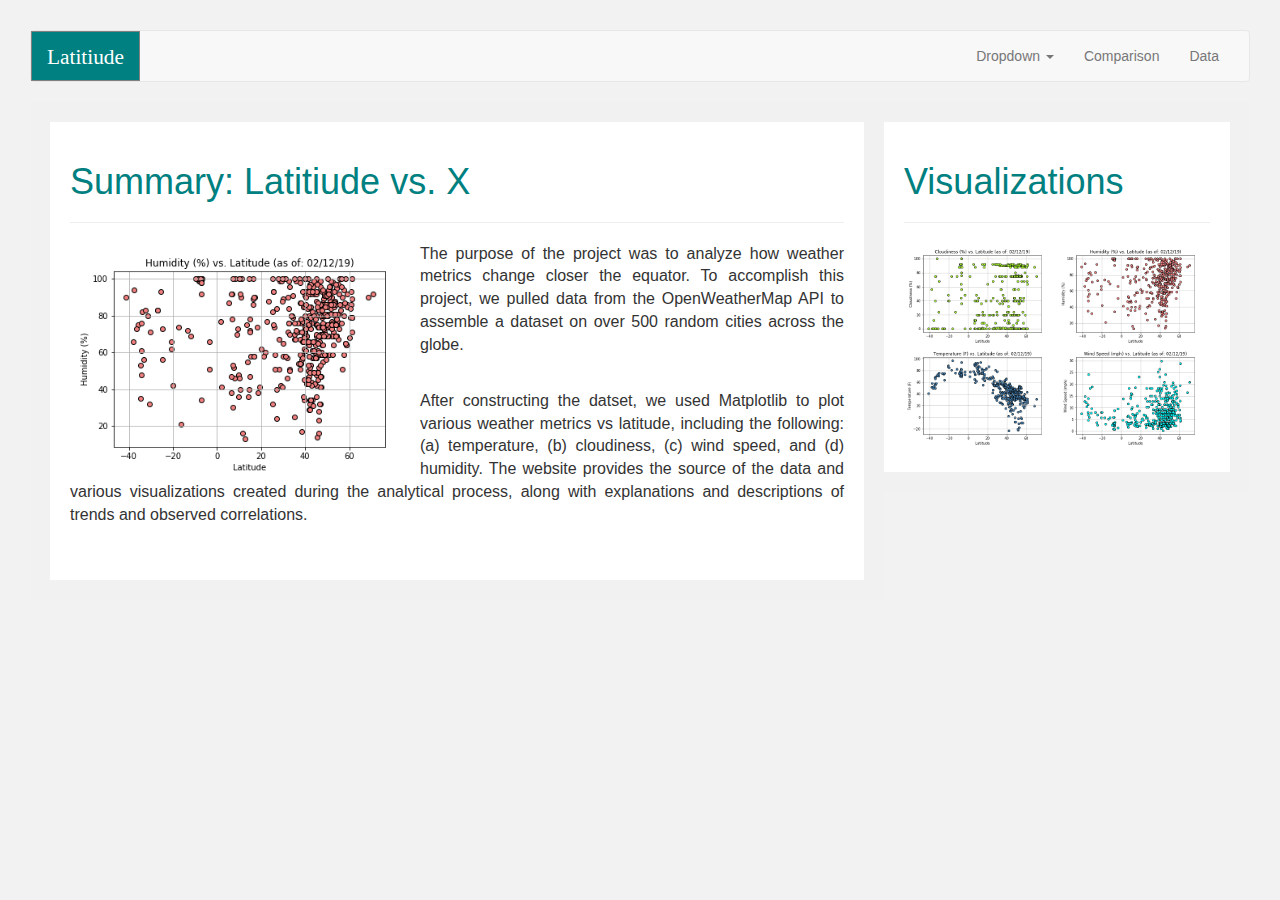
<file: index.html>
<!DOCTYPE html>
<html lang="en">
<head>
    <meta charset="UTF-8">
    <meta name="viewport" content="width=device-width, initial-scale=1.0">
    <meta http-equiv="X-UA-Compatible" content="ie=edge">
    <title>Landing</title>
    <!-- Bootstrap link -->
    <link rel="stylesheet" href="https://maxcdn.bootstrapcdn.com/bootstrap/3.3.7/css/bootstrap.min.css" integrity="sha384-BVYiiSIFeK1dGmJRAkycuHAHRg32OmUcww7on3RYdg4Va+PmSTsz/K68vbdEjh4u" crossorigin="anonymous">
    <!-- custom style sheet -->
    <link rel="stylesheet" type="text/css" href="style.css">
    <script src="https://ajax.googleapis.com/ajax/libs/jquery/3.3.1/jquery.min.js"></script>
    <!-- Latest compiled and minified JavaScript -->
    <script src="https://maxcdn.bootstrapcdn.com/bootstrap/3.3.7/js/bootstrap.min.js" integrity="sha384-Tc5IQib027qvyjSMfHjOMaLkfuWVxZxUPnCJA7l2mCWNIpG9mGCD8wGNIcPD7Txa" crossorigin="anonymous"></script>
</head>
<body>
            <nav class="navbar navbar-default">
                <div class="container-fluid">
                  <!-- Brand and toggle get grouped for better mobile display -->
                  <div class="navbar-header">
                    <button type="button" class="navbar-toggle collapsed" data-toggle="collapse" data-target="#bs-example-navbar-collapse-1" aria-expanded="false">
                      <span class="sr-only">Toggle navigation</span>
                      <span class="icon-bar"></span>
                      <span class="icon-bar"></span>
                      <span class="icon-bar"></span>
                    </button>
                    <a class="navbar-brand" id="Latitiude" href="index.html">Latitiude</a>
                  </div>
                  <!-- Collect the nav links, forms, and other content for toggling -->
                    <div class="collapse navbar-collapse" id="bs-example-navbar-collapse-1">
                        <ul class="nav navbar-nav navbar-right">
                            <li class="dropdown">
                              <a href="#" class="dropdown-toggle" data-toggle="dropdown" role="button"  aria-haspopup="true" aria-expanded="false">Dropdown <span class="caret"></span></a>
                              <ul class="dropdown-menu">
                                <li><a href="Viz1.html">Temperature vs. Latitiude</a></li>
                                <li><a href="Viz2.html">Wind vs. Latitiude</a></li>
                                <li><a href="Viz3.html">Cloudiness vs. Latitiude</a></li>
                                <li><a href="Viz4.html">Humidity vs. Latitiude</a></li>
                              </ul>
                            </li>
                            <li><a href="Comps.html">Comparison</a></li>
                            <li><a href="Data.html">Data</a></li>
                        </ul>
                    </div><!-- /.navbar-collapse -->
                </div><!-- /.container-fluid -->
            </nav>

    <!-- Header -->
    <div class="row">
        <div class="container-fluid">
            <div class="leftcolumn">
                <div class="card">    
                    <h1>Summary: Latitiude vs. X</h1>
                    <hr>
                    <!-- Project description -->
                    <div class="content"> 
                        <img src="HumVsLat.png" width="350" alt="HumVsLat"></img> 
                        <p>The purpose of the project was to analyze how weather metrics change closer the equator. To accomplish this project, we pulled data from the OpenWeatherMap API to assemble a dataset on over 500 random cities across the globe.</p>
                        <br>
                        <p>After constructing the datset, we used Matplotlib to plot various weather metrics vs latitude, including the following: (a) temperature, (b) cloudiness, (c) wind speed, and (d) humidity. The website provides the source of the data and various visualizations created  during the analytical process, along with explanations and descriptions of trends and observed correlations. </p>
                        <br>
                    </div>  
                </div>    
            </div>
            <div class="rightcolumn">
                <div class="card">    
                    <h1>Visualizations</h1>
                    <hr>
                    <div class="content">
                        <a href="Viz3.html">
                           <img class="topcolumn" width="150" src="CloudVsLat.png" alt="Cloudiness vs latitude viz"></img>
                        </a> 
                        <a href="Viz4.html">
                            <img class="topcolumn" width="150" src="HumVsLat.png" alt="Humidity vs latitude viz"></img>
                        </a>
                        <a href="Viz1.html">
                            <img class="bottomcolumn" width="150" src="TempVsLat.png" alt="Temperature vs latitude viz"></img>
                        </a>
                        <a href="Viz2.html">
                            <img class="bottomcolumn" width="150" src="WindVsLat.png" alt="Wind vs latitude viz"></img></p>
                        </a>
                    </div>    
                </div>
            </div>        
        </div>  
    </div>      
</body>
</html>
</file>
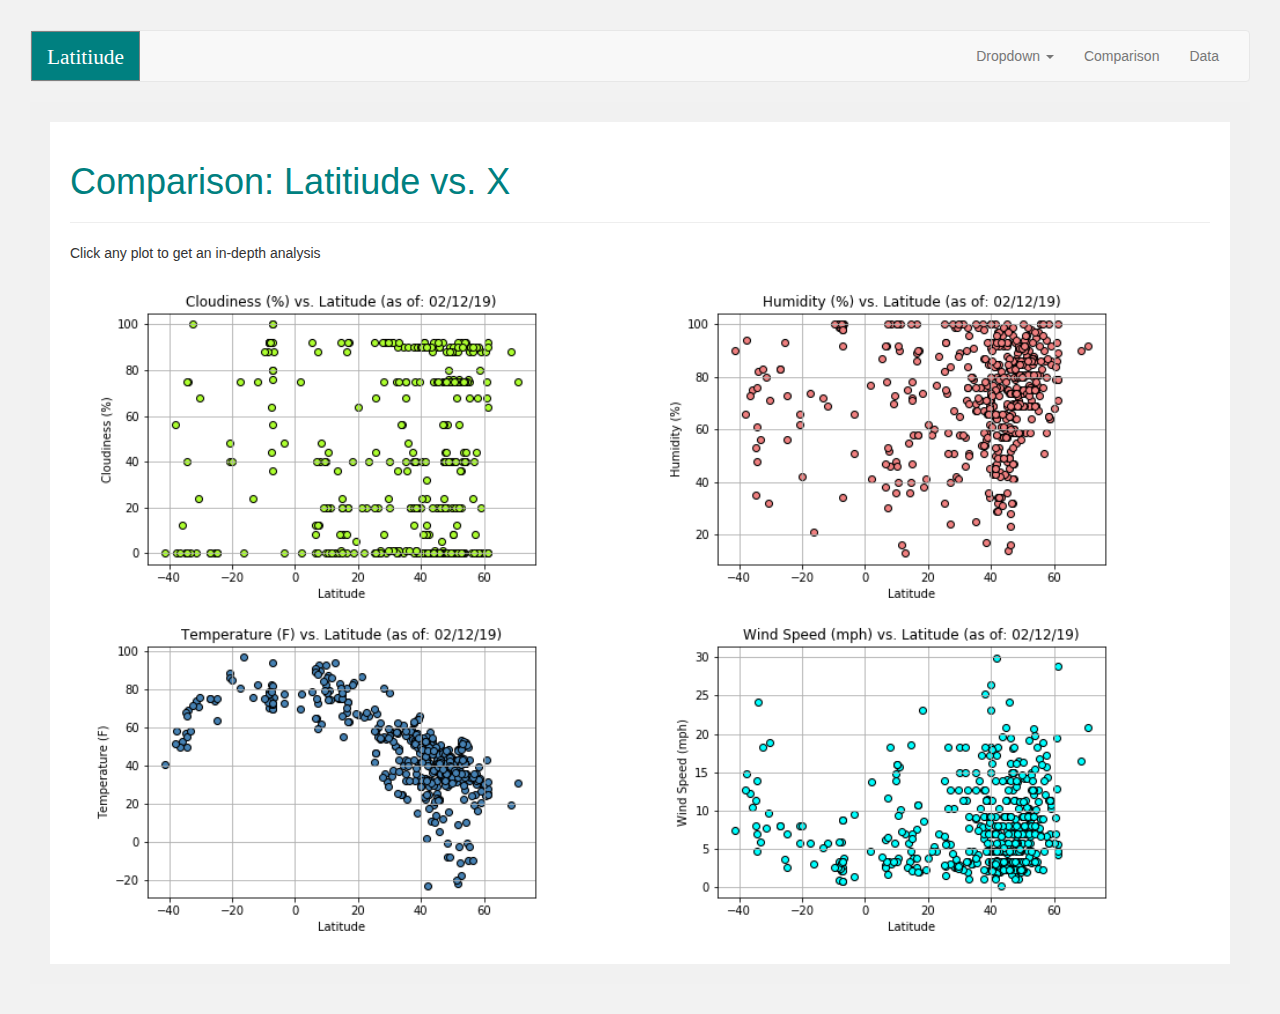
<file: Comps.html>
<!DOCTYPE html>
<html lang="en">
<head>
    <meta charset="UTF-8">
    <meta name="viewport" content="width=device-width, initial-scale=1.0">
    <meta http-equiv="X-UA-Compatible" content="ie=edge">
    <title>Humidity Vs. Latitiude</title>
    <!-- Bootstrap link -->
    <link rel="stylesheet" href="https://maxcdn.bootstrapcdn.com/bootstrap/3.3.7/css/bootstrap.min.css" integrity="sha384-BVYiiSIFeK1dGmJRAkycuHAHRg32OmUcww7on3RYdg4Va+PmSTsz/K68vbdEjh4u" crossorigin="anonymous">
    <!-- custom style sheet -->
    <link rel="stylesheet" type="text/css" href="style.css">
    <script src="https://ajax.googleapis.com/ajax/libs/jquery/3.3.1/jquery.min.js"></script>
    <!-- Latest compiled and minified JavaScript -->
    <script src="https://maxcdn.bootstrapcdn.com/bootstrap/3.3.7/js/bootstrap.min.js" integrity="sha384-Tc5IQib027qvyjSMfHjOMaLkfuWVxZxUPnCJA7l2mCWNIpG9mGCD8wGNIcPD7Txa" crossorigin="anonymous"></script>
</head>
<body>
    <nav class="navbar navbar-default">
                <div class="container-fluid">
                <!-- Brand and toggle get grouped for better mobile display -->
                    <div class="navbar-header">
                    <button type="button" class="navbar-toggle collapsed" data-toggle="collapse" data-target="#bs-example-navbar-collapse-1" aria-expanded="false">
                      <span class="sr-only">Toggle navigation</span>
                      <span class="icon-bar"></span>
                      <span class="icon-bar"></span>
                      <span class="icon-bar"></span>
                    </button>
                    <a class="navbar-brand" id="Latitiude" href="index.html">Latitiude</a>
                </div>
                <!-- Collect the nav links, forms, and other content for toggling -->
                    <div class="collapse navbar-collapse" id="bs-example-navbar-collapse-1">
                        <ul class="nav navbar-nav navbar-right">
                            <li class="dropdown">
                              <a href="#" class="dropdown-toggle" data-toggle="dropdown" role="button" aria-haspopup="true" aria-expanded="false">Dropdown <span class="caret"></span></a>
                              <ul class="dropdown-menu">
                                <li><a href="Viz1.html">Temperature vs. Latitiude</a></li>
                                <li><a href="Viz2.html">Wind vs. Latitiude</a></li>
                                <li><a href="Viz3.html">Cloudiness vs. Latitiude</a></li>
                                <li><a href="Viz4.html">Humidity vs. Latitiude</a></li>
                              </ul>
                            </li>
                            <li><a href="Comps.html">Comparison</a></li>
                            <li><a href="Data.html">Data</a></li>
                        </ul>
                    </div><!-- /.navbar-collapse -->
                </div><!-- /.container-fluid -->
    </nav>
    <!-- Header -->
    <div class="row">
        <div class="container-fluid">
            <div class="fullcolumn">
                <div class="card">    
                    <h1>Comparison: Latitiude vs. X</h1>
                    <hr>
                    <p>Click any plot to get an in-depth analysis</p>
                    <div class="content">
                        <a class="col-md-6 col-sm-12" class="topcolumn" href="Viz3.html">
                            <img width="500"src="CloudVsLat.png" alt="Cloudiness vs latitude viz"></img>
                        </a> 
                        <a class="col-md-6 col-sm-12" class="topcolumn" href="Viz4.html">
                            <img width="500"src="HumVsLat.png" alt="Humidity vs latitude viz"></img>
                        </a>
                        <a class="col-md-6 col-sm-12" class="bottomcolumn"
                        href="Viz1.html">
                            <img width="500" src="TempVsLat.png" alt="Temperature vs latitude viz"></img>
                        </a>
                        <a class="col-md-6 col-sm-12" class="bottomcolumn" href="Viz2.html">                   
                            <img width="500" src="WindVsLat.png" alt="Wind vs latitude viz"></img>
                        </a>
                    </div>    
                </div>
            </div>
        </div>  
    </div>      
</body>
</html>
</file>
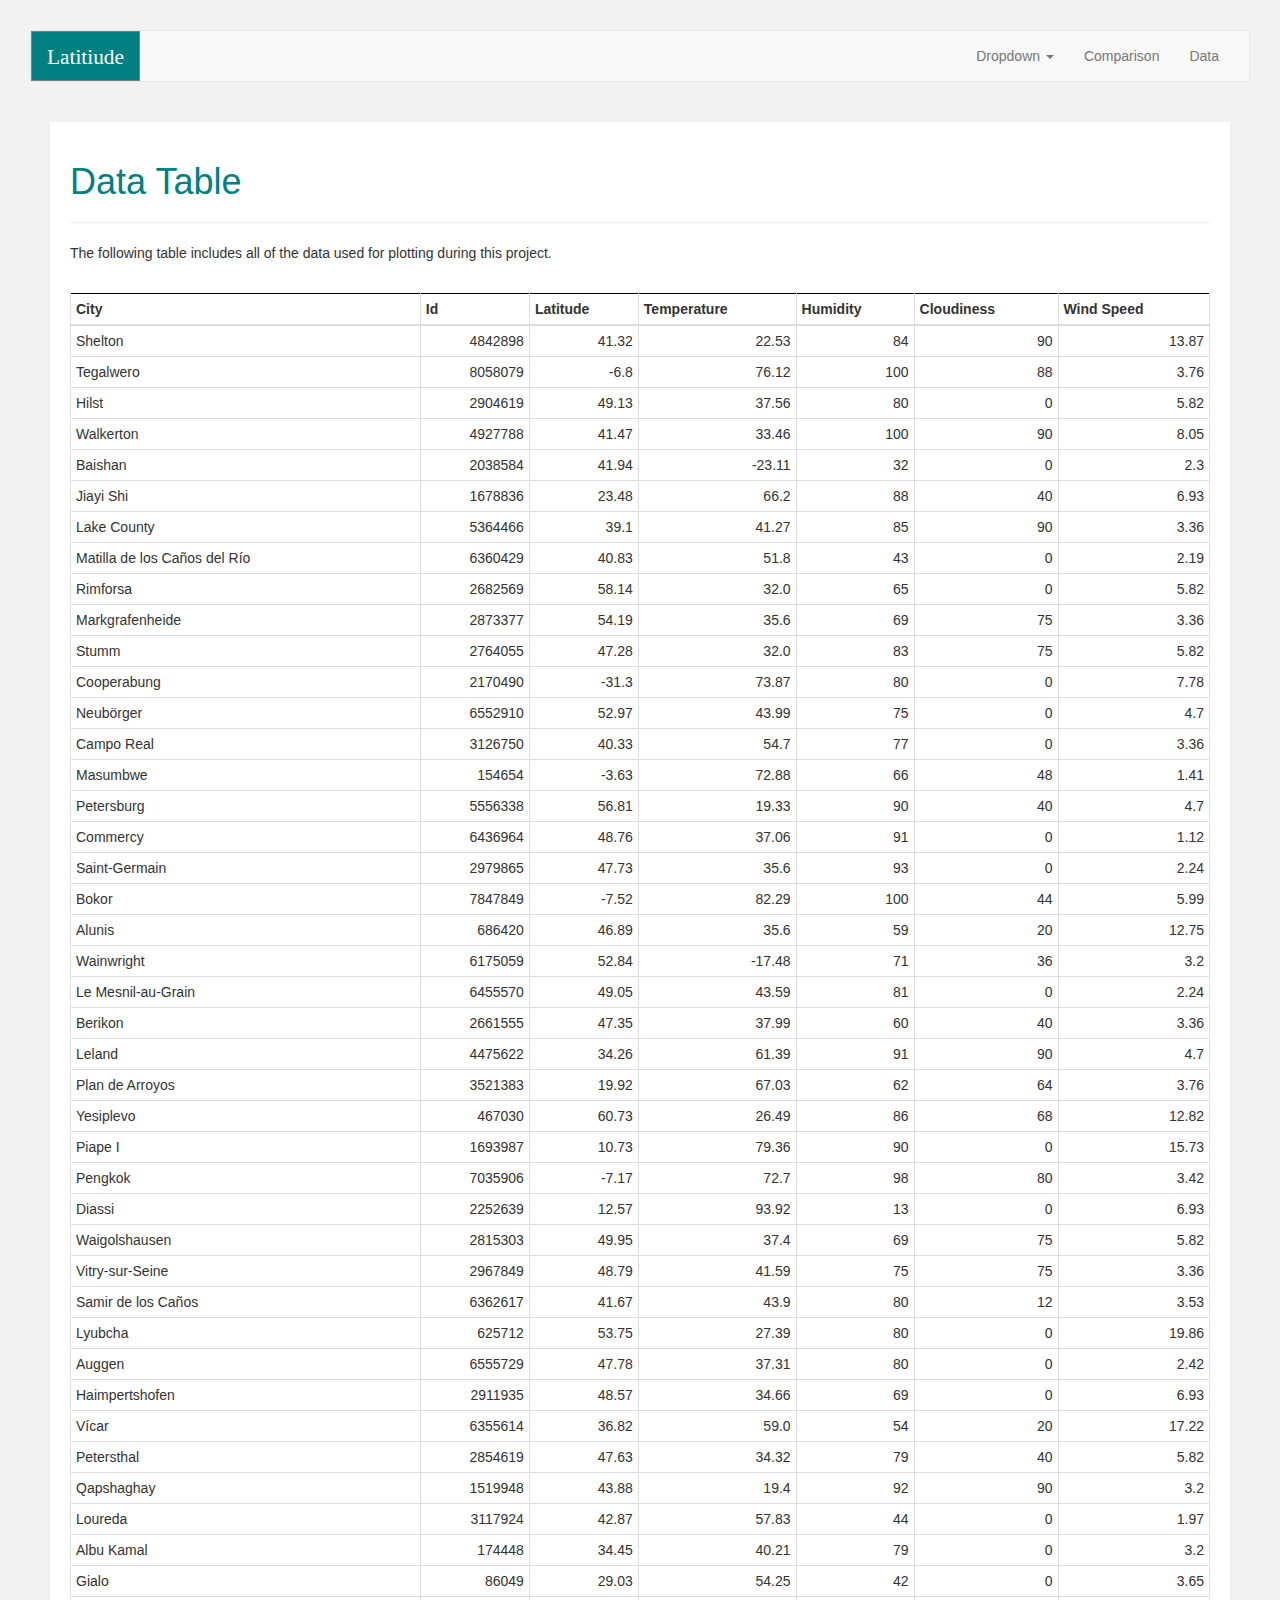
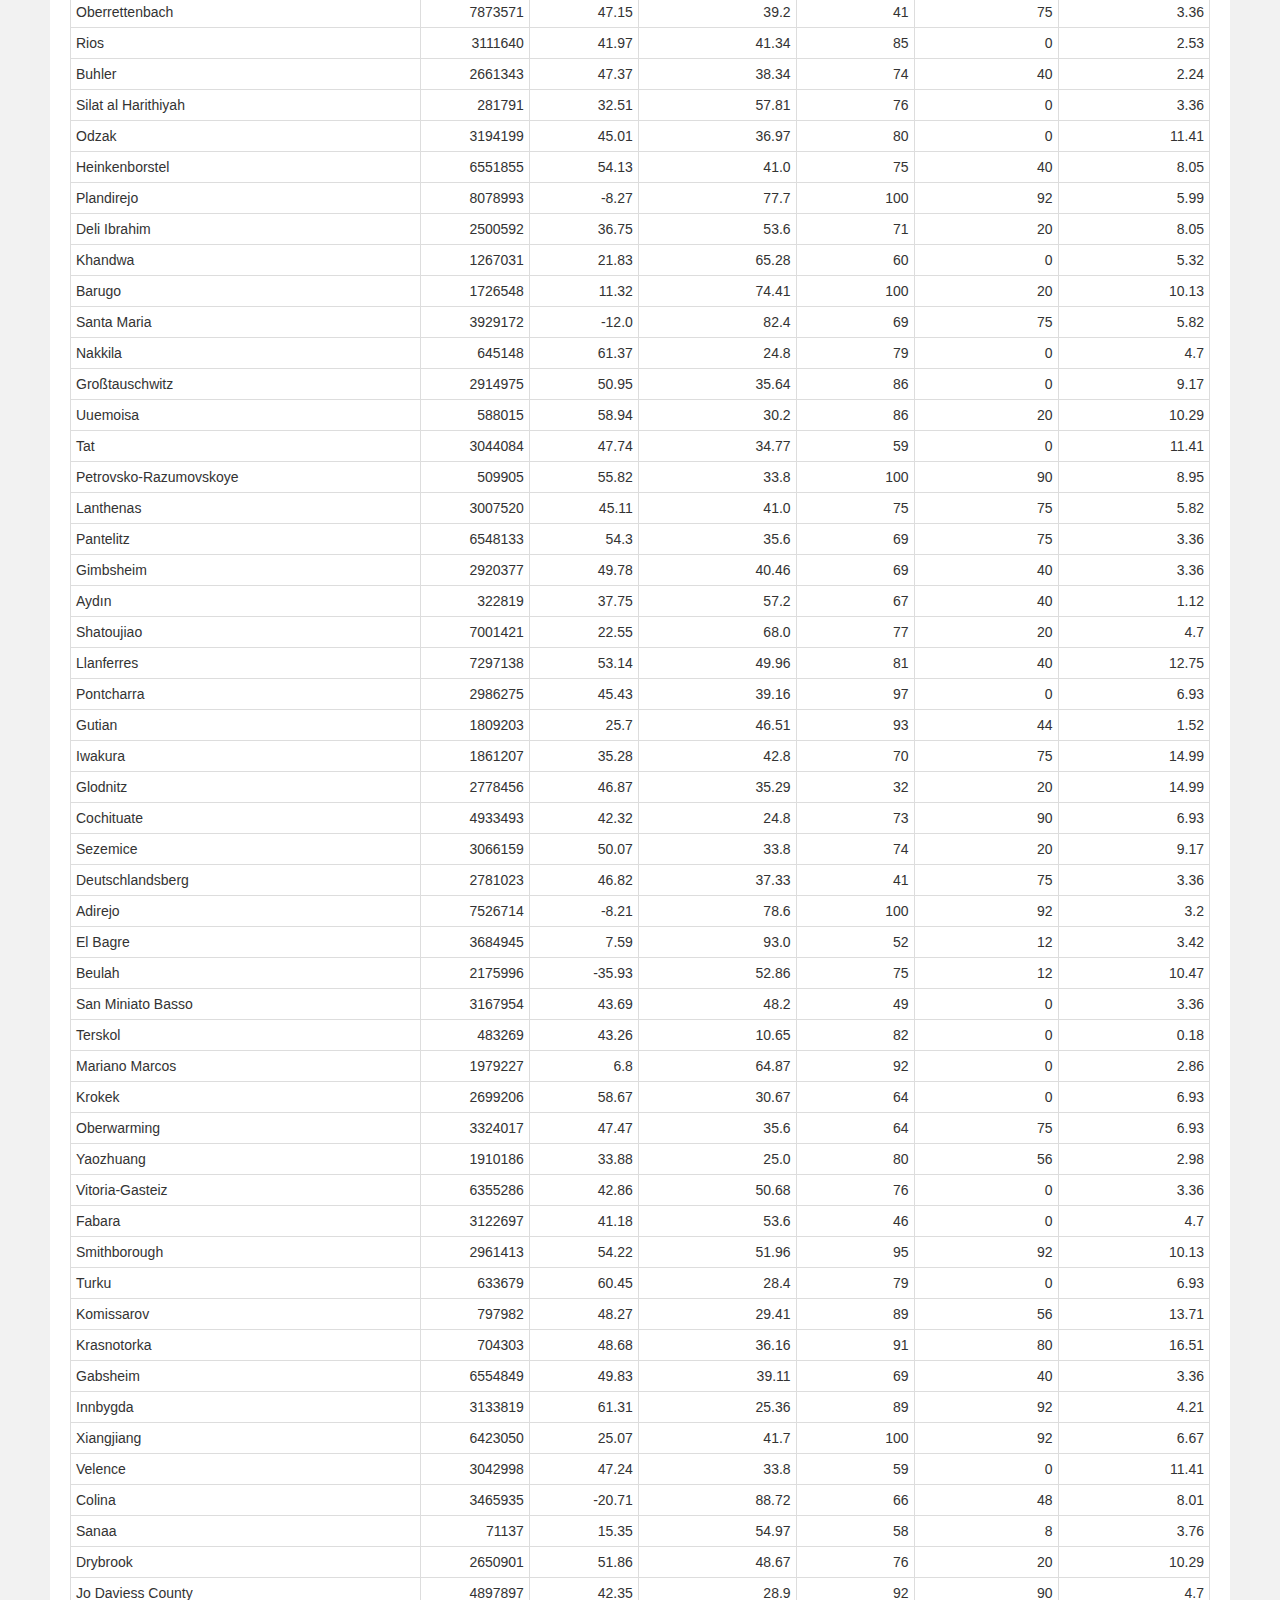
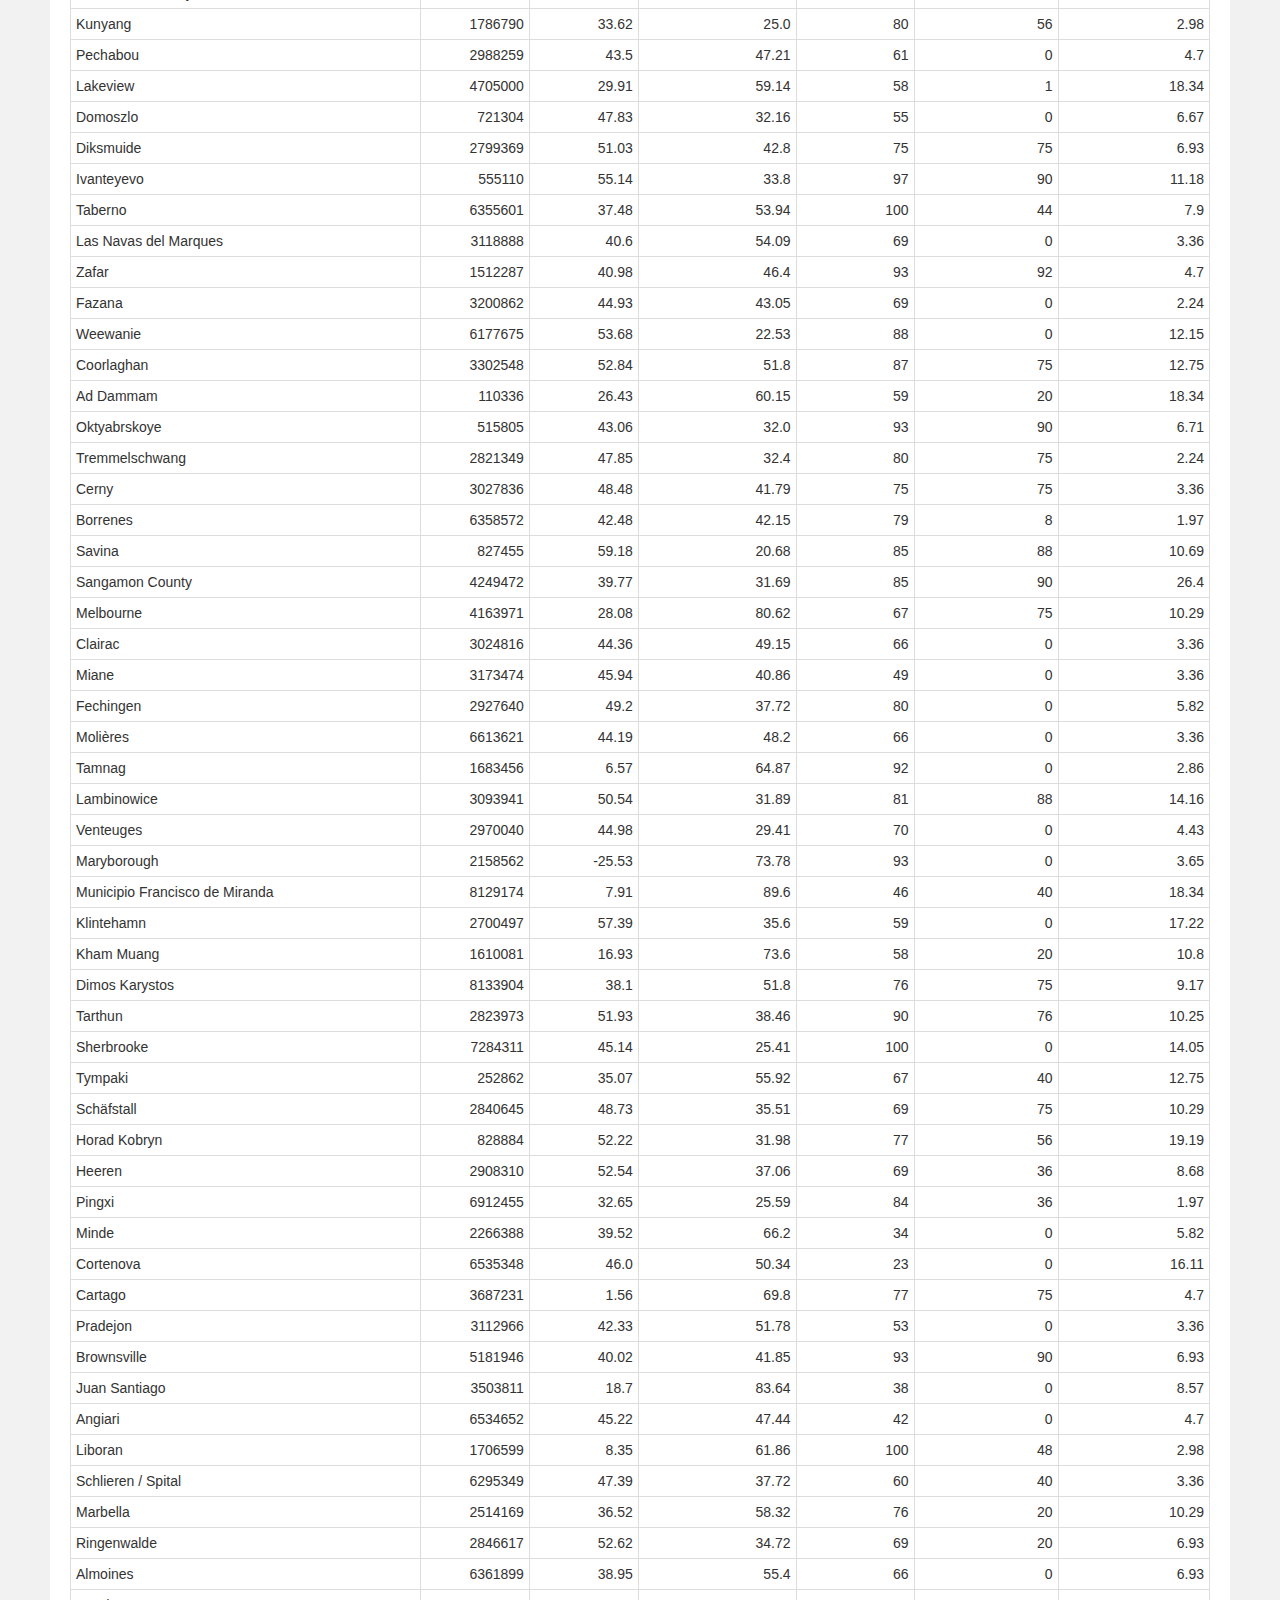
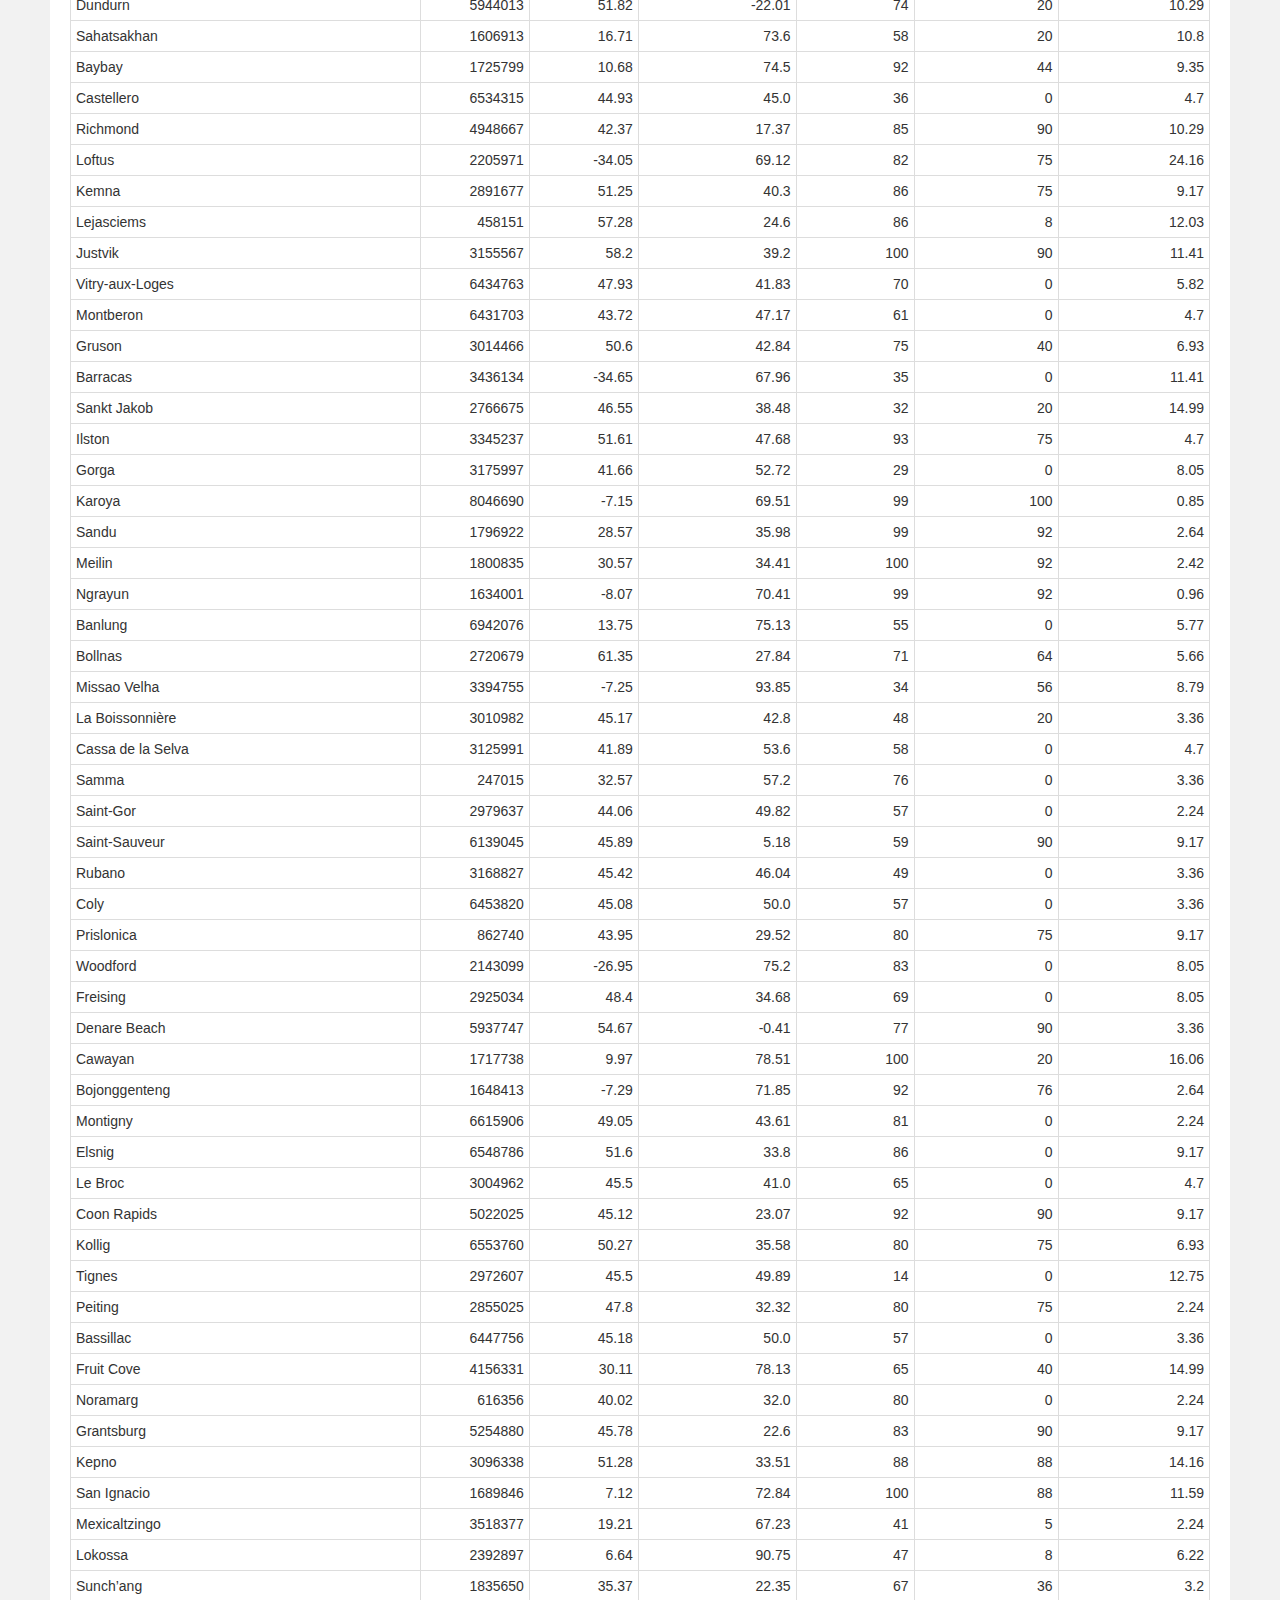
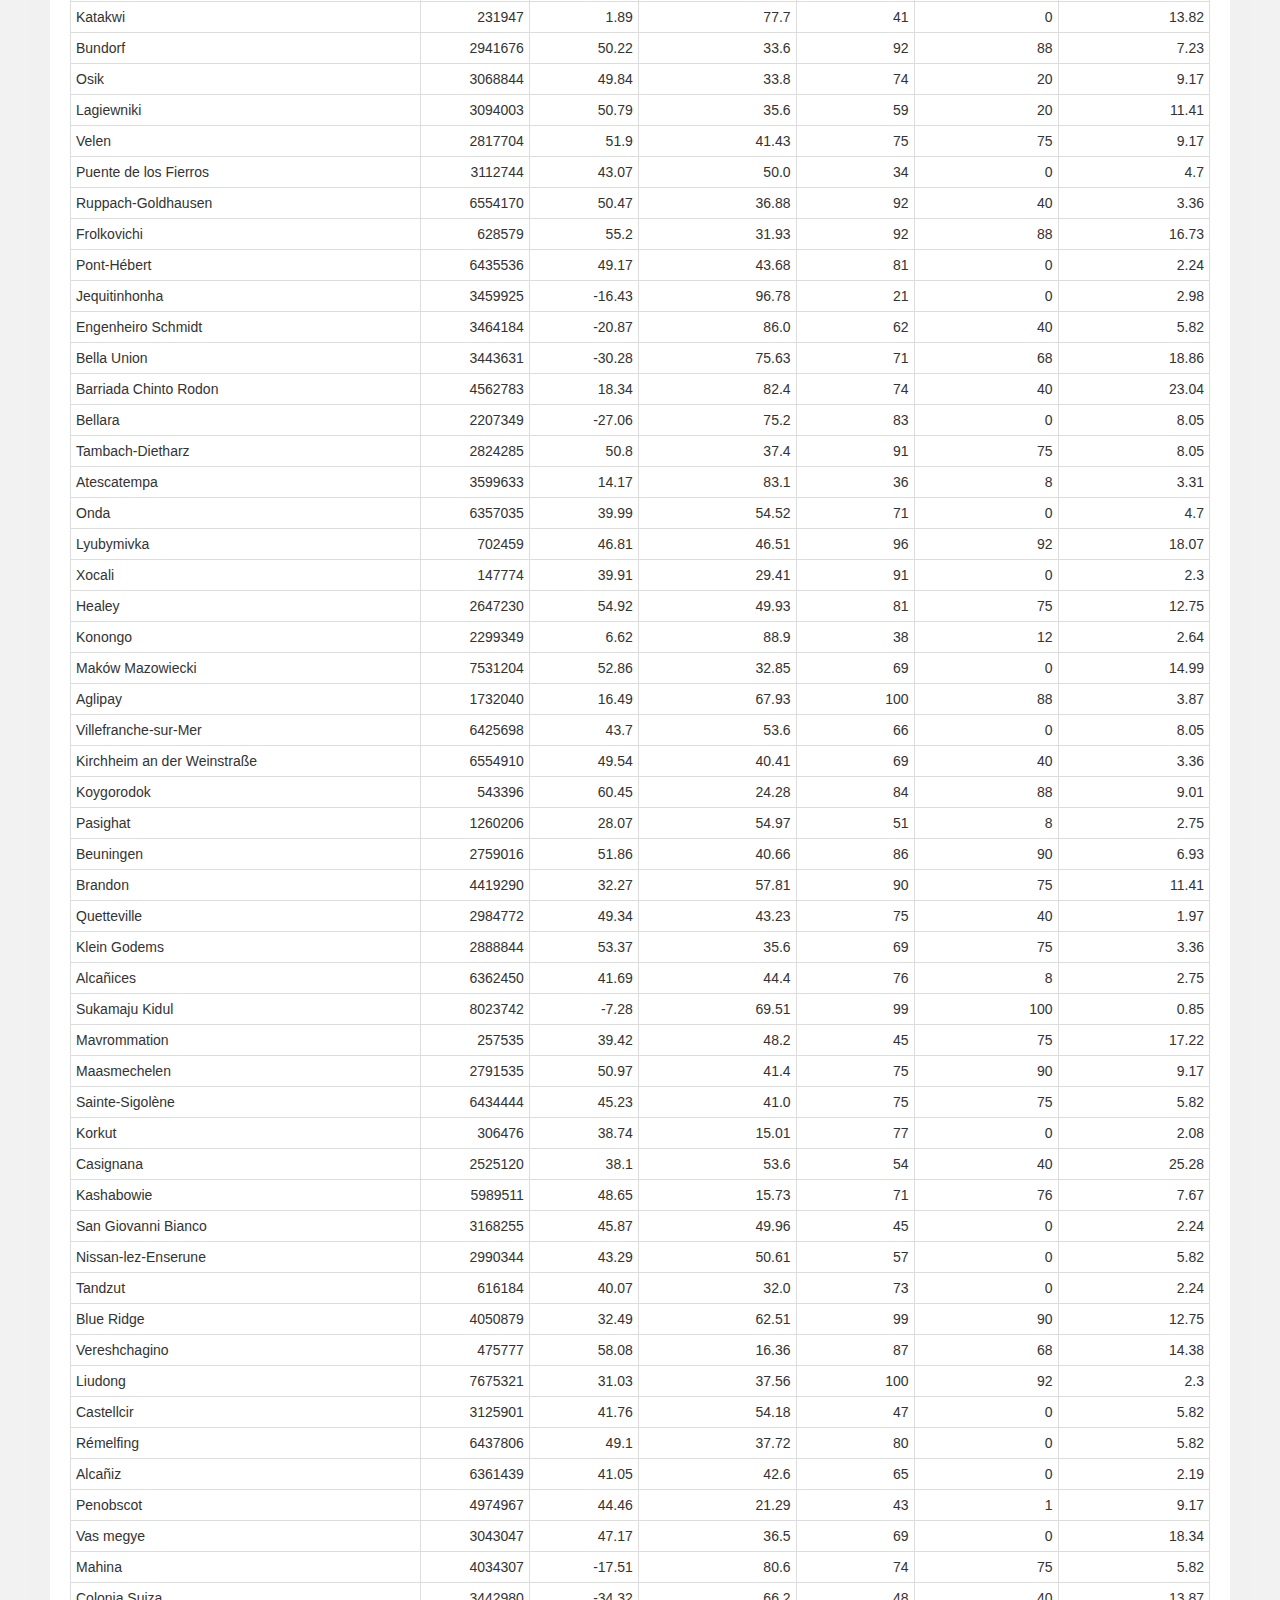
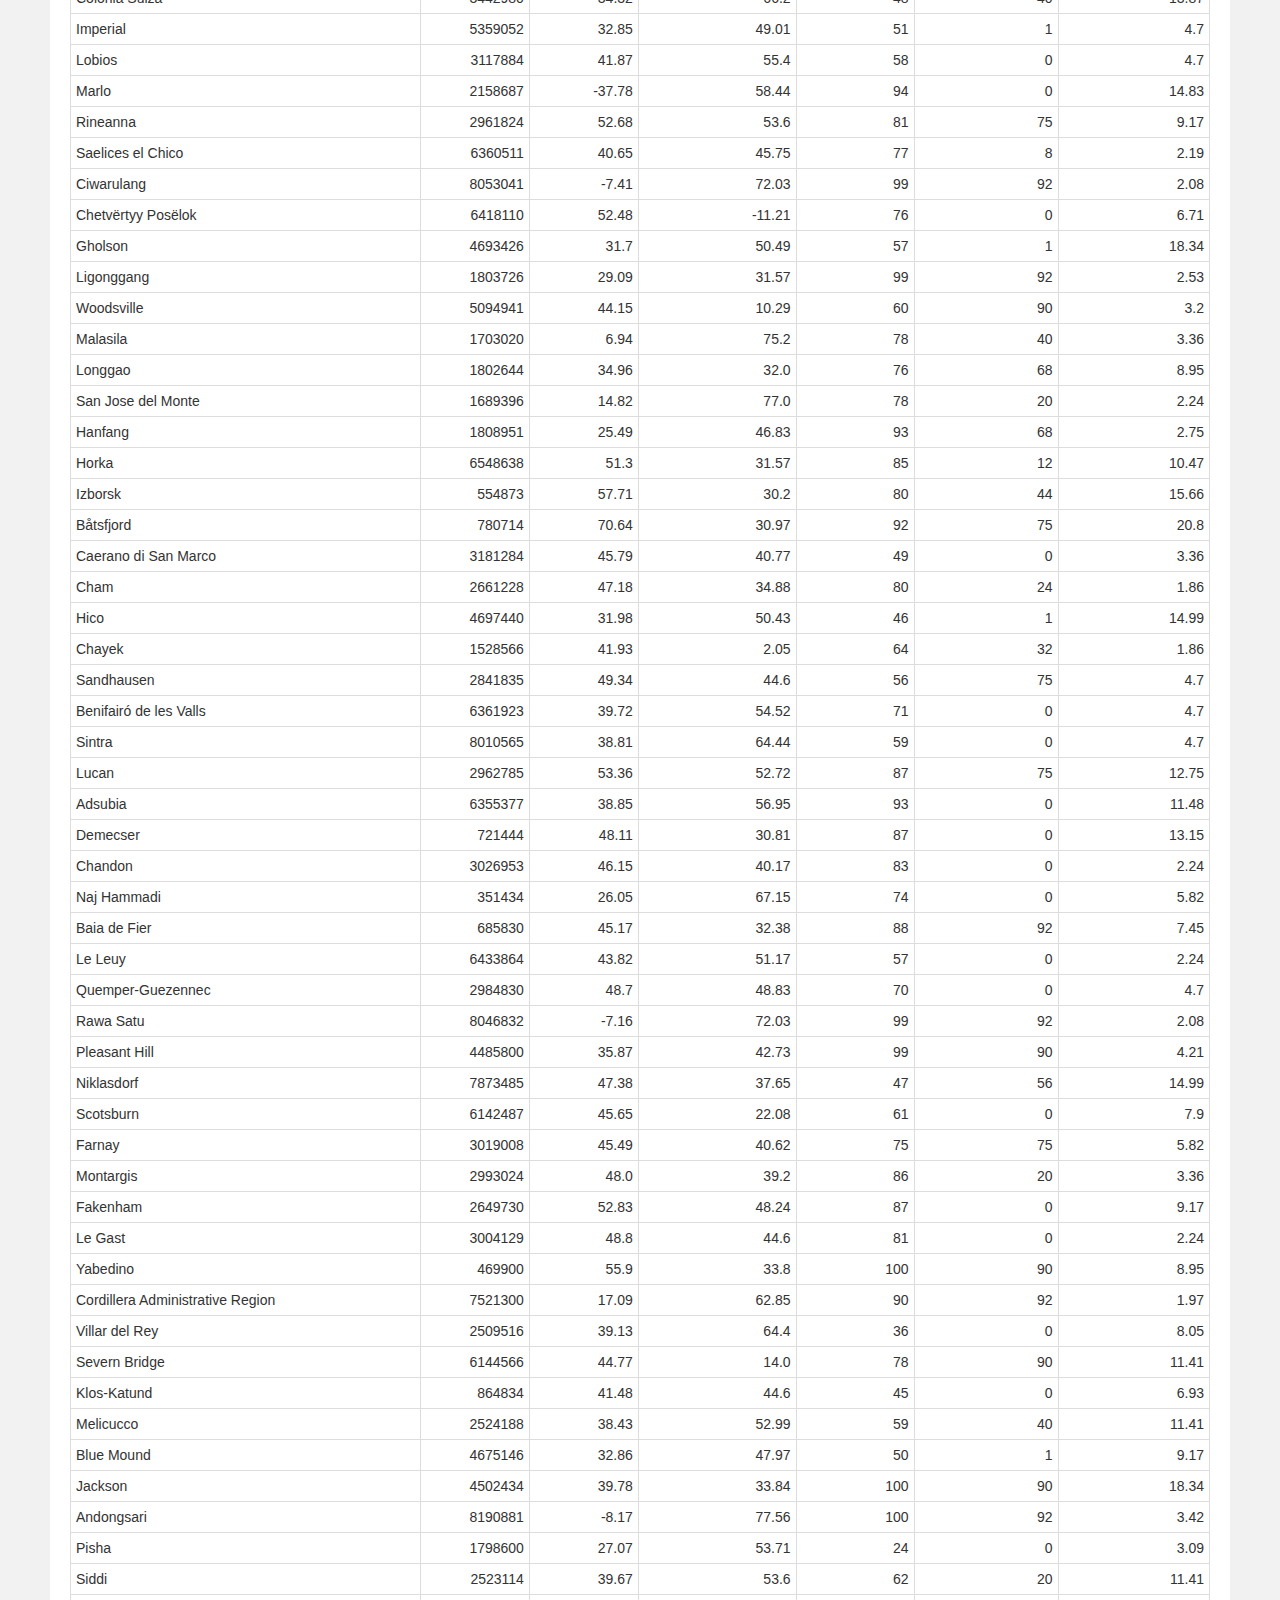
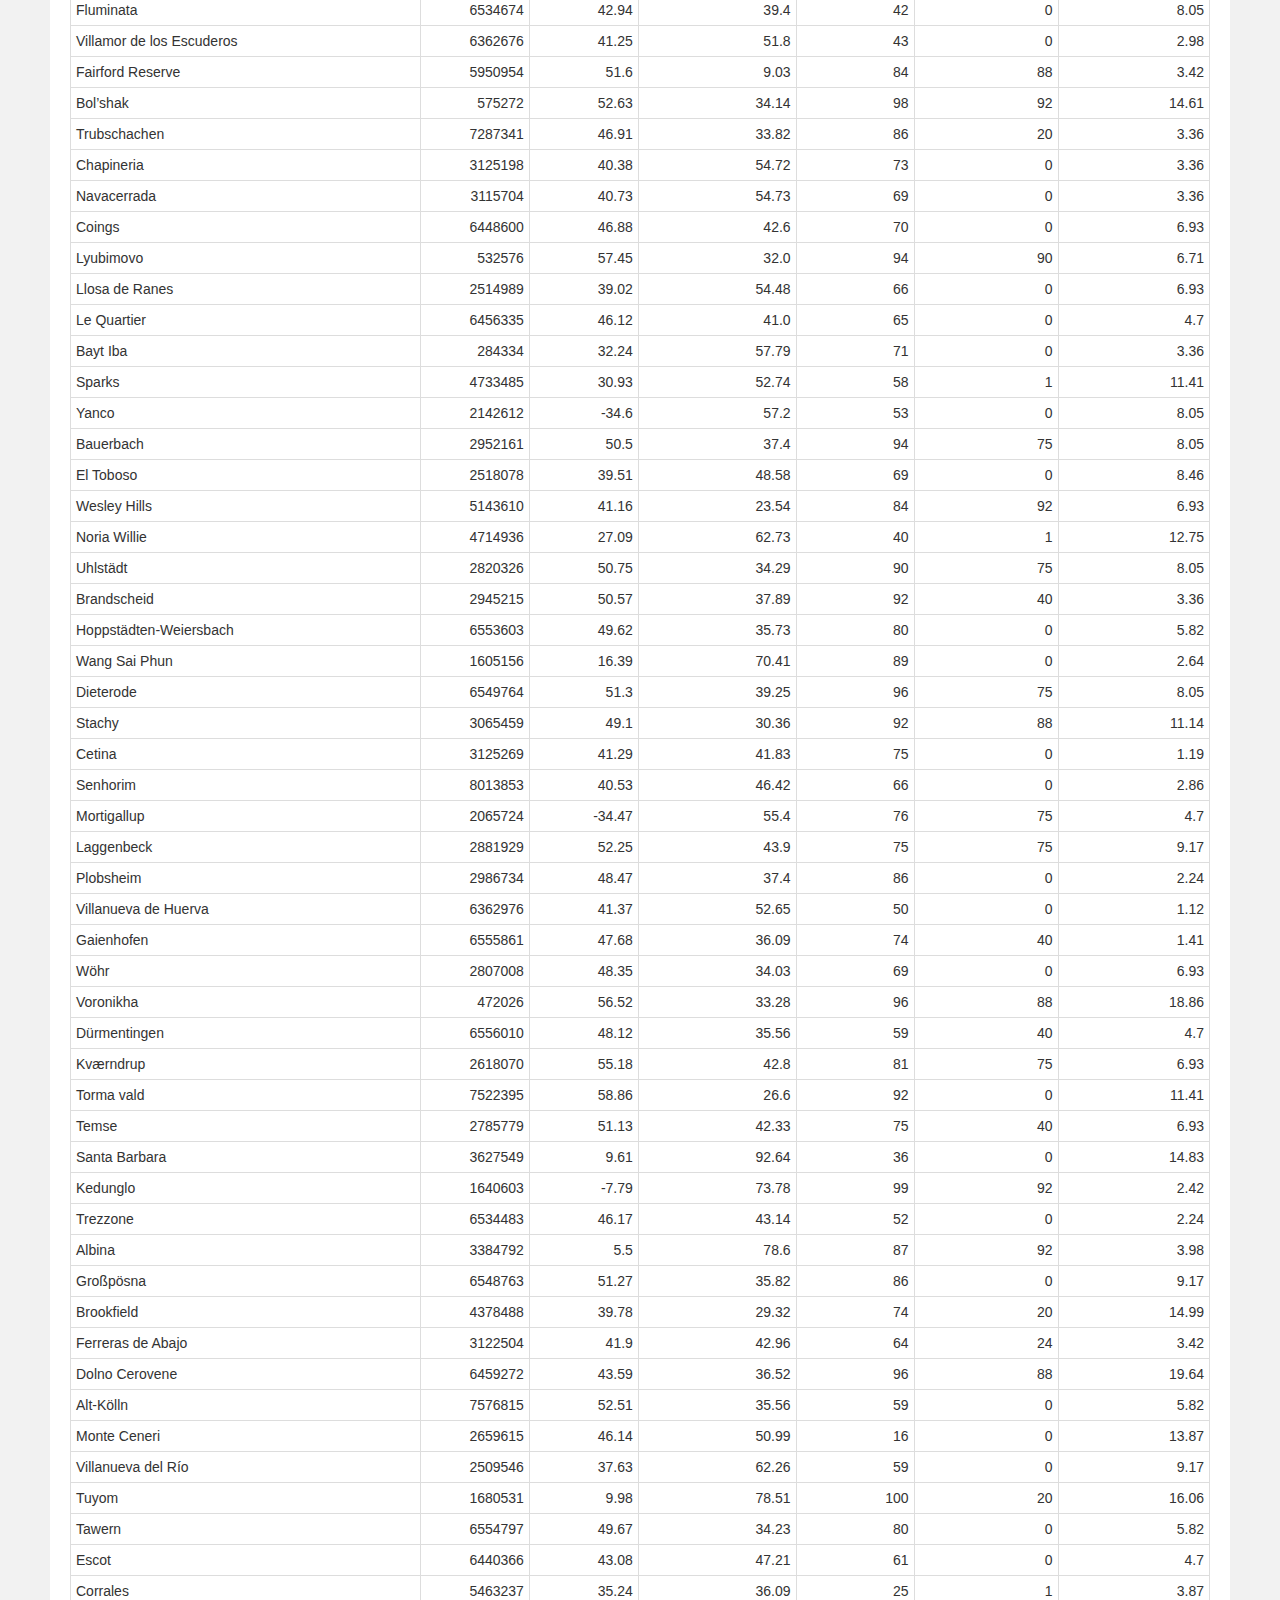
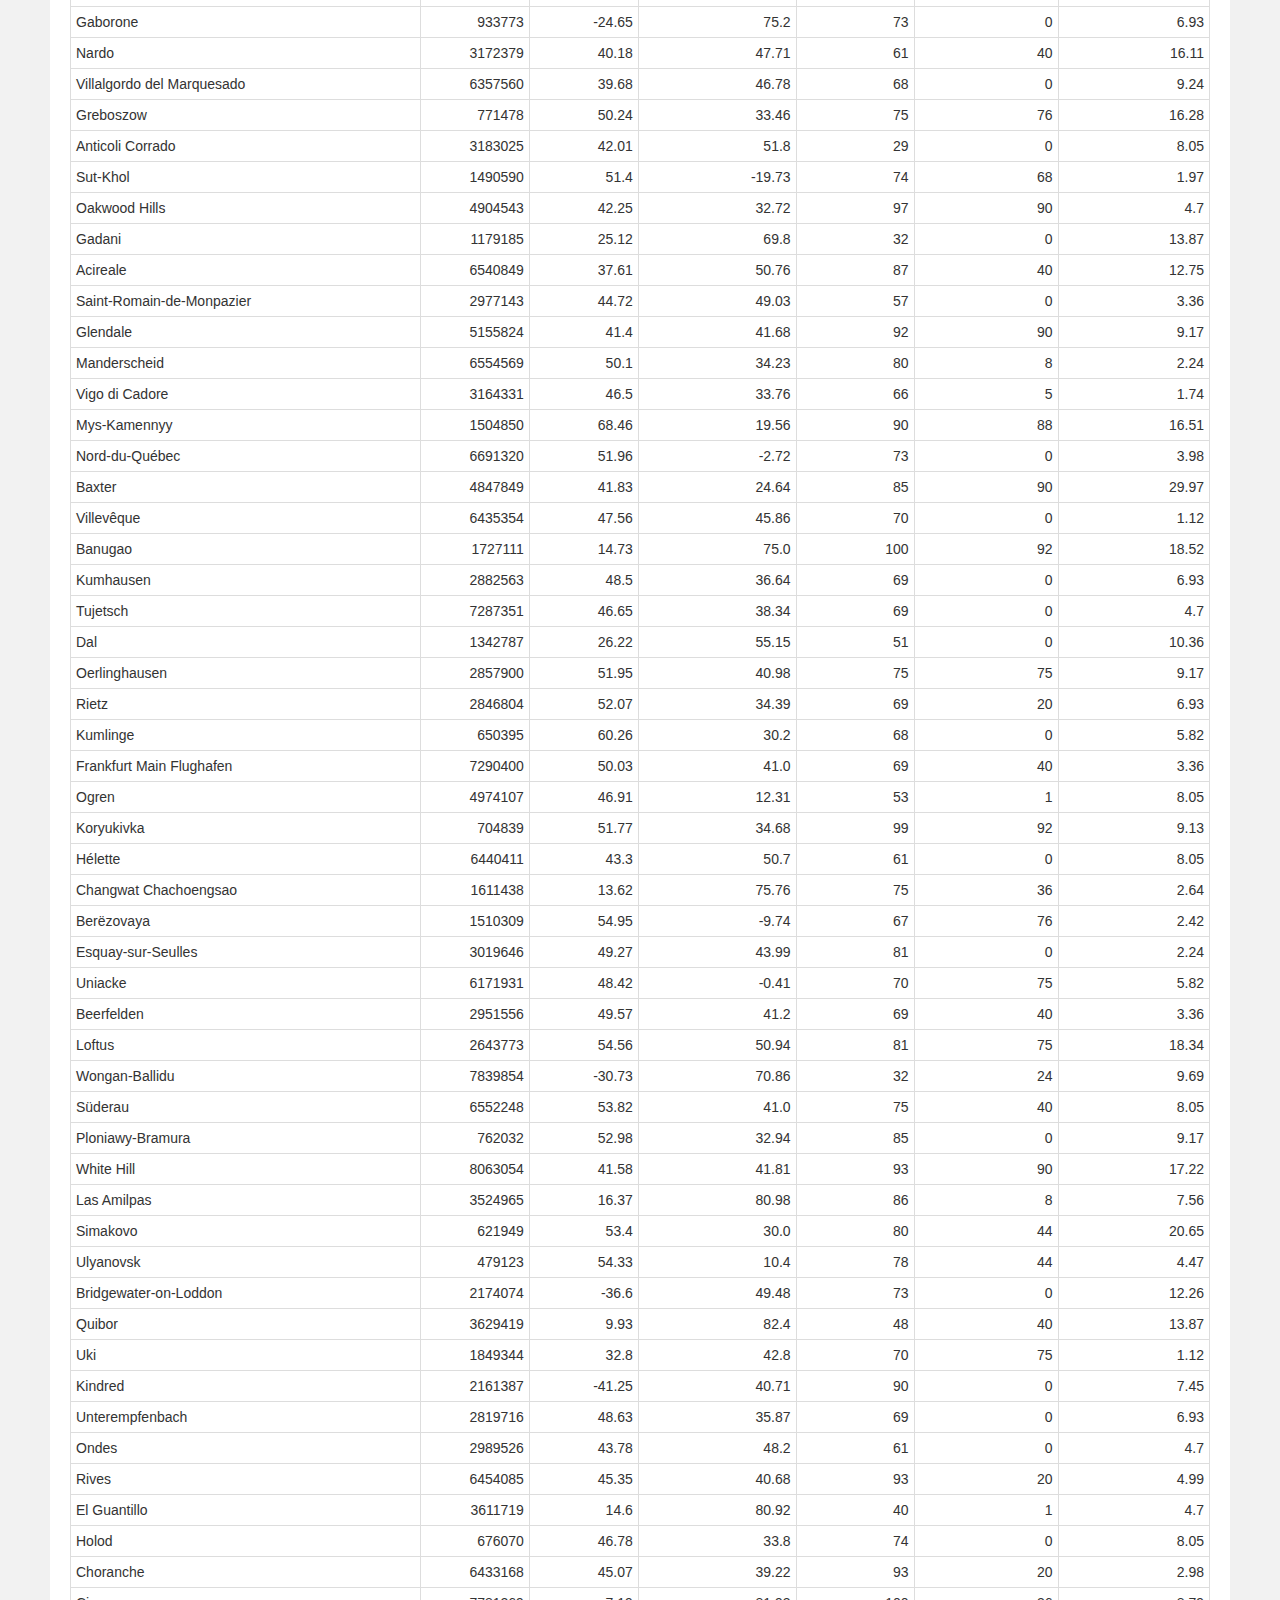
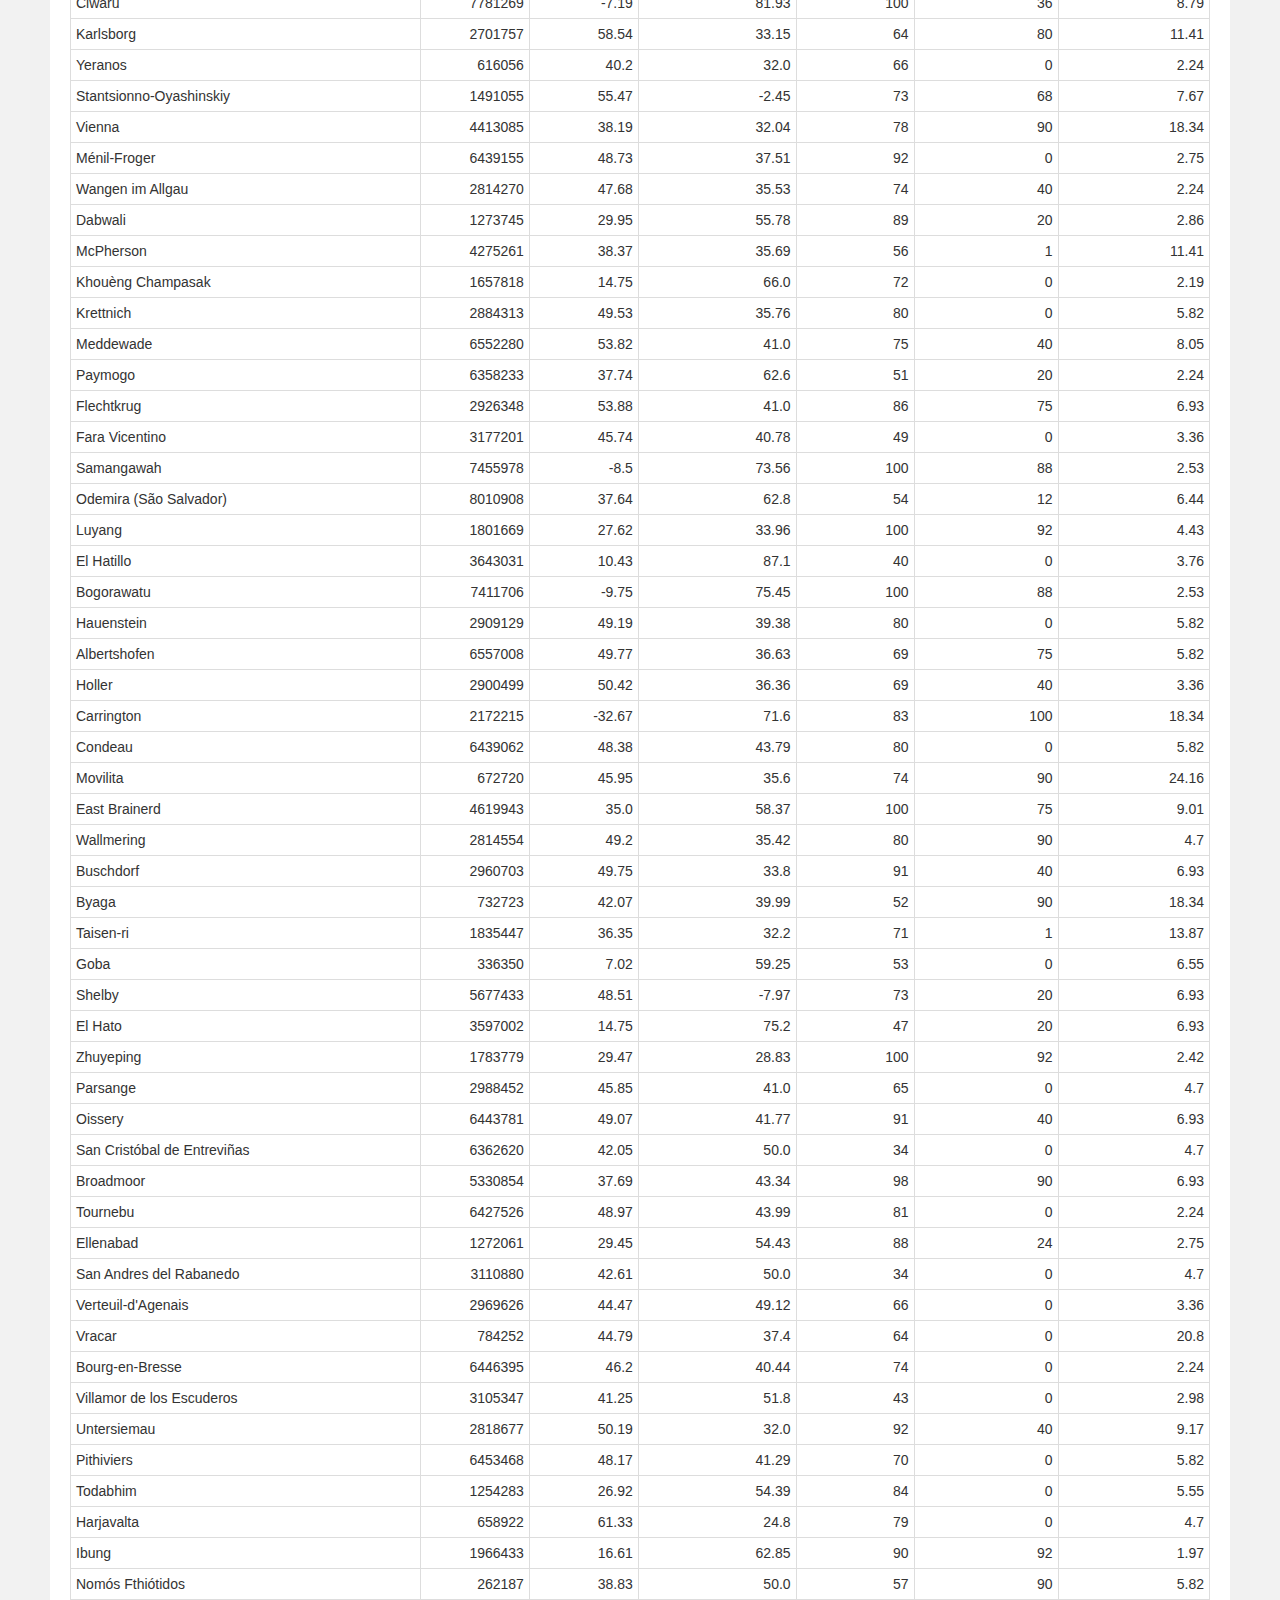
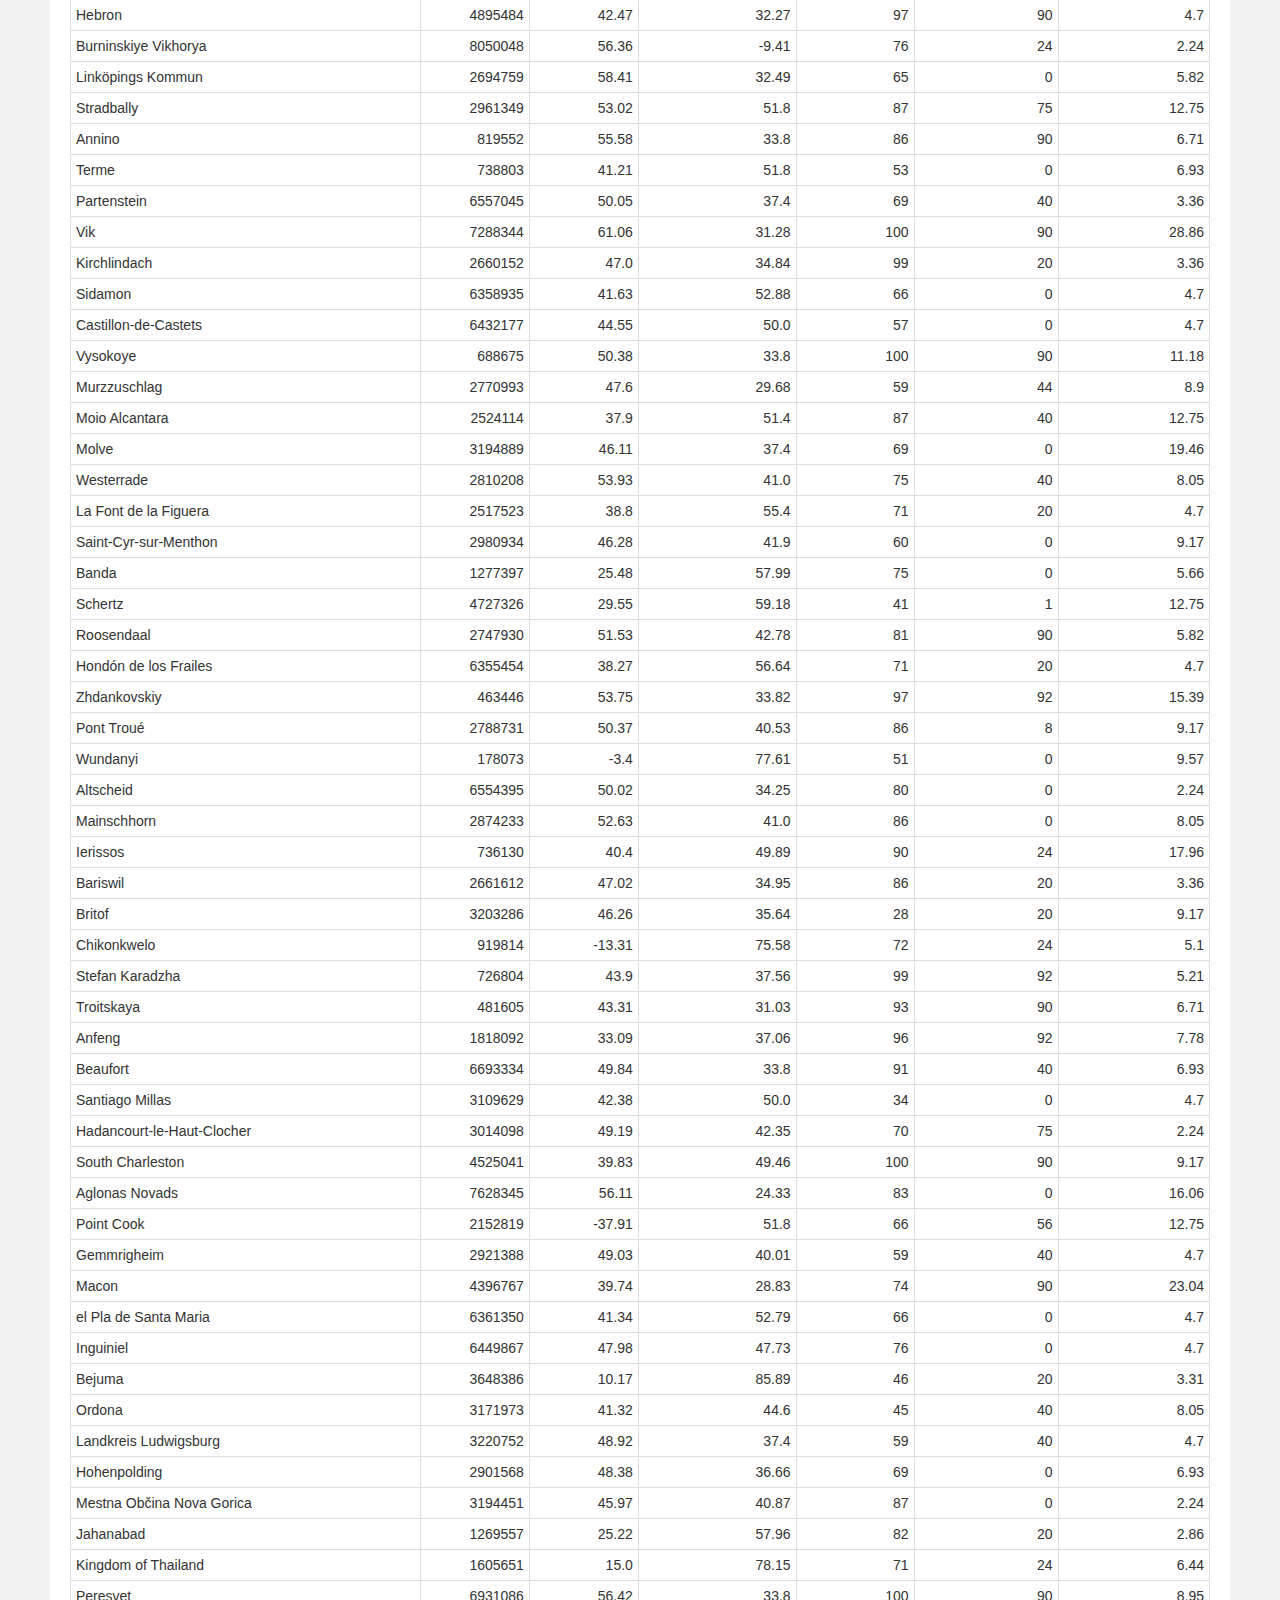
<file: Data.html>
<!DOCTYPE html>
<html lang="en">
<head>
    <meta charset="UTF-8">
    <meta name="viewport" content="width=device-width, initial-scale=1.0">
    <meta http-equiv="X-UA-Compatible" content="ie=edge">
    <title>Data Table</title>
    <!-- Bootstrap link -->
    <link rel="stylesheet" href="https://maxcdn.bootstrapcdn.com/bootstrap/3.3.7/css/bootstrap.min.css" integrity="sha384-BVYiiSIFeK1dGmJRAkycuHAHRg32OmUcww7on3RYdg4Va+PmSTsz/K68vbdEjh4u" crossorigin="anonymous">
    <!-- custom style sheet -->
    <link rel="stylesheet" type="text/css" href="style.css">
    <script src="https://ajax.googleapis.com/ajax/libs/jquery/3.3.1/jquery.min.js"></script>
    <!-- Latest compiled and minified JavaScript -->
    <script src="https://maxcdn.bootstrapcdn.com/bootstrap/3.3.7/js/bootstrap.min.js" integrity="sha384-Tc5IQib027qvyjSMfHjOMaLkfuWVxZxUPnCJA7l2mCWNIpG9mGCD8wGNIcPD7Txa" crossorigin="anonymous"></script>
</head>
<body>
    <nav class="navbar navbar-default">
                <div class="container-fluid">
                  <!-- Brand and toggle get grouped for better mobile display -->
                  <div class="navbar-header">
                    <button type="button" class="navbar-toggle collapsed" data-toggle="collapse" data-target="#bs-example-navbar-collapse-1" aria-expanded="false">
                      <span class="sr-only">Toggle navigation</span>
                      <span class="icon-bar"></span>
                      <span class="icon-bar"></span>
                      <span class="icon-bar"></span>
                    </button>
                    <a class="navbar-brand" id="Latitiude" href="index.html">Latitiude</a>
                  </div>
                  <!-- Collect the nav links, forms, and other content for toggling -->
                    <div class="collapse navbar-collapse" id="bs-example-navbar-collapse-1">
                        <ul class="nav navbar-nav navbar-right">
                            <li class="dropdown">
                              <a href="#" class="dropdown-toggle" data-toggle="dropdown" role="button" aria-haspopup="true" aria-expanded="false">Dropdown <span class="caret"></span></a>
                              <ul class="dropdown-menu">
                                <li><a href="Viz1.html">Temperature vs. Latitiude</a></li>
                                <li><a href="Viz2.html">Wind vs. Latitiude</a></li>
                                <li><a href="Viz3.html">Cloudiness vs. Latitiude</a></li>
                                <li><a href="Viz4.html">Humidity vs. Latitiude</a></li>
                              </ul>
                            </li>
                            <li><a href="Comps.html">Comparison</a></li>
                            <li><a href="Data.html">Data</a></li>
                        </ul>
                    </div><!-- /.navbar-collapse -->
                </div><!-- /.container-fluid -->
    </nav>
    <!-- Header -->
    <div class="row">
        <div class="container-fluid">
            <div class="fullcolumn">
                <div class="card">    
                    <h1>Data Table</h1>
                    <hr>
                    <!-- Project description -->
                    <p>The following table includes all of the data used for plotting during this project. </p>
                    <br>
                    <table class="table table-bordered table-hover table-condensed">
                            <thead><tr><th title="Field #1">City</th>
                            <th title="Field #2">Id</th>
                            <th title="Field #3">Latitude</th>
                            <th title="Field #4">Temperature</th>
                            <th title="Field #5">Humidity</th>
                            <th title="Field #6">Cloudiness</th>
                            <th title="Field #7">Wind Speed</th>
                            </tr></thead>
                            <tbody><tr>
                            <td>Shelton</td>
                            <td align="right">4842898</td>
                            <td align="right">41.32</td>
                            <td align="right">22.53</td>
                            <td align="right">84</td>
                            <td align="right">90</td>
                            <td align="right">13.87</td>
                            </tr>
                            <tr>
                            <td>Tegalwero</td>
                            <td align="right">8058079</td>
                            <td align="right">-6.8</td>
                            <td align="right">76.12</td>
                            <td align="right">100</td>
                            <td align="right">88</td>
                            <td align="right">3.76</td>
                            </tr>
                            <tr>
                            <td>Hilst</td>
                            <td align="right">2904619</td>
                            <td align="right">49.13</td>
                            <td align="right">37.56</td>
                            <td align="right">80</td>
                            <td align="right">0</td>
                            <td align="right">5.82</td>
                            </tr>
                            <tr>
                            <td>Walkerton</td>
                            <td align="right">4927788</td>
                            <td align="right">41.47</td>
                            <td align="right">33.46</td>
                            <td align="right">100</td>
                            <td align="right">90</td>
                            <td align="right">8.05</td>
                            </tr>
                            <tr>
                            <td>Baishan</td>
                            <td align="right">2038584</td>
                            <td align="right">41.94</td>
                            <td align="right">-23.11</td>
                            <td align="right">32</td>
                            <td align="right">0</td>
                            <td align="right">2.3</td>
                            </tr>
                            <tr>
                            <td>Jiayi Shi</td>
                            <td align="right">1678836</td>
                            <td align="right">23.48</td>
                            <td align="right">66.2</td>
                            <td align="right">88</td>
                            <td align="right">40</td>
                            <td align="right">6.93</td>
                            </tr>
                            <tr>
                            <td>Lake County</td>
                            <td align="right">5364466</td>
                            <td align="right">39.1</td>
                            <td align="right">41.27</td>
                            <td align="right">85</td>
                            <td align="right">90</td>
                            <td align="right">3.36</td>
                            </tr>
                            <tr>
                            <td>Matilla de los Caños del Río</td>
                            <td align="right">6360429</td>
                            <td align="right">40.83</td>
                            <td align="right">51.8</td>
                            <td align="right">43</td>
                            <td align="right">0</td>
                            <td align="right">2.19</td>
                            </tr>
                            <tr>
                            <td>Rimforsa</td>
                            <td align="right">2682569</td>
                            <td align="right">58.14</td>
                            <td align="right">32.0</td>
                            <td align="right">65</td>
                            <td align="right">0</td>
                            <td align="right">5.82</td>
                            </tr>
                            <tr>
                            <td>Markgrafenheide</td>
                            <td align="right">2873377</td>
                            <td align="right">54.19</td>
                            <td align="right">35.6</td>
                            <td align="right">69</td>
                            <td align="right">75</td>
                            <td align="right">3.36</td>
                            </tr>
                            <tr>
                            <td>Stumm</td>
                            <td align="right">2764055</td>
                            <td align="right">47.28</td>
                            <td align="right">32.0</td>
                            <td align="right">83</td>
                            <td align="right">75</td>
                            <td align="right">5.82</td>
                            </tr>
                            <tr>
                            <td>Cooperabung</td>
                            <td align="right">2170490</td>
                            <td align="right">-31.3</td>
                            <td align="right">73.87</td>
                            <td align="right">80</td>
                            <td align="right">0</td>
                            <td align="right">7.78</td>
                            </tr>
                            <tr>
                            <td>Neubörger</td>
                            <td align="right">6552910</td>
                            <td align="right">52.97</td>
                            <td align="right">43.99</td>
                            <td align="right">75</td>
                            <td align="right">0</td>
                            <td align="right">4.7</td>
                            </tr>
                            <tr>
                            <td>Campo Real</td>
                            <td align="right">3126750</td>
                            <td align="right">40.33</td>
                            <td align="right">54.7</td>
                            <td align="right">77</td>
                            <td align="right">0</td>
                            <td align="right">3.36</td>
                            </tr>
                            <tr>
                            <td>Masumbwe</td>
                            <td align="right">154654</td>
                            <td align="right">-3.63</td>
                            <td align="right">72.88</td>
                            <td align="right">66</td>
                            <td align="right">48</td>
                            <td align="right">1.41</td>
                            </tr>
                            <tr>
                            <td>Petersburg</td>
                            <td align="right">5556338</td>
                            <td align="right">56.81</td>
                            <td align="right">19.33</td>
                            <td align="right">90</td>
                            <td align="right">40</td>
                            <td align="right">4.7</td>
                            </tr>
                            <tr>
                            <td>Commercy</td>
                            <td align="right">6436964</td>
                            <td align="right">48.76</td>
                            <td align="right">37.06</td>
                            <td align="right">91</td>
                            <td align="right">0</td>
                            <td align="right">1.12</td>
                            </tr>
                            <tr>
                            <td>Saint-Germain</td>
                            <td align="right">2979865</td>
                            <td align="right">47.73</td>
                            <td align="right">35.6</td>
                            <td align="right">93</td>
                            <td align="right">0</td>
                            <td align="right">2.24</td>
                            </tr>
                            <tr>
                            <td>Bokor</td>
                            <td align="right">7847849</td>
                            <td align="right">-7.52</td>
                            <td align="right">82.29</td>
                            <td align="right">100</td>
                            <td align="right">44</td>
                            <td align="right">5.99</td>
                            </tr>
                            <tr>
                            <td>Alunis</td>
                            <td align="right">686420</td>
                            <td align="right">46.89</td>
                            <td align="right">35.6</td>
                            <td align="right">59</td>
                            <td align="right">20</td>
                            <td align="right">12.75</td>
                            </tr>
                            <tr>
                            <td>Wainwright</td>
                            <td align="right">6175059</td>
                            <td align="right">52.84</td>
                            <td align="right">-17.48</td>
                            <td align="right">71</td>
                            <td align="right">36</td>
                            <td align="right">3.2</td>
                            </tr>
                            <tr>
                            <td>Le Mesnil-au-Grain</td>
                            <td align="right">6455570</td>
                            <td align="right">49.05</td>
                            <td align="right">43.59</td>
                            <td align="right">81</td>
                            <td align="right">0</td>
                            <td align="right">2.24</td>
                            </tr>
                            <tr>
                            <td>Berikon</td>
                            <td align="right">2661555</td>
                            <td align="right">47.35</td>
                            <td align="right">37.99</td>
                            <td align="right">60</td>
                            <td align="right">40</td>
                            <td align="right">3.36</td>
                            </tr>
                            <tr>
                            <td>Leland</td>
                            <td align="right">4475622</td>
                            <td align="right">34.26</td>
                            <td align="right">61.39</td>
                            <td align="right">91</td>
                            <td align="right">90</td>
                            <td align="right">4.7</td>
                            </tr>
                            <tr>
                            <td>Plan de Arroyos</td>
                            <td align="right">3521383</td>
                            <td align="right">19.92</td>
                            <td align="right">67.03</td>
                            <td align="right">62</td>
                            <td align="right">64</td>
                            <td align="right">3.76</td>
                            </tr>
                            <tr>
                            <td>Yesiplevo</td>
                            <td align="right">467030</td>
                            <td align="right">60.73</td>
                            <td align="right">26.49</td>
                            <td align="right">86</td>
                            <td align="right">68</td>
                            <td align="right">12.82</td>
                            </tr>
                            <tr>
                            <td>Piape I</td>
                            <td align="right">1693987</td>
                            <td align="right">10.73</td>
                            <td align="right">79.36</td>
                            <td align="right">90</td>
                            <td align="right">0</td>
                            <td align="right">15.73</td>
                            </tr>
                            <tr>
                            <td>Pengkok</td>
                            <td align="right">7035906</td>
                            <td align="right">-7.17</td>
                            <td align="right">72.7</td>
                            <td align="right">98</td>
                            <td align="right">80</td>
                            <td align="right">3.42</td>
                            </tr>
                            <tr>
                            <td>Diassi</td>
                            <td align="right">2252639</td>
                            <td align="right">12.57</td>
                            <td align="right">93.92</td>
                            <td align="right">13</td>
                            <td align="right">0</td>
                            <td align="right">6.93</td>
                            </tr>
                            <tr>
                            <td>Waigolshausen</td>
                            <td align="right">2815303</td>
                            <td align="right">49.95</td>
                            <td align="right">37.4</td>
                            <td align="right">69</td>
                            <td align="right">75</td>
                            <td align="right">5.82</td>
                            </tr>
                            <tr>
                            <td>Vitry-sur-Seine</td>
                            <td align="right">2967849</td>
                            <td align="right">48.79</td>
                            <td align="right">41.59</td>
                            <td align="right">75</td>
                            <td align="right">75</td>
                            <td align="right">3.36</td>
                            </tr>
                            <tr>
                            <td>Samir de los Caños</td>
                            <td align="right">6362617</td>
                            <td align="right">41.67</td>
                            <td align="right">43.9</td>
                            <td align="right">80</td>
                            <td align="right">12</td>
                            <td align="right">3.53</td>
                            </tr>
                            <tr>
                            <td>Lyubcha</td>
                            <td align="right">625712</td>
                            <td align="right">53.75</td>
                            <td align="right">27.39</td>
                            <td align="right">80</td>
                            <td align="right">0</td>
                            <td align="right">19.86</td>
                            </tr>
                            <tr>
                            <td>Auggen</td>
                            <td align="right">6555729</td>
                            <td align="right">47.78</td>
                            <td align="right">37.31</td>
                            <td align="right">80</td>
                            <td align="right">0</td>
                            <td align="right">2.42</td>
                            </tr>
                            <tr>
                            <td>Haimpertshofen</td>
                            <td align="right">2911935</td>
                            <td align="right">48.57</td>
                            <td align="right">34.66</td>
                            <td align="right">69</td>
                            <td align="right">0</td>
                            <td align="right">6.93</td>
                            </tr>
                            <tr>
                            <td>Vícar</td>
                            <td align="right">6355614</td>
                            <td align="right">36.82</td>
                            <td align="right">59.0</td>
                            <td align="right">54</td>
                            <td align="right">20</td>
                            <td align="right">17.22</td>
                            </tr>
                            <tr>
                            <td>Petersthal</td>
                            <td align="right">2854619</td>
                            <td align="right">47.63</td>
                            <td align="right">34.32</td>
                            <td align="right">79</td>
                            <td align="right">40</td>
                            <td align="right">5.82</td>
                            </tr>
                            <tr>
                            <td>Qapshaghay</td>
                            <td align="right">1519948</td>
                            <td align="right">43.88</td>
                            <td align="right">19.4</td>
                            <td align="right">92</td>
                            <td align="right">90</td>
                            <td align="right">3.2</td>
                            </tr>
                            <tr>
                            <td>Loureda</td>
                            <td align="right">3117924</td>
                            <td align="right">42.87</td>
                            <td align="right">57.83</td>
                            <td align="right">44</td>
                            <td align="right">0</td>
                            <td align="right">1.97</td>
                            </tr>
                            <tr>
                            <td>Albu Kamal</td>
                            <td align="right">174448</td>
                            <td align="right">34.45</td>
                            <td align="right">40.21</td>
                            <td align="right">79</td>
                            <td align="right">0</td>
                            <td align="right">3.2</td>
                            </tr>
                            <tr>
                            <td>Gialo</td>
                            <td align="right">86049</td>
                            <td align="right">29.03</td>
                            <td align="right">54.25</td>
                            <td align="right">42</td>
                            <td align="right">0</td>
                            <td align="right">3.65</td>
                            </tr>
                            <tr>
                            <td>Oberrettenbach</td>
                            <td align="right">7873571</td>
                            <td align="right">47.15</td>
                            <td align="right">39.2</td>
                            <td align="right">41</td>
                            <td align="right">75</td>
                            <td align="right">3.36</td>
                            </tr>
                            <tr>
                            <td>Rios</td>
                            <td align="right">3111640</td>
                            <td align="right">41.97</td>
                            <td align="right">41.34</td>
                            <td align="right">85</td>
                            <td align="right">0</td>
                            <td align="right">2.53</td>
                            </tr>
                            <tr>
                            <td>Buhler</td>
                            <td align="right">2661343</td>
                            <td align="right">47.37</td>
                            <td align="right">38.34</td>
                            <td align="right">74</td>
                            <td align="right">40</td>
                            <td align="right">2.24</td>
                            </tr>
                            <tr>
                            <td>Silat al Harithiyah</td>
                            <td align="right">281791</td>
                            <td align="right">32.51</td>
                            <td align="right">57.81</td>
                            <td align="right">76</td>
                            <td align="right">0</td>
                            <td align="right">3.36</td>
                            </tr>
                            <tr>
                            <td>Odzak</td>
                            <td align="right">3194199</td>
                            <td align="right">45.01</td>
                            <td align="right">36.97</td>
                            <td align="right">80</td>
                            <td align="right">0</td>
                            <td align="right">11.41</td>
                            </tr>
                            <tr>
                            <td>Heinkenborstel</td>
                            <td align="right">6551855</td>
                            <td align="right">54.13</td>
                            <td align="right">41.0</td>
                            <td align="right">75</td>
                            <td align="right">40</td>
                            <td align="right">8.05</td>
                            </tr>
                            <tr>
                            <td>Plandirejo</td>
                            <td align="right">8078993</td>
                            <td align="right">-8.27</td>
                            <td align="right">77.7</td>
                            <td align="right">100</td>
                            <td align="right">92</td>
                            <td align="right">5.99</td>
                            </tr>
                            <tr>
                            <td>Deli Ibrahim</td>
                            <td align="right">2500592</td>
                            <td align="right">36.75</td>
                            <td align="right">53.6</td>
                            <td align="right">71</td>
                            <td align="right">20</td>
                            <td align="right">8.05</td>
                            </tr>
                            <tr>
                            <td>Khandwa</td>
                            <td align="right">1267031</td>
                            <td align="right">21.83</td>
                            <td align="right">65.28</td>
                            <td align="right">60</td>
                            <td align="right">0</td>
                            <td align="right">5.32</td>
                            </tr>
                            <tr>
                            <td>Barugo</td>
                            <td align="right">1726548</td>
                            <td align="right">11.32</td>
                            <td align="right">74.41</td>
                            <td align="right">100</td>
                            <td align="right">20</td>
                            <td align="right">10.13</td>
                            </tr>
                            <tr>
                            <td>Santa Maria</td>
                            <td align="right">3929172</td>
                            <td align="right">-12.0</td>
                            <td align="right">82.4</td>
                            <td align="right">69</td>
                            <td align="right">75</td>
                            <td align="right">5.82</td>
                            </tr>
                            <tr>
                            <td>Nakkila</td>
                            <td align="right">645148</td>
                            <td align="right">61.37</td>
                            <td align="right">24.8</td>
                            <td align="right">79</td>
                            <td align="right">0</td>
                            <td align="right">4.7</td>
                            </tr>
                            <tr>
                            <td>Großtauschwitz</td>
                            <td align="right">2914975</td>
                            <td align="right">50.95</td>
                            <td align="right">35.64</td>
                            <td align="right">86</td>
                            <td align="right">0</td>
                            <td align="right">9.17</td>
                            </tr>
                            <tr>
                            <td>Uuemoisa</td>
                            <td align="right">588015</td>
                            <td align="right">58.94</td>
                            <td align="right">30.2</td>
                            <td align="right">86</td>
                            <td align="right">20</td>
                            <td align="right">10.29</td>
                            </tr>
                            <tr>
                            <td>Tat</td>
                            <td align="right">3044084</td>
                            <td align="right">47.74</td>
                            <td align="right">34.77</td>
                            <td align="right">59</td>
                            <td align="right">0</td>
                            <td align="right">11.41</td>
                            </tr>
                            <tr>
                            <td>Petrovsko-Razumovskoye</td>
                            <td align="right">509905</td>
                            <td align="right">55.82</td>
                            <td align="right">33.8</td>
                            <td align="right">100</td>
                            <td align="right">90</td>
                            <td align="right">8.95</td>
                            </tr>
                            <tr>
                            <td>Lanthenas</td>
                            <td align="right">3007520</td>
                            <td align="right">45.11</td>
                            <td align="right">41.0</td>
                            <td align="right">75</td>
                            <td align="right">75</td>
                            <td align="right">5.82</td>
                            </tr>
                            <tr>
                            <td>Pantelitz</td>
                            <td align="right">6548133</td>
                            <td align="right">54.3</td>
                            <td align="right">35.6</td>
                            <td align="right">69</td>
                            <td align="right">75</td>
                            <td align="right">3.36</td>
                            </tr>
                            <tr>
                            <td>Gimbsheim</td>
                            <td align="right">2920377</td>
                            <td align="right">49.78</td>
                            <td align="right">40.46</td>
                            <td align="right">69</td>
                            <td align="right">40</td>
                            <td align="right">3.36</td>
                            </tr>
                            <tr>
                            <td>Aydın</td>
                            <td align="right">322819</td>
                            <td align="right">37.75</td>
                            <td align="right">57.2</td>
                            <td align="right">67</td>
                            <td align="right">40</td>
                            <td align="right">1.12</td>
                            </tr>
                            <tr>
                            <td>Shatoujiao</td>
                            <td align="right">7001421</td>
                            <td align="right">22.55</td>
                            <td align="right">68.0</td>
                            <td align="right">77</td>
                            <td align="right">20</td>
                            <td align="right">4.7</td>
                            </tr>
                            <tr>
                            <td>Llanferres</td>
                            <td align="right">7297138</td>
                            <td align="right">53.14</td>
                            <td align="right">49.96</td>
                            <td align="right">81</td>
                            <td align="right">40</td>
                            <td align="right">12.75</td>
                            </tr>
                            <tr>
                            <td>Pontcharra</td>
                            <td align="right">2986275</td>
                            <td align="right">45.43</td>
                            <td align="right">39.16</td>
                            <td align="right">97</td>
                            <td align="right">0</td>
                            <td align="right">6.93</td>
                            </tr>
                            <tr>
                            <td>Gutian</td>
                            <td align="right">1809203</td>
                            <td align="right">25.7</td>
                            <td align="right">46.51</td>
                            <td align="right">93</td>
                            <td align="right">44</td>
                            <td align="right">1.52</td>
                            </tr>
                            <tr>
                            <td>Iwakura</td>
                            <td align="right">1861207</td>
                            <td align="right">35.28</td>
                            <td align="right">42.8</td>
                            <td align="right">70</td>
                            <td align="right">75</td>
                            <td align="right">14.99</td>
                            </tr>
                            <tr>
                            <td>Glodnitz</td>
                            <td align="right">2778456</td>
                            <td align="right">46.87</td>
                            <td align="right">35.29</td>
                            <td align="right">32</td>
                            <td align="right">20</td>
                            <td align="right">14.99</td>
                            </tr>
                            <tr>
                            <td>Cochituate</td>
                            <td align="right">4933493</td>
                            <td align="right">42.32</td>
                            <td align="right">24.8</td>
                            <td align="right">73</td>
                            <td align="right">90</td>
                            <td align="right">6.93</td>
                            </tr>
                            <tr>
                            <td>Sezemice</td>
                            <td align="right">3066159</td>
                            <td align="right">50.07</td>
                            <td align="right">33.8</td>
                            <td align="right">74</td>
                            <td align="right">20</td>
                            <td align="right">9.17</td>
                            </tr>
                            <tr>
                            <td>Deutschlandsberg</td>
                            <td align="right">2781023</td>
                            <td align="right">46.82</td>
                            <td align="right">37.33</td>
                            <td align="right">41</td>
                            <td align="right">75</td>
                            <td align="right">3.36</td>
                            </tr>
                            <tr>
                            <td>Adirejo</td>
                            <td align="right">7526714</td>
                            <td align="right">-8.21</td>
                            <td align="right">78.6</td>
                            <td align="right">100</td>
                            <td align="right">92</td>
                            <td align="right">3.2</td>
                            </tr>
                            <tr>
                            <td>El Bagre</td>
                            <td align="right">3684945</td>
                            <td align="right">7.59</td>
                            <td align="right">93.0</td>
                            <td align="right">52</td>
                            <td align="right">12</td>
                            <td align="right">3.42</td>
                            </tr>
                            <tr>
                            <td>Beulah</td>
                            <td align="right">2175996</td>
                            <td align="right">-35.93</td>
                            <td align="right">52.86</td>
                            <td align="right">75</td>
                            <td align="right">12</td>
                            <td align="right">10.47</td>
                            </tr>
                            <tr>
                            <td>San Miniato Basso</td>
                            <td align="right">3167954</td>
                            <td align="right">43.69</td>
                            <td align="right">48.2</td>
                            <td align="right">49</td>
                            <td align="right">0</td>
                            <td align="right">3.36</td>
                            </tr>
                            <tr>
                            <td>Terskol</td>
                            <td align="right">483269</td>
                            <td align="right">43.26</td>
                            <td align="right">10.65</td>
                            <td align="right">82</td>
                            <td align="right">0</td>
                            <td align="right">0.18</td>
                            </tr>
                            <tr>
                            <td>Mariano Marcos</td>
                            <td align="right">1979227</td>
                            <td align="right">6.8</td>
                            <td align="right">64.87</td>
                            <td align="right">92</td>
                            <td align="right">0</td>
                            <td align="right">2.86</td>
                            </tr>
                            <tr>
                            <td>Krokek</td>
                            <td align="right">2699206</td>
                            <td align="right">58.67</td>
                            <td align="right">30.67</td>
                            <td align="right">64</td>
                            <td align="right">0</td>
                            <td align="right">6.93</td>
                            </tr>
                            <tr>
                            <td>Oberwarming</td>
                            <td align="right">3324017</td>
                            <td align="right">47.47</td>
                            <td align="right">35.6</td>
                            <td align="right">64</td>
                            <td align="right">75</td>
                            <td align="right">6.93</td>
                            </tr>
                            <tr>
                            <td>Yaozhuang</td>
                            <td align="right">1910186</td>
                            <td align="right">33.88</td>
                            <td align="right">25.0</td>
                            <td align="right">80</td>
                            <td align="right">56</td>
                            <td align="right">2.98</td>
                            </tr>
                            <tr>
                            <td>Vitoria-Gasteiz</td>
                            <td align="right">6355286</td>
                            <td align="right">42.86</td>
                            <td align="right">50.68</td>
                            <td align="right">76</td>
                            <td align="right">0</td>
                            <td align="right">3.36</td>
                            </tr>
                            <tr>
                            <td>Fabara</td>
                            <td align="right">3122697</td>
                            <td align="right">41.18</td>
                            <td align="right">53.6</td>
                            <td align="right">46</td>
                            <td align="right">0</td>
                            <td align="right">4.7</td>
                            </tr>
                            <tr>
                            <td>Smithborough</td>
                            <td align="right">2961413</td>
                            <td align="right">54.22</td>
                            <td align="right">51.96</td>
                            <td align="right">95</td>
                            <td align="right">92</td>
                            <td align="right">10.13</td>
                            </tr>
                            <tr>
                            <td>Turku</td>
                            <td align="right">633679</td>
                            <td align="right">60.45</td>
                            <td align="right">28.4</td>
                            <td align="right">79</td>
                            <td align="right">0</td>
                            <td align="right">6.93</td>
                            </tr>
                            <tr>
                            <td>Komissarov</td>
                            <td align="right">797982</td>
                            <td align="right">48.27</td>
                            <td align="right">29.41</td>
                            <td align="right">89</td>
                            <td align="right">56</td>
                            <td align="right">13.71</td>
                            </tr>
                            <tr>
                            <td>Krasnotorka</td>
                            <td align="right">704303</td>
                            <td align="right">48.68</td>
                            <td align="right">36.16</td>
                            <td align="right">91</td>
                            <td align="right">80</td>
                            <td align="right">16.51</td>
                            </tr>
                            <tr>
                            <td>Gabsheim</td>
                            <td align="right">6554849</td>
                            <td align="right">49.83</td>
                            <td align="right">39.11</td>
                            <td align="right">69</td>
                            <td align="right">40</td>
                            <td align="right">3.36</td>
                            </tr>
                            <tr>
                            <td>Innbygda</td>
                            <td align="right">3133819</td>
                            <td align="right">61.31</td>
                            <td align="right">25.36</td>
                            <td align="right">89</td>
                            <td align="right">92</td>
                            <td align="right">4.21</td>
                            </tr>
                            <tr>
                            <td>Xiangjiang</td>
                            <td align="right">6423050</td>
                            <td align="right">25.07</td>
                            <td align="right">41.7</td>
                            <td align="right">100</td>
                            <td align="right">92</td>
                            <td align="right">6.67</td>
                            </tr>
                            <tr>
                            <td>Velence</td>
                            <td align="right">3042998</td>
                            <td align="right">47.24</td>
                            <td align="right">33.8</td>
                            <td align="right">59</td>
                            <td align="right">0</td>
                            <td align="right">11.41</td>
                            </tr>
                            <tr>
                            <td>Colina</td>
                            <td align="right">3465935</td>
                            <td align="right">-20.71</td>
                            <td align="right">88.72</td>
                            <td align="right">66</td>
                            <td align="right">48</td>
                            <td align="right">8.01</td>
                            </tr>
                            <tr>
                            <td>Sanaa</td>
                            <td align="right">71137</td>
                            <td align="right">15.35</td>
                            <td align="right">54.97</td>
                            <td align="right">58</td>
                            <td align="right">8</td>
                            <td align="right">3.76</td>
                            </tr>
                            <tr>
                            <td>Drybrook</td>
                            <td align="right">2650901</td>
                            <td align="right">51.86</td>
                            <td align="right">48.67</td>
                            <td align="right">76</td>
                            <td align="right">20</td>
                            <td align="right">10.29</td>
                            </tr>
                            <tr>
                            <td>Jo Daviess County</td>
                            <td align="right">4897897</td>
                            <td align="right">42.35</td>
                            <td align="right">28.9</td>
                            <td align="right">92</td>
                            <td align="right">90</td>
                            <td align="right">4.7</td>
                            </tr>
                            <tr>
                            <td>Kunyang</td>
                            <td align="right">1786790</td>
                            <td align="right">33.62</td>
                            <td align="right">25.0</td>
                            <td align="right">80</td>
                            <td align="right">56</td>
                            <td align="right">2.98</td>
                            </tr>
                            <tr>
                            <td>Pechabou</td>
                            <td align="right">2988259</td>
                            <td align="right">43.5</td>
                            <td align="right">47.21</td>
                            <td align="right">61</td>
                            <td align="right">0</td>
                            <td align="right">4.7</td>
                            </tr>
                            <tr>
                            <td>Lakeview</td>
                            <td align="right">4705000</td>
                            <td align="right">29.91</td>
                            <td align="right">59.14</td>
                            <td align="right">58</td>
                            <td align="right">1</td>
                            <td align="right">18.34</td>
                            </tr>
                            <tr>
                            <td>Domoszlo</td>
                            <td align="right">721304</td>
                            <td align="right">47.83</td>
                            <td align="right">32.16</td>
                            <td align="right">55</td>
                            <td align="right">0</td>
                            <td align="right">6.67</td>
                            </tr>
                            <tr>
                            <td>Diksmuide</td>
                            <td align="right">2799369</td>
                            <td align="right">51.03</td>
                            <td align="right">42.8</td>
                            <td align="right">75</td>
                            <td align="right">75</td>
                            <td align="right">6.93</td>
                            </tr>
                            <tr>
                            <td>Ivanteyevo</td>
                            <td align="right">555110</td>
                            <td align="right">55.14</td>
                            <td align="right">33.8</td>
                            <td align="right">97</td>
                            <td align="right">90</td>
                            <td align="right">11.18</td>
                            </tr>
                            <tr>
                            <td>Taberno</td>
                            <td align="right">6355601</td>
                            <td align="right">37.48</td>
                            <td align="right">53.94</td>
                            <td align="right">100</td>
                            <td align="right">44</td>
                            <td align="right">7.9</td>
                            </tr>
                            <tr>
                            <td>Las Navas del Marques</td>
                            <td align="right">3118888</td>
                            <td align="right">40.6</td>
                            <td align="right">54.09</td>
                            <td align="right">69</td>
                            <td align="right">0</td>
                            <td align="right">3.36</td>
                            </tr>
                            <tr>
                            <td>Zafar</td>
                            <td align="right">1512287</td>
                            <td align="right">40.98</td>
                            <td align="right">46.4</td>
                            <td align="right">93</td>
                            <td align="right">92</td>
                            <td align="right">4.7</td>
                            </tr>
                            <tr>
                            <td>Fazana</td>
                            <td align="right">3200862</td>
                            <td align="right">44.93</td>
                            <td align="right">43.05</td>
                            <td align="right">69</td>
                            <td align="right">0</td>
                            <td align="right">2.24</td>
                            </tr>
                            <tr>
                            <td>Weewanie</td>
                            <td align="right">6177675</td>
                            <td align="right">53.68</td>
                            <td align="right">22.53</td>
                            <td align="right">88</td>
                            <td align="right">0</td>
                            <td align="right">12.15</td>
                            </tr>
                            <tr>
                            <td>Coorlaghan</td>
                            <td align="right">3302548</td>
                            <td align="right">52.84</td>
                            <td align="right">51.8</td>
                            <td align="right">87</td>
                            <td align="right">75</td>
                            <td align="right">12.75</td>
                            </tr>
                            <tr>
                            <td>Ad Dammam</td>
                            <td align="right">110336</td>
                            <td align="right">26.43</td>
                            <td align="right">60.15</td>
                            <td align="right">59</td>
                            <td align="right">20</td>
                            <td align="right">18.34</td>
                            </tr>
                            <tr>
                            <td>Oktyabrskoye</td>
                            <td align="right">515805</td>
                            <td align="right">43.06</td>
                            <td align="right">32.0</td>
                            <td align="right">93</td>
                            <td align="right">90</td>
                            <td align="right">6.71</td>
                            </tr>
                            <tr>
                            <td>Tremmelschwang</td>
                            <td align="right">2821349</td>
                            <td align="right">47.85</td>
                            <td align="right">32.4</td>
                            <td align="right">80</td>
                            <td align="right">75</td>
                            <td align="right">2.24</td>
                            </tr>
                            <tr>
                            <td>Cerny</td>
                            <td align="right">3027836</td>
                            <td align="right">48.48</td>
                            <td align="right">41.79</td>
                            <td align="right">75</td>
                            <td align="right">75</td>
                            <td align="right">3.36</td>
                            </tr>
                            <tr>
                            <td>Borrenes</td>
                            <td align="right">6358572</td>
                            <td align="right">42.48</td>
                            <td align="right">42.15</td>
                            <td align="right">79</td>
                            <td align="right">8</td>
                            <td align="right">1.97</td>
                            </tr>
                            <tr>
                            <td>Savina</td>
                            <td align="right">827455</td>
                            <td align="right">59.18</td>
                            <td align="right">20.68</td>
                            <td align="right">85</td>
                            <td align="right">88</td>
                            <td align="right">10.69</td>
                            </tr>
                            <tr>
                            <td>Sangamon County</td>
                            <td align="right">4249472</td>
                            <td align="right">39.77</td>
                            <td align="right">31.69</td>
                            <td align="right">85</td>
                            <td align="right">90</td>
                            <td align="right">26.4</td>
                            </tr>
                            <tr>
                            <td>Melbourne</td>
                            <td align="right">4163971</td>
                            <td align="right">28.08</td>
                            <td align="right">80.62</td>
                            <td align="right">67</td>
                            <td align="right">75</td>
                            <td align="right">10.29</td>
                            </tr>
                            <tr>
                            <td>Clairac</td>
                            <td align="right">3024816</td>
                            <td align="right">44.36</td>
                            <td align="right">49.15</td>
                            <td align="right">66</td>
                            <td align="right">0</td>
                            <td align="right">3.36</td>
                            </tr>
                            <tr>
                            <td>Miane</td>
                            <td align="right">3173474</td>
                            <td align="right">45.94</td>
                            <td align="right">40.86</td>
                            <td align="right">49</td>
                            <td align="right">0</td>
                            <td align="right">3.36</td>
                            </tr>
                            <tr>
                            <td>Fechingen</td>
                            <td align="right">2927640</td>
                            <td align="right">49.2</td>
                            <td align="right">37.72</td>
                            <td align="right">80</td>
                            <td align="right">0</td>
                            <td align="right">5.82</td>
                            </tr>
                            <tr>
                            <td>Molières</td>
                            <td align="right">6613621</td>
                            <td align="right">44.19</td>
                            <td align="right">48.2</td>
                            <td align="right">66</td>
                            <td align="right">0</td>
                            <td align="right">3.36</td>
                            </tr>
                            <tr>
                            <td>Tamnag</td>
                            <td align="right">1683456</td>
                            <td align="right">6.57</td>
                            <td align="right">64.87</td>
                            <td align="right">92</td>
                            <td align="right">0</td>
                            <td align="right">2.86</td>
                            </tr>
                            <tr>
                            <td>Lambinowice</td>
                            <td align="right">3093941</td>
                            <td align="right">50.54</td>
                            <td align="right">31.89</td>
                            <td align="right">81</td>
                            <td align="right">88</td>
                            <td align="right">14.16</td>
                            </tr>
                            <tr>
                            <td>Venteuges</td>
                            <td align="right">2970040</td>
                            <td align="right">44.98</td>
                            <td align="right">29.41</td>
                            <td align="right">70</td>
                            <td align="right">0</td>
                            <td align="right">4.43</td>
                            </tr>
                            <tr>
                            <td>Maryborough</td>
                            <td align="right">2158562</td>
                            <td align="right">-25.53</td>
                            <td align="right">73.78</td>
                            <td align="right">93</td>
                            <td align="right">0</td>
                            <td align="right">3.65</td>
                            </tr>
                            <tr>
                            <td>Municipio Francisco de Miranda</td>
                            <td align="right">8129174</td>
                            <td align="right">7.91</td>
                            <td align="right">89.6</td>
                            <td align="right">46</td>
                            <td align="right">40</td>
                            <td align="right">18.34</td>
                            </tr>
                            <tr>
                            <td>Klintehamn</td>
                            <td align="right">2700497</td>
                            <td align="right">57.39</td>
                            <td align="right">35.6</td>
                            <td align="right">59</td>
                            <td align="right">0</td>
                            <td align="right">17.22</td>
                            </tr>
                            <tr>
                            <td>Kham Muang</td>
                            <td align="right">1610081</td>
                            <td align="right">16.93</td>
                            <td align="right">73.6</td>
                            <td align="right">58</td>
                            <td align="right">20</td>
                            <td align="right">10.8</td>
                            </tr>
                            <tr>
                            <td>Dimos Karystos</td>
                            <td align="right">8133904</td>
                            <td align="right">38.1</td>
                            <td align="right">51.8</td>
                            <td align="right">76</td>
                            <td align="right">75</td>
                            <td align="right">9.17</td>
                            </tr>
                            <tr>
                            <td>Tarthun</td>
                            <td align="right">2823973</td>
                            <td align="right">51.93</td>
                            <td align="right">38.46</td>
                            <td align="right">90</td>
                            <td align="right">76</td>
                            <td align="right">10.25</td>
                            </tr>
                            <tr>
                            <td>Sherbrooke</td>
                            <td align="right">7284311</td>
                            <td align="right">45.14</td>
                            <td align="right">25.41</td>
                            <td align="right">100</td>
                            <td align="right">0</td>
                            <td align="right">14.05</td>
                            </tr>
                            <tr>
                            <td>Tympaki</td>
                            <td align="right">252862</td>
                            <td align="right">35.07</td>
                            <td align="right">55.92</td>
                            <td align="right">67</td>
                            <td align="right">40</td>
                            <td align="right">12.75</td>
                            </tr>
                            <tr>
                            <td>Schäfstall</td>
                            <td align="right">2840645</td>
                            <td align="right">48.73</td>
                            <td align="right">35.51</td>
                            <td align="right">69</td>
                            <td align="right">75</td>
                            <td align="right">10.29</td>
                            </tr>
                            <tr>
                            <td>Horad Kobryn</td>
                            <td align="right">828884</td>
                            <td align="right">52.22</td>
                            <td align="right">31.98</td>
                            <td align="right">77</td>
                            <td align="right">56</td>
                            <td align="right">19.19</td>
                            </tr>
                            <tr>
                            <td>Heeren</td>
                            <td align="right">2908310</td>
                            <td align="right">52.54</td>
                            <td align="right">37.06</td>
                            <td align="right">69</td>
                            <td align="right">36</td>
                            <td align="right">8.68</td>
                            </tr>
                            <tr>
                            <td>Pingxi</td>
                            <td align="right">6912455</td>
                            <td align="right">32.65</td>
                            <td align="right">25.59</td>
                            <td align="right">84</td>
                            <td align="right">36</td>
                            <td align="right">1.97</td>
                            </tr>
                            <tr>
                            <td>Minde</td>
                            <td align="right">2266388</td>
                            <td align="right">39.52</td>
                            <td align="right">66.2</td>
                            <td align="right">34</td>
                            <td align="right">0</td>
                            <td align="right">5.82</td>
                            </tr>
                            <tr>
                            <td>Cortenova</td>
                            <td align="right">6535348</td>
                            <td align="right">46.0</td>
                            <td align="right">50.34</td>
                            <td align="right">23</td>
                            <td align="right">0</td>
                            <td align="right">16.11</td>
                            </tr>
                            <tr>
                            <td>Cartago</td>
                            <td align="right">3687231</td>
                            <td align="right">1.56</td>
                            <td align="right">69.8</td>
                            <td align="right">77</td>
                            <td align="right">75</td>
                            <td align="right">4.7</td>
                            </tr>
                            <tr>
                            <td>Pradejon</td>
                            <td align="right">3112966</td>
                            <td align="right">42.33</td>
                            <td align="right">51.78</td>
                            <td align="right">53</td>
                            <td align="right">0</td>
                            <td align="right">3.36</td>
                            </tr>
                            <tr>
                            <td>Brownsville</td>
                            <td align="right">5181946</td>
                            <td align="right">40.02</td>
                            <td align="right">41.85</td>
                            <td align="right">93</td>
                            <td align="right">90</td>
                            <td align="right">6.93</td>
                            </tr>
                            <tr>
                            <td>Juan Santiago</td>
                            <td align="right">3503811</td>
                            <td align="right">18.7</td>
                            <td align="right">83.64</td>
                            <td align="right">38</td>
                            <td align="right">0</td>
                            <td align="right">8.57</td>
                            </tr>
                            <tr>
                            <td>Angiari</td>
                            <td align="right">6534652</td>
                            <td align="right">45.22</td>
                            <td align="right">47.44</td>
                            <td align="right">42</td>
                            <td align="right">0</td>
                            <td align="right">4.7</td>
                            </tr>
                            <tr>
                            <td>Liboran</td>
                            <td align="right">1706599</td>
                            <td align="right">8.35</td>
                            <td align="right">61.86</td>
                            <td align="right">100</td>
                            <td align="right">48</td>
                            <td align="right">2.98</td>
                            </tr>
                            <tr>
                            <td>Schlieren / Spital</td>
                            <td align="right">6295349</td>
                            <td align="right">47.39</td>
                            <td align="right">37.72</td>
                            <td align="right">60</td>
                            <td align="right">40</td>
                            <td align="right">3.36</td>
                            </tr>
                            <tr>
                            <td>Marbella</td>
                            <td align="right">2514169</td>
                            <td align="right">36.52</td>
                            <td align="right">58.32</td>
                            <td align="right">76</td>
                            <td align="right">20</td>
                            <td align="right">10.29</td>
                            </tr>
                            <tr>
                            <td>Ringenwalde</td>
                            <td align="right">2846617</td>
                            <td align="right">52.62</td>
                            <td align="right">34.72</td>
                            <td align="right">69</td>
                            <td align="right">20</td>
                            <td align="right">6.93</td>
                            </tr>
                            <tr>
                            <td>Almoines</td>
                            <td align="right">6361899</td>
                            <td align="right">38.95</td>
                            <td align="right">55.4</td>
                            <td align="right">66</td>
                            <td align="right">0</td>
                            <td align="right">6.93</td>
                            </tr>
                            <tr>
                            <td>Dundurn</td>
                            <td align="right">5944013</td>
                            <td align="right">51.82</td>
                            <td align="right">-22.01</td>
                            <td align="right">74</td>
                            <td align="right">20</td>
                            <td align="right">10.29</td>
                            </tr>
                            <tr>
                            <td>Sahatsakhan</td>
                            <td align="right">1606913</td>
                            <td align="right">16.71</td>
                            <td align="right">73.6</td>
                            <td align="right">58</td>
                            <td align="right">20</td>
                            <td align="right">10.8</td>
                            </tr>
                            <tr>
                            <td>Baybay</td>
                            <td align="right">1725799</td>
                            <td align="right">10.68</td>
                            <td align="right">74.5</td>
                            <td align="right">92</td>
                            <td align="right">44</td>
                            <td align="right">9.35</td>
                            </tr>
                            <tr>
                            <td>Castellero</td>
                            <td align="right">6534315</td>
                            <td align="right">44.93</td>
                            <td align="right">45.0</td>
                            <td align="right">36</td>
                            <td align="right">0</td>
                            <td align="right">4.7</td>
                            </tr>
                            <tr>
                            <td>Richmond</td>
                            <td align="right">4948667</td>
                            <td align="right">42.37</td>
                            <td align="right">17.37</td>
                            <td align="right">85</td>
                            <td align="right">90</td>
                            <td align="right">10.29</td>
                            </tr>
                            <tr>
                            <td>Loftus</td>
                            <td align="right">2205971</td>
                            <td align="right">-34.05</td>
                            <td align="right">69.12</td>
                            <td align="right">82</td>
                            <td align="right">75</td>
                            <td align="right">24.16</td>
                            </tr>
                            <tr>
                            <td>Kemna</td>
                            <td align="right">2891677</td>
                            <td align="right">51.25</td>
                            <td align="right">40.3</td>
                            <td align="right">86</td>
                            <td align="right">75</td>
                            <td align="right">9.17</td>
                            </tr>
                            <tr>
                            <td>Lejasciems</td>
                            <td align="right">458151</td>
                            <td align="right">57.28</td>
                            <td align="right">24.6</td>
                            <td align="right">86</td>
                            <td align="right">8</td>
                            <td align="right">12.03</td>
                            </tr>
                            <tr>
                            <td>Justvik</td>
                            <td align="right">3155567</td>
                            <td align="right">58.2</td>
                            <td align="right">39.2</td>
                            <td align="right">100</td>
                            <td align="right">90</td>
                            <td align="right">11.41</td>
                            </tr>
                            <tr>
                            <td>Vitry-aux-Loges</td>
                            <td align="right">6434763</td>
                            <td align="right">47.93</td>
                            <td align="right">41.83</td>
                            <td align="right">70</td>
                            <td align="right">0</td>
                            <td align="right">5.82</td>
                            </tr>
                            <tr>
                            <td>Montberon</td>
                            <td align="right">6431703</td>
                            <td align="right">43.72</td>
                            <td align="right">47.17</td>
                            <td align="right">61</td>
                            <td align="right">0</td>
                            <td align="right">4.7</td>
                            </tr>
                            <tr>
                            <td>Gruson</td>
                            <td align="right">3014466</td>
                            <td align="right">50.6</td>
                            <td align="right">42.84</td>
                            <td align="right">75</td>
                            <td align="right">40</td>
                            <td align="right">6.93</td>
                            </tr>
                            <tr>
                            <td>Barracas</td>
                            <td align="right">3436134</td>
                            <td align="right">-34.65</td>
                            <td align="right">67.96</td>
                            <td align="right">35</td>
                            <td align="right">0</td>
                            <td align="right">11.41</td>
                            </tr>
                            <tr>
                            <td>Sankt Jakob</td>
                            <td align="right">2766675</td>
                            <td align="right">46.55</td>
                            <td align="right">38.48</td>
                            <td align="right">32</td>
                            <td align="right">20</td>
                            <td align="right">14.99</td>
                            </tr>
                            <tr>
                            <td>Ilston</td>
                            <td align="right">3345237</td>
                            <td align="right">51.61</td>
                            <td align="right">47.68</td>
                            <td align="right">93</td>
                            <td align="right">75</td>
                            <td align="right">4.7</td>
                            </tr>
                            <tr>
                            <td>Gorga</td>
                            <td align="right">3175997</td>
                            <td align="right">41.66</td>
                            <td align="right">52.72</td>
                            <td align="right">29</td>
                            <td align="right">0</td>
                            <td align="right">8.05</td>
                            </tr>
                            <tr>
                            <td>Karoya</td>
                            <td align="right">8046690</td>
                            <td align="right">-7.15</td>
                            <td align="right">69.51</td>
                            <td align="right">99</td>
                            <td align="right">100</td>
                            <td align="right">0.85</td>
                            </tr>
                            <tr>
                            <td>Sandu</td>
                            <td align="right">1796922</td>
                            <td align="right">28.57</td>
                            <td align="right">35.98</td>
                            <td align="right">99</td>
                            <td align="right">92</td>
                            <td align="right">2.64</td>
                            </tr>
                            <tr>
                            <td>Meilin</td>
                            <td align="right">1800835</td>
                            <td align="right">30.57</td>
                            <td align="right">34.41</td>
                            <td align="right">100</td>
                            <td align="right">92</td>
                            <td align="right">2.42</td>
                            </tr>
                            <tr>
                            <td>Ngrayun</td>
                            <td align="right">1634001</td>
                            <td align="right">-8.07</td>
                            <td align="right">70.41</td>
                            <td align="right">99</td>
                            <td align="right">92</td>
                            <td align="right">0.96</td>
                            </tr>
                            <tr>
                            <td>Banlung</td>
                            <td align="right">6942076</td>
                            <td align="right">13.75</td>
                            <td align="right">75.13</td>
                            <td align="right">55</td>
                            <td align="right">0</td>
                            <td align="right">5.77</td>
                            </tr>
                            <tr>
                            <td>Bollnas</td>
                            <td align="right">2720679</td>
                            <td align="right">61.35</td>
                            <td align="right">27.84</td>
                            <td align="right">71</td>
                            <td align="right">64</td>
                            <td align="right">5.66</td>
                            </tr>
                            <tr>
                            <td>Missao Velha</td>
                            <td align="right">3394755</td>
                            <td align="right">-7.25</td>
                            <td align="right">93.85</td>
                            <td align="right">34</td>
                            <td align="right">56</td>
                            <td align="right">8.79</td>
                            </tr>
                            <tr>
                            <td>La Boissonnière</td>
                            <td align="right">3010982</td>
                            <td align="right">45.17</td>
                            <td align="right">42.8</td>
                            <td align="right">48</td>
                            <td align="right">20</td>
                            <td align="right">3.36</td>
                            </tr>
                            <tr>
                            <td>Cassa de la Selva</td>
                            <td align="right">3125991</td>
                            <td align="right">41.89</td>
                            <td align="right">53.6</td>
                            <td align="right">58</td>
                            <td align="right">0</td>
                            <td align="right">4.7</td>
                            </tr>
                            <tr>
                            <td>Samma</td>
                            <td align="right">247015</td>
                            <td align="right">32.57</td>
                            <td align="right">57.2</td>
                            <td align="right">76</td>
                            <td align="right">0</td>
                            <td align="right">3.36</td>
                            </tr>
                            <tr>
                            <td>Saint-Gor</td>
                            <td align="right">2979637</td>
                            <td align="right">44.06</td>
                            <td align="right">49.82</td>
                            <td align="right">57</td>
                            <td align="right">0</td>
                            <td align="right">2.24</td>
                            </tr>
                            <tr>
                            <td>Saint-Sauveur</td>
                            <td align="right">6139045</td>
                            <td align="right">45.89</td>
                            <td align="right">5.18</td>
                            <td align="right">59</td>
                            <td align="right">90</td>
                            <td align="right">9.17</td>
                            </tr>
                            <tr>
                            <td>Rubano</td>
                            <td align="right">3168827</td>
                            <td align="right">45.42</td>
                            <td align="right">46.04</td>
                            <td align="right">49</td>
                            <td align="right">0</td>
                            <td align="right">3.36</td>
                            </tr>
                            <tr>
                            <td>Coly</td>
                            <td align="right">6453820</td>
                            <td align="right">45.08</td>
                            <td align="right">50.0</td>
                            <td align="right">57</td>
                            <td align="right">0</td>
                            <td align="right">3.36</td>
                            </tr>
                            <tr>
                            <td>Prislonica</td>
                            <td align="right">862740</td>
                            <td align="right">43.95</td>
                            <td align="right">29.52</td>
                            <td align="right">80</td>
                            <td align="right">75</td>
                            <td align="right">9.17</td>
                            </tr>
                            <tr>
                            <td>Woodford</td>
                            <td align="right">2143099</td>
                            <td align="right">-26.95</td>
                            <td align="right">75.2</td>
                            <td align="right">83</td>
                            <td align="right">0</td>
                            <td align="right">8.05</td>
                            </tr>
                            <tr>
                            <td>Freising</td>
                            <td align="right">2925034</td>
                            <td align="right">48.4</td>
                            <td align="right">34.68</td>
                            <td align="right">69</td>
                            <td align="right">0</td>
                            <td align="right">8.05</td>
                            </tr>
                            <tr>
                            <td>Denare Beach</td>
                            <td align="right">5937747</td>
                            <td align="right">54.67</td>
                            <td align="right">-0.41</td>
                            <td align="right">77</td>
                            <td align="right">90</td>
                            <td align="right">3.36</td>
                            </tr>
                            <tr>
                            <td>Cawayan</td>
                            <td align="right">1717738</td>
                            <td align="right">9.97</td>
                            <td align="right">78.51</td>
                            <td align="right">100</td>
                            <td align="right">20</td>
                            <td align="right">16.06</td>
                            </tr>
                            <tr>
                            <td>Bojonggenteng</td>
                            <td align="right">1648413</td>
                            <td align="right">-7.29</td>
                            <td align="right">71.85</td>
                            <td align="right">92</td>
                            <td align="right">76</td>
                            <td align="right">2.64</td>
                            </tr>
                            <tr>
                            <td>Montigny</td>
                            <td align="right">6615906</td>
                            <td align="right">49.05</td>
                            <td align="right">43.61</td>
                            <td align="right">81</td>
                            <td align="right">0</td>
                            <td align="right">2.24</td>
                            </tr>
                            <tr>
                            <td>Elsnig</td>
                            <td align="right">6548786</td>
                            <td align="right">51.6</td>
                            <td align="right">33.8</td>
                            <td align="right">86</td>
                            <td align="right">0</td>
                            <td align="right">9.17</td>
                            </tr>
                            <tr>
                            <td>Le Broc</td>
                            <td align="right">3004962</td>
                            <td align="right">45.5</td>
                            <td align="right">41.0</td>
                            <td align="right">65</td>
                            <td align="right">0</td>
                            <td align="right">4.7</td>
                            </tr>
                            <tr>
                            <td>Coon Rapids</td>
                            <td align="right">5022025</td>
                            <td align="right">45.12</td>
                            <td align="right">23.07</td>
                            <td align="right">92</td>
                            <td align="right">90</td>
                            <td align="right">9.17</td>
                            </tr>
                            <tr>
                            <td>Kollig</td>
                            <td align="right">6553760</td>
                            <td align="right">50.27</td>
                            <td align="right">35.58</td>
                            <td align="right">80</td>
                            <td align="right">75</td>
                            <td align="right">6.93</td>
                            </tr>
                            <tr>
                            <td>Tignes</td>
                            <td align="right">2972607</td>
                            <td align="right">45.5</td>
                            <td align="right">49.89</td>
                            <td align="right">14</td>
                            <td align="right">0</td>
                            <td align="right">12.75</td>
                            </tr>
                            <tr>
                            <td>Peiting</td>
                            <td align="right">2855025</td>
                            <td align="right">47.8</td>
                            <td align="right">32.32</td>
                            <td align="right">80</td>
                            <td align="right">75</td>
                            <td align="right">2.24</td>
                            </tr>
                            <tr>
                            <td>Bassillac</td>
                            <td align="right">6447756</td>
                            <td align="right">45.18</td>
                            <td align="right">50.0</td>
                            <td align="right">57</td>
                            <td align="right">0</td>
                            <td align="right">3.36</td>
                            </tr>
                            <tr>
                            <td>Fruit Cove</td>
                            <td align="right">4156331</td>
                            <td align="right">30.11</td>
                            <td align="right">78.13</td>
                            <td align="right">65</td>
                            <td align="right">40</td>
                            <td align="right">14.99</td>
                            </tr>
                            <tr>
                            <td>Noramarg</td>
                            <td align="right">616356</td>
                            <td align="right">40.02</td>
                            <td align="right">32.0</td>
                            <td align="right">80</td>
                            <td align="right">0</td>
                            <td align="right">2.24</td>
                            </tr>
                            <tr>
                            <td>Grantsburg</td>
                            <td align="right">5254880</td>
                            <td align="right">45.78</td>
                            <td align="right">22.6</td>
                            <td align="right">83</td>
                            <td align="right">90</td>
                            <td align="right">9.17</td>
                            </tr>
                            <tr>
                            <td>Kepno</td>
                            <td align="right">3096338</td>
                            <td align="right">51.28</td>
                            <td align="right">33.51</td>
                            <td align="right">88</td>
                            <td align="right">88</td>
                            <td align="right">14.16</td>
                            </tr>
                            <tr>
                            <td>San Ignacio</td>
                            <td align="right">1689846</td>
                            <td align="right">7.12</td>
                            <td align="right">72.84</td>
                            <td align="right">100</td>
                            <td align="right">88</td>
                            <td align="right">11.59</td>
                            </tr>
                            <tr>
                            <td>Mexicaltzingo</td>
                            <td align="right">3518377</td>
                            <td align="right">19.21</td>
                            <td align="right">67.23</td>
                            <td align="right">41</td>
                            <td align="right">5</td>
                            <td align="right">2.24</td>
                            </tr>
                            <tr>
                            <td>Lokossa</td>
                            <td align="right">2392897</td>
                            <td align="right">6.64</td>
                            <td align="right">90.75</td>
                            <td align="right">47</td>
                            <td align="right">8</td>
                            <td align="right">6.22</td>
                            </tr>
                            <tr>
                            <td>Sunch’ang</td>
                            <td align="right">1835650</td>
                            <td align="right">35.37</td>
                            <td align="right">22.35</td>
                            <td align="right">67</td>
                            <td align="right">36</td>
                            <td align="right">3.2</td>
                            </tr>
                            <tr>
                            <td>Katakwi</td>
                            <td align="right">231947</td>
                            <td align="right">1.89</td>
                            <td align="right">77.7</td>
                            <td align="right">41</td>
                            <td align="right">0</td>
                            <td align="right">13.82</td>
                            </tr>
                            <tr>
                            <td>Bundorf</td>
                            <td align="right">2941676</td>
                            <td align="right">50.22</td>
                            <td align="right">33.6</td>
                            <td align="right">92</td>
                            <td align="right">88</td>
                            <td align="right">7.23</td>
                            </tr>
                            <tr>
                            <td>Osik</td>
                            <td align="right">3068844</td>
                            <td align="right">49.84</td>
                            <td align="right">33.8</td>
                            <td align="right">74</td>
                            <td align="right">20</td>
                            <td align="right">9.17</td>
                            </tr>
                            <tr>
                            <td>Lagiewniki</td>
                            <td align="right">3094003</td>
                            <td align="right">50.79</td>
                            <td align="right">35.6</td>
                            <td align="right">59</td>
                            <td align="right">20</td>
                            <td align="right">11.41</td>
                            </tr>
                            <tr>
                            <td>Velen</td>
                            <td align="right">2817704</td>
                            <td align="right">51.9</td>
                            <td align="right">41.43</td>
                            <td align="right">75</td>
                            <td align="right">75</td>
                            <td align="right">9.17</td>
                            </tr>
                            <tr>
                            <td>Puente de los Fierros</td>
                            <td align="right">3112744</td>
                            <td align="right">43.07</td>
                            <td align="right">50.0</td>
                            <td align="right">34</td>
                            <td align="right">0</td>
                            <td align="right">4.7</td>
                            </tr>
                            <tr>
                            <td>Ruppach-Goldhausen</td>
                            <td align="right">6554170</td>
                            <td align="right">50.47</td>
                            <td align="right">36.88</td>
                            <td align="right">92</td>
                            <td align="right">40</td>
                            <td align="right">3.36</td>
                            </tr>
                            <tr>
                            <td>Frolkovichi</td>
                            <td align="right">628579</td>
                            <td align="right">55.2</td>
                            <td align="right">31.93</td>
                            <td align="right">92</td>
                            <td align="right">88</td>
                            <td align="right">16.73</td>
                            </tr>
                            <tr>
                            <td>Pont-Hébert</td>
                            <td align="right">6435536</td>
                            <td align="right">49.17</td>
                            <td align="right">43.68</td>
                            <td align="right">81</td>
                            <td align="right">0</td>
                            <td align="right">2.24</td>
                            </tr>
                            <tr>
                            <td>Jequitinhonha</td>
                            <td align="right">3459925</td>
                            <td align="right">-16.43</td>
                            <td align="right">96.78</td>
                            <td align="right">21</td>
                            <td align="right">0</td>
                            <td align="right">2.98</td>
                            </tr>
                            <tr>
                            <td>Engenheiro Schmidt</td>
                            <td align="right">3464184</td>
                            <td align="right">-20.87</td>
                            <td align="right">86.0</td>
                            <td align="right">62</td>
                            <td align="right">40</td>
                            <td align="right">5.82</td>
                            </tr>
                            <tr>
                            <td>Bella Union</td>
                            <td align="right">3443631</td>
                            <td align="right">-30.28</td>
                            <td align="right">75.63</td>
                            <td align="right">71</td>
                            <td align="right">68</td>
                            <td align="right">18.86</td>
                            </tr>
                            <tr>
                            <td>Barriada Chinto Rodon</td>
                            <td align="right">4562783</td>
                            <td align="right">18.34</td>
                            <td align="right">82.4</td>
                            <td align="right">74</td>
                            <td align="right">40</td>
                            <td align="right">23.04</td>
                            </tr>
                            <tr>
                            <td>Bellara</td>
                            <td align="right">2207349</td>
                            <td align="right">-27.06</td>
                            <td align="right">75.2</td>
                            <td align="right">83</td>
                            <td align="right">0</td>
                            <td align="right">8.05</td>
                            </tr>
                            <tr>
                            <td>Tambach-Dietharz</td>
                            <td align="right">2824285</td>
                            <td align="right">50.8</td>
                            <td align="right">37.4</td>
                            <td align="right">91</td>
                            <td align="right">75</td>
                            <td align="right">8.05</td>
                            </tr>
                            <tr>
                            <td>Atescatempa</td>
                            <td align="right">3599633</td>
                            <td align="right">14.17</td>
                            <td align="right">83.1</td>
                            <td align="right">36</td>
                            <td align="right">8</td>
                            <td align="right">3.31</td>
                            </tr>
                            <tr>
                            <td>Onda</td>
                            <td align="right">6357035</td>
                            <td align="right">39.99</td>
                            <td align="right">54.52</td>
                            <td align="right">71</td>
                            <td align="right">0</td>
                            <td align="right">4.7</td>
                            </tr>
                            <tr>
                            <td>Lyubymivka</td>
                            <td align="right">702459</td>
                            <td align="right">46.81</td>
                            <td align="right">46.51</td>
                            <td align="right">96</td>
                            <td align="right">92</td>
                            <td align="right">18.07</td>
                            </tr>
                            <tr>
                            <td>Xocali</td>
                            <td align="right">147774</td>
                            <td align="right">39.91</td>
                            <td align="right">29.41</td>
                            <td align="right">91</td>
                            <td align="right">0</td>
                            <td align="right">2.3</td>
                            </tr>
                            <tr>
                            <td>Healey</td>
                            <td align="right">2647230</td>
                            <td align="right">54.92</td>
                            <td align="right">49.93</td>
                            <td align="right">81</td>
                            <td align="right">75</td>
                            <td align="right">12.75</td>
                            </tr>
                            <tr>
                            <td>Konongo</td>
                            <td align="right">2299349</td>
                            <td align="right">6.62</td>
                            <td align="right">88.9</td>
                            <td align="right">38</td>
                            <td align="right">12</td>
                            <td align="right">2.64</td>
                            </tr>
                            <tr>
                            <td>Maków Mazowiecki</td>
                            <td align="right">7531204</td>
                            <td align="right">52.86</td>
                            <td align="right">32.85</td>
                            <td align="right">69</td>
                            <td align="right">0</td>
                            <td align="right">14.99</td>
                            </tr>
                            <tr>
                            <td>Aglipay</td>
                            <td align="right">1732040</td>
                            <td align="right">16.49</td>
                            <td align="right">67.93</td>
                            <td align="right">100</td>
                            <td align="right">88</td>
                            <td align="right">3.87</td>
                            </tr>
                            <tr>
                            <td>Villefranche-sur-Mer</td>
                            <td align="right">6425698</td>
                            <td align="right">43.7</td>
                            <td align="right">53.6</td>
                            <td align="right">66</td>
                            <td align="right">0</td>
                            <td align="right">8.05</td>
                            </tr>
                            <tr>
                            <td>Kirchheim an der Weinstraße</td>
                            <td align="right">6554910</td>
                            <td align="right">49.54</td>
                            <td align="right">40.41</td>
                            <td align="right">69</td>
                            <td align="right">40</td>
                            <td align="right">3.36</td>
                            </tr>
                            <tr>
                            <td>Koygorodok</td>
                            <td align="right">543396</td>
                            <td align="right">60.45</td>
                            <td align="right">24.28</td>
                            <td align="right">84</td>
                            <td align="right">88</td>
                            <td align="right">9.01</td>
                            </tr>
                            <tr>
                            <td>Pasighat</td>
                            <td align="right">1260206</td>
                            <td align="right">28.07</td>
                            <td align="right">54.97</td>
                            <td align="right">51</td>
                            <td align="right">8</td>
                            <td align="right">2.75</td>
                            </tr>
                            <tr>
                            <td>Beuningen</td>
                            <td align="right">2759016</td>
                            <td align="right">51.86</td>
                            <td align="right">40.66</td>
                            <td align="right">86</td>
                            <td align="right">90</td>
                            <td align="right">6.93</td>
                            </tr>
                            <tr>
                            <td>Brandon</td>
                            <td align="right">4419290</td>
                            <td align="right">32.27</td>
                            <td align="right">57.81</td>
                            <td align="right">90</td>
                            <td align="right">75</td>
                            <td align="right">11.41</td>
                            </tr>
                            <tr>
                            <td>Quetteville</td>
                            <td align="right">2984772</td>
                            <td align="right">49.34</td>
                            <td align="right">43.23</td>
                            <td align="right">75</td>
                            <td align="right">40</td>
                            <td align="right">1.97</td>
                            </tr>
                            <tr>
                            <td>Klein Godems</td>
                            <td align="right">2888844</td>
                            <td align="right">53.37</td>
                            <td align="right">35.6</td>
                            <td align="right">69</td>
                            <td align="right">75</td>
                            <td align="right">3.36</td>
                            </tr>
                            <tr>
                            <td>Alcañices</td>
                            <td align="right">6362450</td>
                            <td align="right">41.69</td>
                            <td align="right">44.4</td>
                            <td align="right">76</td>
                            <td align="right">8</td>
                            <td align="right">2.75</td>
                            </tr>
                            <tr>
                            <td>Sukamaju Kidul</td>
                            <td align="right">8023742</td>
                            <td align="right">-7.28</td>
                            <td align="right">69.51</td>
                            <td align="right">99</td>
                            <td align="right">100</td>
                            <td align="right">0.85</td>
                            </tr>
                            <tr>
                            <td>Mavrommation</td>
                            <td align="right">257535</td>
                            <td align="right">39.42</td>
                            <td align="right">48.2</td>
                            <td align="right">45</td>
                            <td align="right">75</td>
                            <td align="right">17.22</td>
                            </tr>
                            <tr>
                            <td>Maasmechelen</td>
                            <td align="right">2791535</td>
                            <td align="right">50.97</td>
                            <td align="right">41.4</td>
                            <td align="right">75</td>
                            <td align="right">90</td>
                            <td align="right">9.17</td>
                            </tr>
                            <tr>
                            <td>Sainte-Sigolène</td>
                            <td align="right">6434444</td>
                            <td align="right">45.23</td>
                            <td align="right">41.0</td>
                            <td align="right">75</td>
                            <td align="right">75</td>
                            <td align="right">5.82</td>
                            </tr>
                            <tr>
                            <td>Korkut</td>
                            <td align="right">306476</td>
                            <td align="right">38.74</td>
                            <td align="right">15.01</td>
                            <td align="right">77</td>
                            <td align="right">0</td>
                            <td align="right">2.08</td>
                            </tr>
                            <tr>
                            <td>Casignana</td>
                            <td align="right">2525120</td>
                            <td align="right">38.1</td>
                            <td align="right">53.6</td>
                            <td align="right">54</td>
                            <td align="right">40</td>
                            <td align="right">25.28</td>
                            </tr>
                            <tr>
                            <td>Kashabowie</td>
                            <td align="right">5989511</td>
                            <td align="right">48.65</td>
                            <td align="right">15.73</td>
                            <td align="right">71</td>
                            <td align="right">76</td>
                            <td align="right">7.67</td>
                            </tr>
                            <tr>
                            <td>San Giovanni Bianco</td>
                            <td align="right">3168255</td>
                            <td align="right">45.87</td>
                            <td align="right">49.96</td>
                            <td align="right">45</td>
                            <td align="right">0</td>
                            <td align="right">2.24</td>
                            </tr>
                            <tr>
                            <td>Nissan-lez-Enserune</td>
                            <td align="right">2990344</td>
                            <td align="right">43.29</td>
                            <td align="right">50.61</td>
                            <td align="right">57</td>
                            <td align="right">0</td>
                            <td align="right">5.82</td>
                            </tr>
                            <tr>
                            <td>Tandzut</td>
                            <td align="right">616184</td>
                            <td align="right">40.07</td>
                            <td align="right">32.0</td>
                            <td align="right">73</td>
                            <td align="right">0</td>
                            <td align="right">2.24</td>
                            </tr>
                            <tr>
                            <td>Blue Ridge</td>
                            <td align="right">4050879</td>
                            <td align="right">32.49</td>
                            <td align="right">62.51</td>
                            <td align="right">99</td>
                            <td align="right">90</td>
                            <td align="right">12.75</td>
                            </tr>
                            <tr>
                            <td>Vereshchagino</td>
                            <td align="right">475777</td>
                            <td align="right">58.08</td>
                            <td align="right">16.36</td>
                            <td align="right">87</td>
                            <td align="right">68</td>
                            <td align="right">14.38</td>
                            </tr>
                            <tr>
                            <td>Liudong</td>
                            <td align="right">7675321</td>
                            <td align="right">31.03</td>
                            <td align="right">37.56</td>
                            <td align="right">100</td>
                            <td align="right">92</td>
                            <td align="right">2.3</td>
                            </tr>
                            <tr>
                            <td>Castellcir</td>
                            <td align="right">3125901</td>
                            <td align="right">41.76</td>
                            <td align="right">54.18</td>
                            <td align="right">47</td>
                            <td align="right">0</td>
                            <td align="right">5.82</td>
                            </tr>
                            <tr>
                            <td>Rémelfing</td>
                            <td align="right">6437806</td>
                            <td align="right">49.1</td>
                            <td align="right">37.72</td>
                            <td align="right">80</td>
                            <td align="right">0</td>
                            <td align="right">5.82</td>
                            </tr>
                            <tr>
                            <td>Alcañiz</td>
                            <td align="right">6361439</td>
                            <td align="right">41.05</td>
                            <td align="right">42.6</td>
                            <td align="right">65</td>
                            <td align="right">0</td>
                            <td align="right">2.19</td>
                            </tr>
                            <tr>
                            <td>Penobscot</td>
                            <td align="right">4974967</td>
                            <td align="right">44.46</td>
                            <td align="right">21.29</td>
                            <td align="right">43</td>
                            <td align="right">1</td>
                            <td align="right">9.17</td>
                            </tr>
                            <tr>
                            <td>Vas megye</td>
                            <td align="right">3043047</td>
                            <td align="right">47.17</td>
                            <td align="right">36.5</td>
                            <td align="right">69</td>
                            <td align="right">0</td>
                            <td align="right">18.34</td>
                            </tr>
                            <tr>
                            <td>Mahina</td>
                            <td align="right">4034307</td>
                            <td align="right">-17.51</td>
                            <td align="right">80.6</td>
                            <td align="right">74</td>
                            <td align="right">75</td>
                            <td align="right">5.82</td>
                            </tr>
                            <tr>
                            <td>Colonia Suiza</td>
                            <td align="right">3442980</td>
                            <td align="right">-34.32</td>
                            <td align="right">66.2</td>
                            <td align="right">48</td>
                            <td align="right">40</td>
                            <td align="right">13.87</td>
                            </tr>
                            <tr>
                            <td>Imperial</td>
                            <td align="right">5359052</td>
                            <td align="right">32.85</td>
                            <td align="right">49.01</td>
                            <td align="right">51</td>
                            <td align="right">1</td>
                            <td align="right">4.7</td>
                            </tr>
                            <tr>
                            <td>Lobios</td>
                            <td align="right">3117884</td>
                            <td align="right">41.87</td>
                            <td align="right">55.4</td>
                            <td align="right">58</td>
                            <td align="right">0</td>
                            <td align="right">4.7</td>
                            </tr>
                            <tr>
                            <td>Marlo</td>
                            <td align="right">2158687</td>
                            <td align="right">-37.78</td>
                            <td align="right">58.44</td>
                            <td align="right">94</td>
                            <td align="right">0</td>
                            <td align="right">14.83</td>
                            </tr>
                            <tr>
                            <td>Rineanna</td>
                            <td align="right">2961824</td>
                            <td align="right">52.68</td>
                            <td align="right">53.6</td>
                            <td align="right">81</td>
                            <td align="right">75</td>
                            <td align="right">9.17</td>
                            </tr>
                            <tr>
                            <td>Saelices el Chico</td>
                            <td align="right">6360511</td>
                            <td align="right">40.65</td>
                            <td align="right">45.75</td>
                            <td align="right">77</td>
                            <td align="right">8</td>
                            <td align="right">2.19</td>
                            </tr>
                            <tr>
                            <td>Ciwarulang</td>
                            <td align="right">8053041</td>
                            <td align="right">-7.41</td>
                            <td align="right">72.03</td>
                            <td align="right">99</td>
                            <td align="right">92</td>
                            <td align="right">2.08</td>
                            </tr>
                            <tr>
                            <td>Chetvërtyy Posëlok</td>
                            <td align="right">6418110</td>
                            <td align="right">52.48</td>
                            <td align="right">-11.21</td>
                            <td align="right">76</td>
                            <td align="right">0</td>
                            <td align="right">6.71</td>
                            </tr>
                            <tr>
                            <td>Gholson</td>
                            <td align="right">4693426</td>
                            <td align="right">31.7</td>
                            <td align="right">50.49</td>
                            <td align="right">57</td>
                            <td align="right">1</td>
                            <td align="right">18.34</td>
                            </tr>
                            <tr>
                            <td>Ligonggang</td>
                            <td align="right">1803726</td>
                            <td align="right">29.09</td>
                            <td align="right">31.57</td>
                            <td align="right">99</td>
                            <td align="right">92</td>
                            <td align="right">2.53</td>
                            </tr>
                            <tr>
                            <td>Woodsville</td>
                            <td align="right">5094941</td>
                            <td align="right">44.15</td>
                            <td align="right">10.29</td>
                            <td align="right">60</td>
                            <td align="right">90</td>
                            <td align="right">3.2</td>
                            </tr>
                            <tr>
                            <td>Malasila</td>
                            <td align="right">1703020</td>
                            <td align="right">6.94</td>
                            <td align="right">75.2</td>
                            <td align="right">78</td>
                            <td align="right">40</td>
                            <td align="right">3.36</td>
                            </tr>
                            <tr>
                            <td>Longgao</td>
                            <td align="right">1802644</td>
                            <td align="right">34.96</td>
                            <td align="right">32.0</td>
                            <td align="right">76</td>
                            <td align="right">68</td>
                            <td align="right">8.95</td>
                            </tr>
                            <tr>
                            <td>San Jose del Monte</td>
                            <td align="right">1689396</td>
                            <td align="right">14.82</td>
                            <td align="right">77.0</td>
                            <td align="right">78</td>
                            <td align="right">20</td>
                            <td align="right">2.24</td>
                            </tr>
                            <tr>
                            <td>Hanfang</td>
                            <td align="right">1808951</td>
                            <td align="right">25.49</td>
                            <td align="right">46.83</td>
                            <td align="right">93</td>
                            <td align="right">68</td>
                            <td align="right">2.75</td>
                            </tr>
                            <tr>
                            <td>Horka</td>
                            <td align="right">6548638</td>
                            <td align="right">51.3</td>
                            <td align="right">31.57</td>
                            <td align="right">85</td>
                            <td align="right">12</td>
                            <td align="right">10.47</td>
                            </tr>
                            <tr>
                            <td>Izborsk</td>
                            <td align="right">554873</td>
                            <td align="right">57.71</td>
                            <td align="right">30.2</td>
                            <td align="right">80</td>
                            <td align="right">44</td>
                            <td align="right">15.66</td>
                            </tr>
                            <tr>
                            <td>Båtsfjord</td>
                            <td align="right">780714</td>
                            <td align="right">70.64</td>
                            <td align="right">30.97</td>
                            <td align="right">92</td>
                            <td align="right">75</td>
                            <td align="right">20.8</td>
                            </tr>
                            <tr>
                            <td>Caerano di San Marco</td>
                            <td align="right">3181284</td>
                            <td align="right">45.79</td>
                            <td align="right">40.77</td>
                            <td align="right">49</td>
                            <td align="right">0</td>
                            <td align="right">3.36</td>
                            </tr>
                            <tr>
                            <td>Cham</td>
                            <td align="right">2661228</td>
                            <td align="right">47.18</td>
                            <td align="right">34.88</td>
                            <td align="right">80</td>
                            <td align="right">24</td>
                            <td align="right">1.86</td>
                            </tr>
                            <tr>
                            <td>Hico</td>
                            <td align="right">4697440</td>
                            <td align="right">31.98</td>
                            <td align="right">50.43</td>
                            <td align="right">46</td>
                            <td align="right">1</td>
                            <td align="right">14.99</td>
                            </tr>
                            <tr>
                            <td>Chayek</td>
                            <td align="right">1528566</td>
                            <td align="right">41.93</td>
                            <td align="right">2.05</td>
                            <td align="right">64</td>
                            <td align="right">32</td>
                            <td align="right">1.86</td>
                            </tr>
                            <tr>
                            <td>Sandhausen</td>
                            <td align="right">2841835</td>
                            <td align="right">49.34</td>
                            <td align="right">44.6</td>
                            <td align="right">56</td>
                            <td align="right">75</td>
                            <td align="right">4.7</td>
                            </tr>
                            <tr>
                            <td>Benifairó de les Valls</td>
                            <td align="right">6361923</td>
                            <td align="right">39.72</td>
                            <td align="right">54.52</td>
                            <td align="right">71</td>
                            <td align="right">0</td>
                            <td align="right">4.7</td>
                            </tr>
                            <tr>
                            <td>Sintra</td>
                            <td align="right">8010565</td>
                            <td align="right">38.81</td>
                            <td align="right">64.44</td>
                            <td align="right">59</td>
                            <td align="right">0</td>
                            <td align="right">4.7</td>
                            </tr>
                            <tr>
                            <td>Lucan</td>
                            <td align="right">2962785</td>
                            <td align="right">53.36</td>
                            <td align="right">52.72</td>
                            <td align="right">87</td>
                            <td align="right">75</td>
                            <td align="right">12.75</td>
                            </tr>
                            <tr>
                            <td>Adsubia</td>
                            <td align="right">6355377</td>
                            <td align="right">38.85</td>
                            <td align="right">56.95</td>
                            <td align="right">93</td>
                            <td align="right">0</td>
                            <td align="right">11.48</td>
                            </tr>
                            <tr>
                            <td>Demecser</td>
                            <td align="right">721444</td>
                            <td align="right">48.11</td>
                            <td align="right">30.81</td>
                            <td align="right">87</td>
                            <td align="right">0</td>
                            <td align="right">13.15</td>
                            </tr>
                            <tr>
                            <td>Chandon</td>
                            <td align="right">3026953</td>
                            <td align="right">46.15</td>
                            <td align="right">40.17</td>
                            <td align="right">83</td>
                            <td align="right">0</td>
                            <td align="right">2.24</td>
                            </tr>
                            <tr>
                            <td>Naj Hammadi</td>
                            <td align="right">351434</td>
                            <td align="right">26.05</td>
                            <td align="right">67.15</td>
                            <td align="right">74</td>
                            <td align="right">0</td>
                            <td align="right">5.82</td>
                            </tr>
                            <tr>
                            <td>Baia de Fier</td>
                            <td align="right">685830</td>
                            <td align="right">45.17</td>
                            <td align="right">32.38</td>
                            <td align="right">88</td>
                            <td align="right">92</td>
                            <td align="right">7.45</td>
                            </tr>
                            <tr>
                            <td>Le Leuy</td>
                            <td align="right">6433864</td>
                            <td align="right">43.82</td>
                            <td align="right">51.17</td>
                            <td align="right">57</td>
                            <td align="right">0</td>
                            <td align="right">2.24</td>
                            </tr>
                            <tr>
                            <td>Quemper-Guezennec</td>
                            <td align="right">2984830</td>
                            <td align="right">48.7</td>
                            <td align="right">48.83</td>
                            <td align="right">70</td>
                            <td align="right">0</td>
                            <td align="right">4.7</td>
                            </tr>
                            <tr>
                            <td>Rawa Satu</td>
                            <td align="right">8046832</td>
                            <td align="right">-7.16</td>
                            <td align="right">72.03</td>
                            <td align="right">99</td>
                            <td align="right">92</td>
                            <td align="right">2.08</td>
                            </tr>
                            <tr>
                            <td>Pleasant Hill</td>
                            <td align="right">4485800</td>
                            <td align="right">35.87</td>
                            <td align="right">42.73</td>
                            <td align="right">99</td>
                            <td align="right">90</td>
                            <td align="right">4.21</td>
                            </tr>
                            <tr>
                            <td>Niklasdorf</td>
                            <td align="right">7873485</td>
                            <td align="right">47.38</td>
                            <td align="right">37.65</td>
                            <td align="right">47</td>
                            <td align="right">56</td>
                            <td align="right">14.99</td>
                            </tr>
                            <tr>
                            <td>Scotsburn</td>
                            <td align="right">6142487</td>
                            <td align="right">45.65</td>
                            <td align="right">22.08</td>
                            <td align="right">61</td>
                            <td align="right">0</td>
                            <td align="right">7.9</td>
                            </tr>
                            <tr>
                            <td>Farnay</td>
                            <td align="right">3019008</td>
                            <td align="right">45.49</td>
                            <td align="right">40.62</td>
                            <td align="right">75</td>
                            <td align="right">75</td>
                            <td align="right">5.82</td>
                            </tr>
                            <tr>
                            <td>Montargis</td>
                            <td align="right">2993024</td>
                            <td align="right">48.0</td>
                            <td align="right">39.2</td>
                            <td align="right">86</td>
                            <td align="right">20</td>
                            <td align="right">3.36</td>
                            </tr>
                            <tr>
                            <td>Fakenham</td>
                            <td align="right">2649730</td>
                            <td align="right">52.83</td>
                            <td align="right">48.24</td>
                            <td align="right">87</td>
                            <td align="right">0</td>
                            <td align="right">9.17</td>
                            </tr>
                            <tr>
                            <td>Le Gast</td>
                            <td align="right">3004129</td>
                            <td align="right">48.8</td>
                            <td align="right">44.6</td>
                            <td align="right">81</td>
                            <td align="right">0</td>
                            <td align="right">2.24</td>
                            </tr>
                            <tr>
                            <td>Yabedino</td>
                            <td align="right">469900</td>
                            <td align="right">55.9</td>
                            <td align="right">33.8</td>
                            <td align="right">100</td>
                            <td align="right">90</td>
                            <td align="right">8.95</td>
                            </tr>
                            <tr>
                            <td>Cordillera Administrative Region</td>
                            <td align="right">7521300</td>
                            <td align="right">17.09</td>
                            <td align="right">62.85</td>
                            <td align="right">90</td>
                            <td align="right">92</td>
                            <td align="right">1.97</td>
                            </tr>
                            <tr>
                            <td>Villar del Rey</td>
                            <td align="right">2509516</td>
                            <td align="right">39.13</td>
                            <td align="right">64.4</td>
                            <td align="right">36</td>
                            <td align="right">0</td>
                            <td align="right">8.05</td>
                            </tr>
                            <tr>
                            <td>Severn Bridge</td>
                            <td align="right">6144566</td>
                            <td align="right">44.77</td>
                            <td align="right">14.0</td>
                            <td align="right">78</td>
                            <td align="right">90</td>
                            <td align="right">11.41</td>
                            </tr>
                            <tr>
                            <td>Klos-Katund</td>
                            <td align="right">864834</td>
                            <td align="right">41.48</td>
                            <td align="right">44.6</td>
                            <td align="right">45</td>
                            <td align="right">0</td>
                            <td align="right">6.93</td>
                            </tr>
                            <tr>
                            <td>Melicucco</td>
                            <td align="right">2524188</td>
                            <td align="right">38.43</td>
                            <td align="right">52.99</td>
                            <td align="right">59</td>
                            <td align="right">40</td>
                            <td align="right">11.41</td>
                            </tr>
                            <tr>
                            <td>Blue Mound</td>
                            <td align="right">4675146</td>
                            <td align="right">32.86</td>
                            <td align="right">47.97</td>
                            <td align="right">50</td>
                            <td align="right">1</td>
                            <td align="right">9.17</td>
                            </tr>
                            <tr>
                            <td>Jackson</td>
                            <td align="right">4502434</td>
                            <td align="right">39.78</td>
                            <td align="right">33.84</td>
                            <td align="right">100</td>
                            <td align="right">90</td>
                            <td align="right">18.34</td>
                            </tr>
                            <tr>
                            <td>Andongsari</td>
                            <td align="right">8190881</td>
                            <td align="right">-8.17</td>
                            <td align="right">77.56</td>
                            <td align="right">100</td>
                            <td align="right">92</td>
                            <td align="right">3.42</td>
                            </tr>
                            <tr>
                            <td>Pisha</td>
                            <td align="right">1798600</td>
                            <td align="right">27.07</td>
                            <td align="right">53.71</td>
                            <td align="right">24</td>
                            <td align="right">0</td>
                            <td align="right">3.09</td>
                            </tr>
                            <tr>
                            <td>Siddi</td>
                            <td align="right">2523114</td>
                            <td align="right">39.67</td>
                            <td align="right">53.6</td>
                            <td align="right">62</td>
                            <td align="right">20</td>
                            <td align="right">11.41</td>
                            </tr>
                            <tr>
                            <td>Fluminata</td>
                            <td align="right">6534674</td>
                            <td align="right">42.94</td>
                            <td align="right">39.4</td>
                            <td align="right">42</td>
                            <td align="right">0</td>
                            <td align="right">8.05</td>
                            </tr>
                            <tr>
                            <td>Villamor de los Escuderos</td>
                            <td align="right">6362676</td>
                            <td align="right">41.25</td>
                            <td align="right">51.8</td>
                            <td align="right">43</td>
                            <td align="right">0</td>
                            <td align="right">2.98</td>
                            </tr>
                            <tr>
                            <td>Fairford Reserve</td>
                            <td align="right">5950954</td>
                            <td align="right">51.6</td>
                            <td align="right">9.03</td>
                            <td align="right">84</td>
                            <td align="right">88</td>
                            <td align="right">3.42</td>
                            </tr>
                            <tr>
                            <td>Bol’shak</td>
                            <td align="right">575272</td>
                            <td align="right">52.63</td>
                            <td align="right">34.14</td>
                            <td align="right">98</td>
                            <td align="right">92</td>
                            <td align="right">14.61</td>
                            </tr>
                            <tr>
                            <td>Trubschachen</td>
                            <td align="right">7287341</td>
                            <td align="right">46.91</td>
                            <td align="right">33.82</td>
                            <td align="right">86</td>
                            <td align="right">20</td>
                            <td align="right">3.36</td>
                            </tr>
                            <tr>
                            <td>Chapineria</td>
                            <td align="right">3125198</td>
                            <td align="right">40.38</td>
                            <td align="right">54.72</td>
                            <td align="right">73</td>
                            <td align="right">0</td>
                            <td align="right">3.36</td>
                            </tr>
                            <tr>
                            <td>Navacerrada</td>
                            <td align="right">3115704</td>
                            <td align="right">40.73</td>
                            <td align="right">54.73</td>
                            <td align="right">69</td>
                            <td align="right">0</td>
                            <td align="right">3.36</td>
                            </tr>
                            <tr>
                            <td>Coings</td>
                            <td align="right">6448600</td>
                            <td align="right">46.88</td>
                            <td align="right">42.6</td>
                            <td align="right">70</td>
                            <td align="right">0</td>
                            <td align="right">6.93</td>
                            </tr>
                            <tr>
                            <td>Lyubimovo</td>
                            <td align="right">532576</td>
                            <td align="right">57.45</td>
                            <td align="right">32.0</td>
                            <td align="right">94</td>
                            <td align="right">90</td>
                            <td align="right">6.71</td>
                            </tr>
                            <tr>
                            <td>Llosa de Ranes</td>
                            <td align="right">2514989</td>
                            <td align="right">39.02</td>
                            <td align="right">54.48</td>
                            <td align="right">66</td>
                            <td align="right">0</td>
                            <td align="right">6.93</td>
                            </tr>
                            <tr>
                            <td>Le Quartier</td>
                            <td align="right">6456335</td>
                            <td align="right">46.12</td>
                            <td align="right">41.0</td>
                            <td align="right">65</td>
                            <td align="right">0</td>
                            <td align="right">4.7</td>
                            </tr>
                            <tr>
                            <td>Bayt Iba</td>
                            <td align="right">284334</td>
                            <td align="right">32.24</td>
                            <td align="right">57.79</td>
                            <td align="right">71</td>
                            <td align="right">0</td>
                            <td align="right">3.36</td>
                            </tr>
                            <tr>
                            <td>Sparks</td>
                            <td align="right">4733485</td>
                            <td align="right">30.93</td>
                            <td align="right">52.74</td>
                            <td align="right">58</td>
                            <td align="right">1</td>
                            <td align="right">11.41</td>
                            </tr>
                            <tr>
                            <td>Yanco</td>
                            <td align="right">2142612</td>
                            <td align="right">-34.6</td>
                            <td align="right">57.2</td>
                            <td align="right">53</td>
                            <td align="right">0</td>
                            <td align="right">8.05</td>
                            </tr>
                            <tr>
                            <td>Bauerbach</td>
                            <td align="right">2952161</td>
                            <td align="right">50.5</td>
                            <td align="right">37.4</td>
                            <td align="right">94</td>
                            <td align="right">75</td>
                            <td align="right">8.05</td>
                            </tr>
                            <tr>
                            <td>El Toboso</td>
                            <td align="right">2518078</td>
                            <td align="right">39.51</td>
                            <td align="right">48.58</td>
                            <td align="right">69</td>
                            <td align="right">0</td>
                            <td align="right">8.46</td>
                            </tr>
                            <tr>
                            <td>Wesley Hills</td>
                            <td align="right">5143610</td>
                            <td align="right">41.16</td>
                            <td align="right">23.54</td>
                            <td align="right">84</td>
                            <td align="right">92</td>
                            <td align="right">6.93</td>
                            </tr>
                            <tr>
                            <td>Noria Willie</td>
                            <td align="right">4714936</td>
                            <td align="right">27.09</td>
                            <td align="right">62.73</td>
                            <td align="right">40</td>
                            <td align="right">1</td>
                            <td align="right">12.75</td>
                            </tr>
                            <tr>
                            <td>Uhlstädt</td>
                            <td align="right">2820326</td>
                            <td align="right">50.75</td>
                            <td align="right">34.29</td>
                            <td align="right">90</td>
                            <td align="right">75</td>
                            <td align="right">8.05</td>
                            </tr>
                            <tr>
                            <td>Brandscheid</td>
                            <td align="right">2945215</td>
                            <td align="right">50.57</td>
                            <td align="right">37.89</td>
                            <td align="right">92</td>
                            <td align="right">40</td>
                            <td align="right">3.36</td>
                            </tr>
                            <tr>
                            <td>Hoppstädten-Weiersbach</td>
                            <td align="right">6553603</td>
                            <td align="right">49.62</td>
                            <td align="right">35.73</td>
                            <td align="right">80</td>
                            <td align="right">0</td>
                            <td align="right">5.82</td>
                            </tr>
                            <tr>
                            <td>Wang Sai Phun</td>
                            <td align="right">1605156</td>
                            <td align="right">16.39</td>
                            <td align="right">70.41</td>
                            <td align="right">89</td>
                            <td align="right">0</td>
                            <td align="right">2.64</td>
                            </tr>
                            <tr>
                            <td>Dieterode</td>
                            <td align="right">6549764</td>
                            <td align="right">51.3</td>
                            <td align="right">39.25</td>
                            <td align="right">96</td>
                            <td align="right">75</td>
                            <td align="right">8.05</td>
                            </tr>
                            <tr>
                            <td>Stachy</td>
                            <td align="right">3065459</td>
                            <td align="right">49.1</td>
                            <td align="right">30.36</td>
                            <td align="right">92</td>
                            <td align="right">88</td>
                            <td align="right">11.14</td>
                            </tr>
                            <tr>
                            <td>Cetina</td>
                            <td align="right">3125269</td>
                            <td align="right">41.29</td>
                            <td align="right">41.83</td>
                            <td align="right">75</td>
                            <td align="right">0</td>
                            <td align="right">1.19</td>
                            </tr>
                            <tr>
                            <td>Senhorim</td>
                            <td align="right">8013853</td>
                            <td align="right">40.53</td>
                            <td align="right">46.42</td>
                            <td align="right">66</td>
                            <td align="right">0</td>
                            <td align="right">2.86</td>
                            </tr>
                            <tr>
                            <td>Mortigallup</td>
                            <td align="right">2065724</td>
                            <td align="right">-34.47</td>
                            <td align="right">55.4</td>
                            <td align="right">76</td>
                            <td align="right">75</td>
                            <td align="right">4.7</td>
                            </tr>
                            <tr>
                            <td>Laggenbeck</td>
                            <td align="right">2881929</td>
                            <td align="right">52.25</td>
                            <td align="right">43.9</td>
                            <td align="right">75</td>
                            <td align="right">75</td>
                            <td align="right">9.17</td>
                            </tr>
                            <tr>
                            <td>Plobsheim</td>
                            <td align="right">2986734</td>
                            <td align="right">48.47</td>
                            <td align="right">37.4</td>
                            <td align="right">86</td>
                            <td align="right">0</td>
                            <td align="right">2.24</td>
                            </tr>
                            <tr>
                            <td>Villanueva de Huerva</td>
                            <td align="right">6362976</td>
                            <td align="right">41.37</td>
                            <td align="right">52.65</td>
                            <td align="right">50</td>
                            <td align="right">0</td>
                            <td align="right">1.12</td>
                            </tr>
                            <tr>
                            <td>Gaienhofen</td>
                            <td align="right">6555861</td>
                            <td align="right">47.68</td>
                            <td align="right">36.09</td>
                            <td align="right">74</td>
                            <td align="right">40</td>
                            <td align="right">1.41</td>
                            </tr>
                            <tr>
                            <td>Wöhr</td>
                            <td align="right">2807008</td>
                            <td align="right">48.35</td>
                            <td align="right">34.03</td>
                            <td align="right">69</td>
                            <td align="right">0</td>
                            <td align="right">6.93</td>
                            </tr>
                            <tr>
                            <td>Voronikha</td>
                            <td align="right">472026</td>
                            <td align="right">56.52</td>
                            <td align="right">33.28</td>
                            <td align="right">96</td>
                            <td align="right">88</td>
                            <td align="right">18.86</td>
                            </tr>
                            <tr>
                            <td>Dürmentingen</td>
                            <td align="right">6556010</td>
                            <td align="right">48.12</td>
                            <td align="right">35.56</td>
                            <td align="right">59</td>
                            <td align="right">40</td>
                            <td align="right">4.7</td>
                            </tr>
                            <tr>
                            <td>Kværndrup</td>
                            <td align="right">2618070</td>
                            <td align="right">55.18</td>
                            <td align="right">42.8</td>
                            <td align="right">81</td>
                            <td align="right">75</td>
                            <td align="right">6.93</td>
                            </tr>
                            <tr>
                            <td>Torma vald</td>
                            <td align="right">7522395</td>
                            <td align="right">58.86</td>
                            <td align="right">26.6</td>
                            <td align="right">92</td>
                            <td align="right">0</td>
                            <td align="right">11.41</td>
                            </tr>
                            <tr>
                            <td>Temse</td>
                            <td align="right">2785779</td>
                            <td align="right">51.13</td>
                            <td align="right">42.33</td>
                            <td align="right">75</td>
                            <td align="right">40</td>
                            <td align="right">6.93</td>
                            </tr>
                            <tr>
                            <td>Santa Barbara</td>
                            <td align="right">3627549</td>
                            <td align="right">9.61</td>
                            <td align="right">92.64</td>
                            <td align="right">36</td>
                            <td align="right">0</td>
                            <td align="right">14.83</td>
                            </tr>
                            <tr>
                            <td>Kedunglo</td>
                            <td align="right">1640603</td>
                            <td align="right">-7.79</td>
                            <td align="right">73.78</td>
                            <td align="right">99</td>
                            <td align="right">92</td>
                            <td align="right">2.42</td>
                            </tr>
                            <tr>
                            <td>Trezzone</td>
                            <td align="right">6534483</td>
                            <td align="right">46.17</td>
                            <td align="right">43.14</td>
                            <td align="right">52</td>
                            <td align="right">0</td>
                            <td align="right">2.24</td>
                            </tr>
                            <tr>
                            <td>Albina</td>
                            <td align="right">3384792</td>
                            <td align="right">5.5</td>
                            <td align="right">78.6</td>
                            <td align="right">87</td>
                            <td align="right">92</td>
                            <td align="right">3.98</td>
                            </tr>
                            <tr>
                            <td>Großpösna</td>
                            <td align="right">6548763</td>
                            <td align="right">51.27</td>
                            <td align="right">35.82</td>
                            <td align="right">86</td>
                            <td align="right">0</td>
                            <td align="right">9.17</td>
                            </tr>
                            <tr>
                            <td>Brookfield</td>
                            <td align="right">4378488</td>
                            <td align="right">39.78</td>
                            <td align="right">29.32</td>
                            <td align="right">74</td>
                            <td align="right">20</td>
                            <td align="right">14.99</td>
                            </tr>
                            <tr>
                            <td>Ferreras de Abajo</td>
                            <td align="right">3122504</td>
                            <td align="right">41.9</td>
                            <td align="right">42.96</td>
                            <td align="right">64</td>
                            <td align="right">24</td>
                            <td align="right">3.42</td>
                            </tr>
                            <tr>
                            <td>Dolno Cerovene</td>
                            <td align="right">6459272</td>
                            <td align="right">43.59</td>
                            <td align="right">36.52</td>
                            <td align="right">96</td>
                            <td align="right">88</td>
                            <td align="right">19.64</td>
                            </tr>
                            <tr>
                            <td>Alt-Kölln</td>
                            <td align="right">7576815</td>
                            <td align="right">52.51</td>
                            <td align="right">35.56</td>
                            <td align="right">59</td>
                            <td align="right">0</td>
                            <td align="right">5.82</td>
                            </tr>
                            <tr>
                            <td>Monte Ceneri</td>
                            <td align="right">2659615</td>
                            <td align="right">46.14</td>
                            <td align="right">50.99</td>
                            <td align="right">16</td>
                            <td align="right">0</td>
                            <td align="right">13.87</td>
                            </tr>
                            <tr>
                            <td>Villanueva del Río</td>
                            <td align="right">2509546</td>
                            <td align="right">37.63</td>
                            <td align="right">62.26</td>
                            <td align="right">59</td>
                            <td align="right">0</td>
                            <td align="right">9.17</td>
                            </tr>
                            <tr>
                            <td>Tuyom</td>
                            <td align="right">1680531</td>
                            <td align="right">9.98</td>
                            <td align="right">78.51</td>
                            <td align="right">100</td>
                            <td align="right">20</td>
                            <td align="right">16.06</td>
                            </tr>
                            <tr>
                            <td>Tawern</td>
                            <td align="right">6554797</td>
                            <td align="right">49.67</td>
                            <td align="right">34.23</td>
                            <td align="right">80</td>
                            <td align="right">0</td>
                            <td align="right">5.82</td>
                            </tr>
                            <tr>
                            <td>Escot</td>
                            <td align="right">6440366</td>
                            <td align="right">43.08</td>
                            <td align="right">47.21</td>
                            <td align="right">61</td>
                            <td align="right">0</td>
                            <td align="right">4.7</td>
                            </tr>
                            <tr>
                            <td>Corrales</td>
                            <td align="right">5463237</td>
                            <td align="right">35.24</td>
                            <td align="right">36.09</td>
                            <td align="right">25</td>
                            <td align="right">1</td>
                            <td align="right">3.87</td>
                            </tr>
                            <tr>
                            <td>Gaborone</td>
                            <td align="right">933773</td>
                            <td align="right">-24.65</td>
                            <td align="right">75.2</td>
                            <td align="right">73</td>
                            <td align="right">0</td>
                            <td align="right">6.93</td>
                            </tr>
                            <tr>
                            <td>Nardo</td>
                            <td align="right">3172379</td>
                            <td align="right">40.18</td>
                            <td align="right">47.71</td>
                            <td align="right">61</td>
                            <td align="right">40</td>
                            <td align="right">16.11</td>
                            </tr>
                            <tr>
                            <td>Villalgordo del Marquesado</td>
                            <td align="right">6357560</td>
                            <td align="right">39.68</td>
                            <td align="right">46.78</td>
                            <td align="right">68</td>
                            <td align="right">0</td>
                            <td align="right">9.24</td>
                            </tr>
                            <tr>
                            <td>Greboszow</td>
                            <td align="right">771478</td>
                            <td align="right">50.24</td>
                            <td align="right">33.46</td>
                            <td align="right">75</td>
                            <td align="right">76</td>
                            <td align="right">16.28</td>
                            </tr>
                            <tr>
                            <td>Anticoli Corrado</td>
                            <td align="right">3183025</td>
                            <td align="right">42.01</td>
                            <td align="right">51.8</td>
                            <td align="right">29</td>
                            <td align="right">0</td>
                            <td align="right">8.05</td>
                            </tr>
                            <tr>
                            <td>Sut-Khol</td>
                            <td align="right">1490590</td>
                            <td align="right">51.4</td>
                            <td align="right">-19.73</td>
                            <td align="right">74</td>
                            <td align="right">68</td>
                            <td align="right">1.97</td>
                            </tr>
                            <tr>
                            <td>Oakwood Hills</td>
                            <td align="right">4904543</td>
                            <td align="right">42.25</td>
                            <td align="right">32.72</td>
                            <td align="right">97</td>
                            <td align="right">90</td>
                            <td align="right">4.7</td>
                            </tr>
                            <tr>
                            <td>Gadani</td>
                            <td align="right">1179185</td>
                            <td align="right">25.12</td>
                            <td align="right">69.8</td>
                            <td align="right">32</td>
                            <td align="right">0</td>
                            <td align="right">13.87</td>
                            </tr>
                            <tr>
                            <td>Acireale</td>
                            <td align="right">6540849</td>
                            <td align="right">37.61</td>
                            <td align="right">50.76</td>
                            <td align="right">87</td>
                            <td align="right">40</td>
                            <td align="right">12.75</td>
                            </tr>
                            <tr>
                            <td>Saint-Romain-de-Monpazier</td>
                            <td align="right">2977143</td>
                            <td align="right">44.72</td>
                            <td align="right">49.03</td>
                            <td align="right">57</td>
                            <td align="right">0</td>
                            <td align="right">3.36</td>
                            </tr>
                            <tr>
                            <td>Glendale</td>
                            <td align="right">5155824</td>
                            <td align="right">41.4</td>
                            <td align="right">41.68</td>
                            <td align="right">92</td>
                            <td align="right">90</td>
                            <td align="right">9.17</td>
                            </tr>
                            <tr>
                            <td>Manderscheid</td>
                            <td align="right">6554569</td>
                            <td align="right">50.1</td>
                            <td align="right">34.23</td>
                            <td align="right">80</td>
                            <td align="right">8</td>
                            <td align="right">2.24</td>
                            </tr>
                            <tr>
                            <td>Vigo di Cadore</td>
                            <td align="right">3164331</td>
                            <td align="right">46.5</td>
                            <td align="right">33.76</td>
                            <td align="right">66</td>
                            <td align="right">5</td>
                            <td align="right">1.74</td>
                            </tr>
                            <tr>
                            <td>Mys-Kamennyy</td>
                            <td align="right">1504850</td>
                            <td align="right">68.46</td>
                            <td align="right">19.56</td>
                            <td align="right">90</td>
                            <td align="right">88</td>
                            <td align="right">16.51</td>
                            </tr>
                            <tr>
                            <td>Nord-du-Québec</td>
                            <td align="right">6691320</td>
                            <td align="right">51.96</td>
                            <td align="right">-2.72</td>
                            <td align="right">73</td>
                            <td align="right">0</td>
                            <td align="right">3.98</td>
                            </tr>
                            <tr>
                            <td>Baxter</td>
                            <td align="right">4847849</td>
                            <td align="right">41.83</td>
                            <td align="right">24.64</td>
                            <td align="right">85</td>
                            <td align="right">90</td>
                            <td align="right">29.97</td>
                            </tr>
                            <tr>
                            <td>Villevêque</td>
                            <td align="right">6435354</td>
                            <td align="right">47.56</td>
                            <td align="right">45.86</td>
                            <td align="right">70</td>
                            <td align="right">0</td>
                            <td align="right">1.12</td>
                            </tr>
                            <tr>
                            <td>Banugao</td>
                            <td align="right">1727111</td>
                            <td align="right">14.73</td>
                            <td align="right">75.0</td>
                            <td align="right">100</td>
                            <td align="right">92</td>
                            <td align="right">18.52</td>
                            </tr>
                            <tr>
                            <td>Kumhausen</td>
                            <td align="right">2882563</td>
                            <td align="right">48.5</td>
                            <td align="right">36.64</td>
                            <td align="right">69</td>
                            <td align="right">0</td>
                            <td align="right">6.93</td>
                            </tr>
                            <tr>
                            <td>Tujetsch</td>
                            <td align="right">7287351</td>
                            <td align="right">46.65</td>
                            <td align="right">38.34</td>
                            <td align="right">69</td>
                            <td align="right">0</td>
                            <td align="right">4.7</td>
                            </tr>
                            <tr>
                            <td>Dal</td>
                            <td align="right">1342787</td>
                            <td align="right">26.22</td>
                            <td align="right">55.15</td>
                            <td align="right">51</td>
                            <td align="right">0</td>
                            <td align="right">10.36</td>
                            </tr>
                            <tr>
                            <td>Oerlinghausen</td>
                            <td align="right">2857900</td>
                            <td align="right">51.95</td>
                            <td align="right">40.98</td>
                            <td align="right">75</td>
                            <td align="right">75</td>
                            <td align="right">9.17</td>
                            </tr>
                            <tr>
                            <td>Rietz</td>
                            <td align="right">2846804</td>
                            <td align="right">52.07</td>
                            <td align="right">34.39</td>
                            <td align="right">69</td>
                            <td align="right">20</td>
                            <td align="right">6.93</td>
                            </tr>
                            <tr>
                            <td>Kumlinge</td>
                            <td align="right">650395</td>
                            <td align="right">60.26</td>
                            <td align="right">30.2</td>
                            <td align="right">68</td>
                            <td align="right">0</td>
                            <td align="right">5.82</td>
                            </tr>
                            <tr>
                            <td>Frankfurt Main Flughafen</td>
                            <td align="right">7290400</td>
                            <td align="right">50.03</td>
                            <td align="right">41.0</td>
                            <td align="right">69</td>
                            <td align="right">40</td>
                            <td align="right">3.36</td>
                            </tr>
                            <tr>
                            <td>Ogren</td>
                            <td align="right">4974107</td>
                            <td align="right">46.91</td>
                            <td align="right">12.31</td>
                            <td align="right">53</td>
                            <td align="right">1</td>
                            <td align="right">8.05</td>
                            </tr>
                            <tr>
                            <td>Koryukivka</td>
                            <td align="right">704839</td>
                            <td align="right">51.77</td>
                            <td align="right">34.68</td>
                            <td align="right">99</td>
                            <td align="right">92</td>
                            <td align="right">9.13</td>
                            </tr>
                            <tr>
                            <td>Hélette</td>
                            <td align="right">6440411</td>
                            <td align="right">43.3</td>
                            <td align="right">50.7</td>
                            <td align="right">61</td>
                            <td align="right">0</td>
                            <td align="right">8.05</td>
                            </tr>
                            <tr>
                            <td>Changwat Chachoengsao</td>
                            <td align="right">1611438</td>
                            <td align="right">13.62</td>
                            <td align="right">75.76</td>
                            <td align="right">75</td>
                            <td align="right">36</td>
                            <td align="right">2.64</td>
                            </tr>
                            <tr>
                            <td>Berëzovaya</td>
                            <td align="right">1510309</td>
                            <td align="right">54.95</td>
                            <td align="right">-9.74</td>
                            <td align="right">67</td>
                            <td align="right">76</td>
                            <td align="right">2.42</td>
                            </tr>
                            <tr>
                            <td>Esquay-sur-Seulles</td>
                            <td align="right">3019646</td>
                            <td align="right">49.27</td>
                            <td align="right">43.99</td>
                            <td align="right">81</td>
                            <td align="right">0</td>
                            <td align="right">2.24</td>
                            </tr>
                            <tr>
                            <td>Uniacke</td>
                            <td align="right">6171931</td>
                            <td align="right">48.42</td>
                            <td align="right">-0.41</td>
                            <td align="right">70</td>
                            <td align="right">75</td>
                            <td align="right">5.82</td>
                            </tr>
                            <tr>
                            <td>Beerfelden</td>
                            <td align="right">2951556</td>
                            <td align="right">49.57</td>
                            <td align="right">41.2</td>
                            <td align="right">69</td>
                            <td align="right">40</td>
                            <td align="right">3.36</td>
                            </tr>
                            <tr>
                            <td>Loftus</td>
                            <td align="right">2643773</td>
                            <td align="right">54.56</td>
                            <td align="right">50.94</td>
                            <td align="right">81</td>
                            <td align="right">75</td>
                            <td align="right">18.34</td>
                            </tr>
                            <tr>
                            <td>Wongan-Ballidu</td>
                            <td align="right">7839854</td>
                            <td align="right">-30.73</td>
                            <td align="right">70.86</td>
                            <td align="right">32</td>
                            <td align="right">24</td>
                            <td align="right">9.69</td>
                            </tr>
                            <tr>
                            <td>Süderau</td>
                            <td align="right">6552248</td>
                            <td align="right">53.82</td>
                            <td align="right">41.0</td>
                            <td align="right">75</td>
                            <td align="right">40</td>
                            <td align="right">8.05</td>
                            </tr>
                            <tr>
                            <td>Ploniawy-Bramura</td>
                            <td align="right">762032</td>
                            <td align="right">52.98</td>
                            <td align="right">32.94</td>
                            <td align="right">85</td>
                            <td align="right">0</td>
                            <td align="right">9.17</td>
                            </tr>
                            <tr>
                            <td>White Hill</td>
                            <td align="right">8063054</td>
                            <td align="right">41.58</td>
                            <td align="right">41.81</td>
                            <td align="right">93</td>
                            <td align="right">90</td>
                            <td align="right">17.22</td>
                            </tr>
                            <tr>
                            <td>Las Amilpas</td>
                            <td align="right">3524965</td>
                            <td align="right">16.37</td>
                            <td align="right">80.98</td>
                            <td align="right">86</td>
                            <td align="right">8</td>
                            <td align="right">7.56</td>
                            </tr>
                            <tr>
                            <td>Simakovo</td>
                            <td align="right">621949</td>
                            <td align="right">53.4</td>
                            <td align="right">30.0</td>
                            <td align="right">80</td>
                            <td align="right">44</td>
                            <td align="right">20.65</td>
                            </tr>
                            <tr>
                            <td>Ulyanovsk</td>
                            <td align="right">479123</td>
                            <td align="right">54.33</td>
                            <td align="right">10.4</td>
                            <td align="right">78</td>
                            <td align="right">44</td>
                            <td align="right">4.47</td>
                            </tr>
                            <tr>
                            <td>Bridgewater-on-Loddon</td>
                            <td align="right">2174074</td>
                            <td align="right">-36.6</td>
                            <td align="right">49.48</td>
                            <td align="right">73</td>
                            <td align="right">0</td>
                            <td align="right">12.26</td>
                            </tr>
                            <tr>
                            <td>Quibor</td>
                            <td align="right">3629419</td>
                            <td align="right">9.93</td>
                            <td align="right">82.4</td>
                            <td align="right">48</td>
                            <td align="right">40</td>
                            <td align="right">13.87</td>
                            </tr>
                            <tr>
                            <td>Uki</td>
                            <td align="right">1849344</td>
                            <td align="right">32.8</td>
                            <td align="right">42.8</td>
                            <td align="right">70</td>
                            <td align="right">75</td>
                            <td align="right">1.12</td>
                            </tr>
                            <tr>
                            <td>Kindred</td>
                            <td align="right">2161387</td>
                            <td align="right">-41.25</td>
                            <td align="right">40.71</td>
                            <td align="right">90</td>
                            <td align="right">0</td>
                            <td align="right">7.45</td>
                            </tr>
                            <tr>
                            <td>Unterempfenbach</td>
                            <td align="right">2819716</td>
                            <td align="right">48.63</td>
                            <td align="right">35.87</td>
                            <td align="right">69</td>
                            <td align="right">0</td>
                            <td align="right">6.93</td>
                            </tr>
                            <tr>
                            <td>Ondes</td>
                            <td align="right">2989526</td>
                            <td align="right">43.78</td>
                            <td align="right">48.2</td>
                            <td align="right">61</td>
                            <td align="right">0</td>
                            <td align="right">4.7</td>
                            </tr>
                            <tr>
                            <td>Rives</td>
                            <td align="right">6454085</td>
                            <td align="right">45.35</td>
                            <td align="right">40.68</td>
                            <td align="right">93</td>
                            <td align="right">20</td>
                            <td align="right">4.99</td>
                            </tr>
                            <tr>
                            <td>El Guantillo</td>
                            <td align="right">3611719</td>
                            <td align="right">14.6</td>
                            <td align="right">80.92</td>
                            <td align="right">40</td>
                            <td align="right">1</td>
                            <td align="right">4.7</td>
                            </tr>
                            <tr>
                            <td>Holod</td>
                            <td align="right">676070</td>
                            <td align="right">46.78</td>
                            <td align="right">33.8</td>
                            <td align="right">74</td>
                            <td align="right">0</td>
                            <td align="right">8.05</td>
                            </tr>
                            <tr>
                            <td>Choranche</td>
                            <td align="right">6433168</td>
                            <td align="right">45.07</td>
                            <td align="right">39.22</td>
                            <td align="right">93</td>
                            <td align="right">20</td>
                            <td align="right">2.98</td>
                            </tr>
                            <tr>
                            <td>Ciwaru</td>
                            <td align="right">7781269</td>
                            <td align="right">-7.19</td>
                            <td align="right">81.93</td>
                            <td align="right">100</td>
                            <td align="right">36</td>
                            <td align="right">8.79</td>
                            </tr>
                            <tr>
                            <td>Karlsborg</td>
                            <td align="right">2701757</td>
                            <td align="right">58.54</td>
                            <td align="right">33.15</td>
                            <td align="right">64</td>
                            <td align="right">80</td>
                            <td align="right">11.41</td>
                            </tr>
                            <tr>
                            <td>Yeranos</td>
                            <td align="right">616056</td>
                            <td align="right">40.2</td>
                            <td align="right">32.0</td>
                            <td align="right">66</td>
                            <td align="right">0</td>
                            <td align="right">2.24</td>
                            </tr>
                            <tr>
                            <td>Stantsionno-Oyashinskiy</td>
                            <td align="right">1491055</td>
                            <td align="right">55.47</td>
                            <td align="right">-2.45</td>
                            <td align="right">73</td>
                            <td align="right">68</td>
                            <td align="right">7.67</td>
                            </tr>
                            <tr>
                            <td>Vienna</td>
                            <td align="right">4413085</td>
                            <td align="right">38.19</td>
                            <td align="right">32.04</td>
                            <td align="right">78</td>
                            <td align="right">90</td>
                            <td align="right">18.34</td>
                            </tr>
                            <tr>
                            <td>Ménil-Froger</td>
                            <td align="right">6439155</td>
                            <td align="right">48.73</td>
                            <td align="right">37.51</td>
                            <td align="right">92</td>
                            <td align="right">0</td>
                            <td align="right">2.75</td>
                            </tr>
                            <tr>
                            <td>Wangen im Allgau</td>
                            <td align="right">2814270</td>
                            <td align="right">47.68</td>
                            <td align="right">35.53</td>
                            <td align="right">74</td>
                            <td align="right">40</td>
                            <td align="right">2.24</td>
                            </tr>
                            <tr>
                            <td>Dabwali</td>
                            <td align="right">1273745</td>
                            <td align="right">29.95</td>
                            <td align="right">55.78</td>
                            <td align="right">89</td>
                            <td align="right">20</td>
                            <td align="right">2.86</td>
                            </tr>
                            <tr>
                            <td>McPherson</td>
                            <td align="right">4275261</td>
                            <td align="right">38.37</td>
                            <td align="right">35.69</td>
                            <td align="right">56</td>
                            <td align="right">1</td>
                            <td align="right">11.41</td>
                            </tr>
                            <tr>
                            <td>Khouèng Champasak</td>
                            <td align="right">1657818</td>
                            <td align="right">14.75</td>
                            <td align="right">66.0</td>
                            <td align="right">72</td>
                            <td align="right">0</td>
                            <td align="right">2.19</td>
                            </tr>
                            <tr>
                            <td>Krettnich</td>
                            <td align="right">2884313</td>
                            <td align="right">49.53</td>
                            <td align="right">35.76</td>
                            <td align="right">80</td>
                            <td align="right">0</td>
                            <td align="right">5.82</td>
                            </tr>
                            <tr>
                            <td>Meddewade</td>
                            <td align="right">6552280</td>
                            <td align="right">53.82</td>
                            <td align="right">41.0</td>
                            <td align="right">75</td>
                            <td align="right">40</td>
                            <td align="right">8.05</td>
                            </tr>
                            <tr>
                            <td>Paymogo</td>
                            <td align="right">6358233</td>
                            <td align="right">37.74</td>
                            <td align="right">62.6</td>
                            <td align="right">51</td>
                            <td align="right">20</td>
                            <td align="right">2.24</td>
                            </tr>
                            <tr>
                            <td>Flechtkrug</td>
                            <td align="right">2926348</td>
                            <td align="right">53.88</td>
                            <td align="right">41.0</td>
                            <td align="right">86</td>
                            <td align="right">75</td>
                            <td align="right">6.93</td>
                            </tr>
                            <tr>
                            <td>Fara Vicentino</td>
                            <td align="right">3177201</td>
                            <td align="right">45.74</td>
                            <td align="right">40.78</td>
                            <td align="right">49</td>
                            <td align="right">0</td>
                            <td align="right">3.36</td>
                            </tr>
                            <tr>
                            <td>Samangawah</td>
                            <td align="right">7455978</td>
                            <td align="right">-8.5</td>
                            <td align="right">73.56</td>
                            <td align="right">100</td>
                            <td align="right">88</td>
                            <td align="right">2.53</td>
                            </tr>
                            <tr>
                            <td>Odemira (São Salvador)</td>
                            <td align="right">8010908</td>
                            <td align="right">37.64</td>
                            <td align="right">62.8</td>
                            <td align="right">54</td>
                            <td align="right">12</td>
                            <td align="right">6.44</td>
                            </tr>
                            <tr>
                            <td>Luyang</td>
                            <td align="right">1801669</td>
                            <td align="right">27.62</td>
                            <td align="right">33.96</td>
                            <td align="right">100</td>
                            <td align="right">92</td>
                            <td align="right">4.43</td>
                            </tr>
                            <tr>
                            <td>El Hatillo</td>
                            <td align="right">3643031</td>
                            <td align="right">10.43</td>
                            <td align="right">87.1</td>
                            <td align="right">40</td>
                            <td align="right">0</td>
                            <td align="right">3.76</td>
                            </tr>
                            <tr>
                            <td>Bogorawatu</td>
                            <td align="right">7411706</td>
                            <td align="right">-9.75</td>
                            <td align="right">75.45</td>
                            <td align="right">100</td>
                            <td align="right">88</td>
                            <td align="right">2.53</td>
                            </tr>
                            <tr>
                            <td>Hauenstein</td>
                            <td align="right">2909129</td>
                            <td align="right">49.19</td>
                            <td align="right">39.38</td>
                            <td align="right">80</td>
                            <td align="right">0</td>
                            <td align="right">5.82</td>
                            </tr>
                            <tr>
                            <td>Albertshofen</td>
                            <td align="right">6557008</td>
                            <td align="right">49.77</td>
                            <td align="right">36.63</td>
                            <td align="right">69</td>
                            <td align="right">75</td>
                            <td align="right">5.82</td>
                            </tr>
                            <tr>
                            <td>Holler</td>
                            <td align="right">2900499</td>
                            <td align="right">50.42</td>
                            <td align="right">36.36</td>
                            <td align="right">69</td>
                            <td align="right">40</td>
                            <td align="right">3.36</td>
                            </tr>
                            <tr>
                            <td>Carrington</td>
                            <td align="right">2172215</td>
                            <td align="right">-32.67</td>
                            <td align="right">71.6</td>
                            <td align="right">83</td>
                            <td align="right">100</td>
                            <td align="right">18.34</td>
                            </tr>
                            <tr>
                            <td>Condeau</td>
                            <td align="right">6439062</td>
                            <td align="right">48.38</td>
                            <td align="right">43.79</td>
                            <td align="right">80</td>
                            <td align="right">0</td>
                            <td align="right">5.82</td>
                            </tr>
                            <tr>
                            <td>Movilita</td>
                            <td align="right">672720</td>
                            <td align="right">45.95</td>
                            <td align="right">35.6</td>
                            <td align="right">74</td>
                            <td align="right">90</td>
                            <td align="right">24.16</td>
                            </tr>
                            <tr>
                            <td>East Brainerd</td>
                            <td align="right">4619943</td>
                            <td align="right">35.0</td>
                            <td align="right">58.37</td>
                            <td align="right">100</td>
                            <td align="right">75</td>
                            <td align="right">9.01</td>
                            </tr>
                            <tr>
                            <td>Wallmering</td>
                            <td align="right">2814554</td>
                            <td align="right">49.2</td>
                            <td align="right">35.42</td>
                            <td align="right">80</td>
                            <td align="right">90</td>
                            <td align="right">4.7</td>
                            </tr>
                            <tr>
                            <td>Buschdorf</td>
                            <td align="right">2960703</td>
                            <td align="right">49.75</td>
                            <td align="right">33.8</td>
                            <td align="right">91</td>
                            <td align="right">40</td>
                            <td align="right">6.93</td>
                            </tr>
                            <tr>
                            <td>Byaga</td>
                            <td align="right">732723</td>
                            <td align="right">42.07</td>
                            <td align="right">39.99</td>
                            <td align="right">52</td>
                            <td align="right">90</td>
                            <td align="right">18.34</td>
                            </tr>
                            <tr>
                            <td>Taisen-ri</td>
                            <td align="right">1835447</td>
                            <td align="right">36.35</td>
                            <td align="right">32.2</td>
                            <td align="right">71</td>
                            <td align="right">1</td>
                            <td align="right">13.87</td>
                            </tr>
                            <tr>
                            <td>Goba</td>
                            <td align="right">336350</td>
                            <td align="right">7.02</td>
                            <td align="right">59.25</td>
                            <td align="right">53</td>
                            <td align="right">0</td>
                            <td align="right">6.55</td>
                            </tr>
                            <tr>
                            <td>Shelby</td>
                            <td align="right">5677433</td>
                            <td align="right">48.51</td>
                            <td align="right">-7.97</td>
                            <td align="right">73</td>
                            <td align="right">20</td>
                            <td align="right">6.93</td>
                            </tr>
                            <tr>
                            <td>El Hato</td>
                            <td align="right">3597002</td>
                            <td align="right">14.75</td>
                            <td align="right">75.2</td>
                            <td align="right">47</td>
                            <td align="right">20</td>
                            <td align="right">6.93</td>
                            </tr>
                            <tr>
                            <td>Zhuyeping</td>
                            <td align="right">1783779</td>
                            <td align="right">29.47</td>
                            <td align="right">28.83</td>
                            <td align="right">100</td>
                            <td align="right">92</td>
                            <td align="right">2.42</td>
                            </tr>
                            <tr>
                            <td>Parsange</td>
                            <td align="right">2988452</td>
                            <td align="right">45.85</td>
                            <td align="right">41.0</td>
                            <td align="right">65</td>
                            <td align="right">0</td>
                            <td align="right">4.7</td>
                            </tr>
                            <tr>
                            <td>Oissery</td>
                            <td align="right">6443781</td>
                            <td align="right">49.07</td>
                            <td align="right">41.77</td>
                            <td align="right">91</td>
                            <td align="right">40</td>
                            <td align="right">6.93</td>
                            </tr>
                            <tr>
                            <td>San Cristóbal de Entreviñas</td>
                            <td align="right">6362620</td>
                            <td align="right">42.05</td>
                            <td align="right">50.0</td>
                            <td align="right">34</td>
                            <td align="right">0</td>
                            <td align="right">4.7</td>
                            </tr>
                            <tr>
                            <td>Broadmoor</td>
                            <td align="right">5330854</td>
                            <td align="right">37.69</td>
                            <td align="right">43.34</td>
                            <td align="right">98</td>
                            <td align="right">90</td>
                            <td align="right">6.93</td>
                            </tr>
                            <tr>
                            <td>Tournebu</td>
                            <td align="right">6427526</td>
                            <td align="right">48.97</td>
                            <td align="right">43.99</td>
                            <td align="right">81</td>
                            <td align="right">0</td>
                            <td align="right">2.24</td>
                            </tr>
                            <tr>
                            <td>Ellenabad</td>
                            <td align="right">1272061</td>
                            <td align="right">29.45</td>
                            <td align="right">54.43</td>
                            <td align="right">88</td>
                            <td align="right">24</td>
                            <td align="right">2.75</td>
                            </tr>
                            <tr>
                            <td>San Andres del Rabanedo</td>
                            <td align="right">3110880</td>
                            <td align="right">42.61</td>
                            <td align="right">50.0</td>
                            <td align="right">34</td>
                            <td align="right">0</td>
                            <td align="right">4.7</td>
                            </tr>
                            <tr>
                            <td>Verteuil-d&#39;Agenais</td>
                            <td align="right">2969626</td>
                            <td align="right">44.47</td>
                            <td align="right">49.12</td>
                            <td align="right">66</td>
                            <td align="right">0</td>
                            <td align="right">3.36</td>
                            </tr>
                            <tr>
                            <td>Vracar</td>
                            <td align="right">784252</td>
                            <td align="right">44.79</td>
                            <td align="right">37.4</td>
                            <td align="right">64</td>
                            <td align="right">0</td>
                            <td align="right">20.8</td>
                            </tr>
                            <tr>
                            <td>Bourg-en-Bresse</td>
                            <td align="right">6446395</td>
                            <td align="right">46.2</td>
                            <td align="right">40.44</td>
                            <td align="right">74</td>
                            <td align="right">0</td>
                            <td align="right">2.24</td>
                            </tr>
                            <tr>
                            <td>Villamor de los Escuderos</td>
                            <td align="right">3105347</td>
                            <td align="right">41.25</td>
                            <td align="right">51.8</td>
                            <td align="right">43</td>
                            <td align="right">0</td>
                            <td align="right">2.98</td>
                            </tr>
                            <tr>
                            <td>Untersiemau</td>
                            <td align="right">2818677</td>
                            <td align="right">50.19</td>
                            <td align="right">32.0</td>
                            <td align="right">92</td>
                            <td align="right">40</td>
                            <td align="right">9.17</td>
                            </tr>
                            <tr>
                            <td>Pithiviers</td>
                            <td align="right">6453468</td>
                            <td align="right">48.17</td>
                            <td align="right">41.29</td>
                            <td align="right">70</td>
                            <td align="right">0</td>
                            <td align="right">5.82</td>
                            </tr>
                            <tr>
                            <td>Todabhim</td>
                            <td align="right">1254283</td>
                            <td align="right">26.92</td>
                            <td align="right">54.39</td>
                            <td align="right">84</td>
                            <td align="right">0</td>
                            <td align="right">5.55</td>
                            </tr>
                            <tr>
                            <td>Harjavalta</td>
                            <td align="right">658922</td>
                            <td align="right">61.33</td>
                            <td align="right">24.8</td>
                            <td align="right">79</td>
                            <td align="right">0</td>
                            <td align="right">4.7</td>
                            </tr>
                            <tr>
                            <td>Ibung</td>
                            <td align="right">1966433</td>
                            <td align="right">16.61</td>
                            <td align="right">62.85</td>
                            <td align="right">90</td>
                            <td align="right">92</td>
                            <td align="right">1.97</td>
                            </tr>
                            <tr>
                            <td>Nomós Fthiótidos</td>
                            <td align="right">262187</td>
                            <td align="right">38.83</td>
                            <td align="right">50.0</td>
                            <td align="right">57</td>
                            <td align="right">90</td>
                            <td align="right">5.82</td>
                            </tr>
                            <tr>
                            <td>Hebron</td>
                            <td align="right">4895484</td>
                            <td align="right">42.47</td>
                            <td align="right">32.27</td>
                            <td align="right">97</td>
                            <td align="right">90</td>
                            <td align="right">4.7</td>
                            </tr>
                            <tr>
                            <td>Burninskiye Vikhorya</td>
                            <td align="right">8050048</td>
                            <td align="right">56.36</td>
                            <td align="right">-9.41</td>
                            <td align="right">76</td>
                            <td align="right">24</td>
                            <td align="right">2.24</td>
                            </tr>
                            <tr>
                            <td>Linköpings Kommun</td>
                            <td align="right">2694759</td>
                            <td align="right">58.41</td>
                            <td align="right">32.49</td>
                            <td align="right">65</td>
                            <td align="right">0</td>
                            <td align="right">5.82</td>
                            </tr>
                            <tr>
                            <td>Stradbally</td>
                            <td align="right">2961349</td>
                            <td align="right">53.02</td>
                            <td align="right">51.8</td>
                            <td align="right">87</td>
                            <td align="right">75</td>
                            <td align="right">12.75</td>
                            </tr>
                            <tr>
                            <td>Annino</td>
                            <td align="right">819552</td>
                            <td align="right">55.58</td>
                            <td align="right">33.8</td>
                            <td align="right">86</td>
                            <td align="right">90</td>
                            <td align="right">6.71</td>
                            </tr>
                            <tr>
                            <td>Terme</td>
                            <td align="right">738803</td>
                            <td align="right">41.21</td>
                            <td align="right">51.8</td>
                            <td align="right">53</td>
                            <td align="right">0</td>
                            <td align="right">6.93</td>
                            </tr>
                            <tr>
                            <td>Partenstein</td>
                            <td align="right">6557045</td>
                            <td align="right">50.05</td>
                            <td align="right">37.4</td>
                            <td align="right">69</td>
                            <td align="right">40</td>
                            <td align="right">3.36</td>
                            </tr>
                            <tr>
                            <td>Vik</td>
                            <td align="right">7288344</td>
                            <td align="right">61.06</td>
                            <td align="right">31.28</td>
                            <td align="right">100</td>
                            <td align="right">90</td>
                            <td align="right">28.86</td>
                            </tr>
                            <tr>
                            <td>Kirchlindach</td>
                            <td align="right">2660152</td>
                            <td align="right">47.0</td>
                            <td align="right">34.84</td>
                            <td align="right">99</td>
                            <td align="right">20</td>
                            <td align="right">3.36</td>
                            </tr>
                            <tr>
                            <td>Sidamon</td>
                            <td align="right">6358935</td>
                            <td align="right">41.63</td>
                            <td align="right">52.88</td>
                            <td align="right">66</td>
                            <td align="right">0</td>
                            <td align="right">4.7</td>
                            </tr>
                            <tr>
                            <td>Castillon-de-Castets</td>
                            <td align="right">6432177</td>
                            <td align="right">44.55</td>
                            <td align="right">50.0</td>
                            <td align="right">57</td>
                            <td align="right">0</td>
                            <td align="right">4.7</td>
                            </tr>
                            <tr>
                            <td>Vysokoye</td>
                            <td align="right">688675</td>
                            <td align="right">50.38</td>
                            <td align="right">33.8</td>
                            <td align="right">100</td>
                            <td align="right">90</td>
                            <td align="right">11.18</td>
                            </tr>
                            <tr>
                            <td>Murzzuschlag</td>
                            <td align="right">2770993</td>
                            <td align="right">47.6</td>
                            <td align="right">29.68</td>
                            <td align="right">59</td>
                            <td align="right">44</td>
                            <td align="right">8.9</td>
                            </tr>
                            <tr>
                            <td>Moio Alcantara</td>
                            <td align="right">2524114</td>
                            <td align="right">37.9</td>
                            <td align="right">51.4</td>
                            <td align="right">87</td>
                            <td align="right">40</td>
                            <td align="right">12.75</td>
                            </tr>
                            <tr>
                            <td>Molve</td>
                            <td align="right">3194889</td>
                            <td align="right">46.11</td>
                            <td align="right">37.4</td>
                            <td align="right">69</td>
                            <td align="right">0</td>
                            <td align="right">19.46</td>
                            </tr>
                            <tr>
                            <td>Westerrade</td>
                            <td align="right">2810208</td>
                            <td align="right">53.93</td>
                            <td align="right">41.0</td>
                            <td align="right">75</td>
                            <td align="right">40</td>
                            <td align="right">8.05</td>
                            </tr>
                            <tr>
                            <td>La Font de la Figuera</td>
                            <td align="right">2517523</td>
                            <td align="right">38.8</td>
                            <td align="right">55.4</td>
                            <td align="right">71</td>
                            <td align="right">20</td>
                            <td align="right">4.7</td>
                            </tr>
                            <tr>
                            <td>Saint-Cyr-sur-Menthon</td>
                            <td align="right">2980934</td>
                            <td align="right">46.28</td>
                            <td align="right">41.9</td>
                            <td align="right">60</td>
                            <td align="right">0</td>
                            <td align="right">9.17</td>
                            </tr>
                            <tr>
                            <td>Banda</td>
                            <td align="right">1277397</td>
                            <td align="right">25.48</td>
                            <td align="right">57.99</td>
                            <td align="right">75</td>
                            <td align="right">0</td>
                            <td align="right">5.66</td>
                            </tr>
                            <tr>
                            <td>Schertz</td>
                            <td align="right">4727326</td>
                            <td align="right">29.55</td>
                            <td align="right">59.18</td>
                            <td align="right">41</td>
                            <td align="right">1</td>
                            <td align="right">12.75</td>
                            </tr>
                            <tr>
                            <td>Roosendaal</td>
                            <td align="right">2747930</td>
                            <td align="right">51.53</td>
                            <td align="right">42.78</td>
                            <td align="right">81</td>
                            <td align="right">90</td>
                            <td align="right">5.82</td>
                            </tr>
                            <tr>
                            <td>Hondón de los Frailes</td>
                            <td align="right">6355454</td>
                            <td align="right">38.27</td>
                            <td align="right">56.64</td>
                            <td align="right">71</td>
                            <td align="right">20</td>
                            <td align="right">4.7</td>
                            </tr>
                            <tr>
                            <td>Zhdankovskiy</td>
                            <td align="right">463446</td>
                            <td align="right">53.75</td>
                            <td align="right">33.82</td>
                            <td align="right">97</td>
                            <td align="right">92</td>
                            <td align="right">15.39</td>
                            </tr>
                            <tr>
                            <td>Pont Troué</td>
                            <td align="right">2788731</td>
                            <td align="right">50.37</td>
                            <td align="right">40.53</td>
                            <td align="right">86</td>
                            <td align="right">8</td>
                            <td align="right">9.17</td>
                            </tr>
                            <tr>
                            <td>Wundanyi</td>
                            <td align="right">178073</td>
                            <td align="right">-3.4</td>
                            <td align="right">77.61</td>
                            <td align="right">51</td>
                            <td align="right">0</td>
                            <td align="right">9.57</td>
                            </tr>
                            <tr>
                            <td>Altscheid</td>
                            <td align="right">6554395</td>
                            <td align="right">50.02</td>
                            <td align="right">34.25</td>
                            <td align="right">80</td>
                            <td align="right">0</td>
                            <td align="right">2.24</td>
                            </tr>
                            <tr>
                            <td>Mainschhorn</td>
                            <td align="right">2874233</td>
                            <td align="right">52.63</td>
                            <td align="right">41.0</td>
                            <td align="right">86</td>
                            <td align="right">0</td>
                            <td align="right">8.05</td>
                            </tr>
                            <tr>
                            <td>Ierissos</td>
                            <td align="right">736130</td>
                            <td align="right">40.4</td>
                            <td align="right">49.89</td>
                            <td align="right">90</td>
                            <td align="right">24</td>
                            <td align="right">17.96</td>
                            </tr>
                            <tr>
                            <td>Bariswil</td>
                            <td align="right">2661612</td>
                            <td align="right">47.02</td>
                            <td align="right">34.95</td>
                            <td align="right">86</td>
                            <td align="right">20</td>
                            <td align="right">3.36</td>
                            </tr>
                            <tr>
                            <td>Britof</td>
                            <td align="right">3203286</td>
                            <td align="right">46.26</td>
                            <td align="right">35.64</td>
                            <td align="right">28</td>
                            <td align="right">20</td>
                            <td align="right">9.17</td>
                            </tr>
                            <tr>
                            <td>Chikonkwelo</td>
                            <td align="right">919814</td>
                            <td align="right">-13.31</td>
                            <td align="right">75.58</td>
                            <td align="right">72</td>
                            <td align="right">24</td>
                            <td align="right">5.1</td>
                            </tr>
                            <tr>
                            <td>Stefan Karadzha</td>
                            <td align="right">726804</td>
                            <td align="right">43.9</td>
                            <td align="right">37.56</td>
                            <td align="right">99</td>
                            <td align="right">92</td>
                            <td align="right">5.21</td>
                            </tr>
                            <tr>
                            <td>Troitskaya</td>
                            <td align="right">481605</td>
                            <td align="right">43.31</td>
                            <td align="right">31.03</td>
                            <td align="right">93</td>
                            <td align="right">90</td>
                            <td align="right">6.71</td>
                            </tr>
                            <tr>
                            <td>Anfeng</td>
                            <td align="right">1818092</td>
                            <td align="right">33.09</td>
                            <td align="right">37.06</td>
                            <td align="right">96</td>
                            <td align="right">92</td>
                            <td align="right">7.78</td>
                            </tr>
                            <tr>
                            <td>Beaufort</td>
                            <td align="right">6693334</td>
                            <td align="right">49.84</td>
                            <td align="right">33.8</td>
                            <td align="right">91</td>
                            <td align="right">40</td>
                            <td align="right">6.93</td>
                            </tr>
                            <tr>
                            <td>Santiago Millas</td>
                            <td align="right">3109629</td>
                            <td align="right">42.38</td>
                            <td align="right">50.0</td>
                            <td align="right">34</td>
                            <td align="right">0</td>
                            <td align="right">4.7</td>
                            </tr>
                            <tr>
                            <td>Hadancourt-le-Haut-Clocher</td>
                            <td align="right">3014098</td>
                            <td align="right">49.19</td>
                            <td align="right">42.35</td>
                            <td align="right">70</td>
                            <td align="right">75</td>
                            <td align="right">2.24</td>
                            </tr>
                            <tr>
                            <td>South Charleston</td>
                            <td align="right">4525041</td>
                            <td align="right">39.83</td>
                            <td align="right">49.46</td>
                            <td align="right">100</td>
                            <td align="right">90</td>
                            <td align="right">9.17</td>
                            </tr>
                            <tr>
                            <td>Aglonas Novads</td>
                            <td align="right">7628345</td>
                            <td align="right">56.11</td>
                            <td align="right">24.33</td>
                            <td align="right">83</td>
                            <td align="right">0</td>
                            <td align="right">16.06</td>
                            </tr>
                            <tr>
                            <td>Point Cook</td>
                            <td align="right">2152819</td>
                            <td align="right">-37.91</td>
                            <td align="right">51.8</td>
                            <td align="right">66</td>
                            <td align="right">56</td>
                            <td align="right">12.75</td>
                            </tr>
                            <tr>
                            <td>Gemmrigheim</td>
                            <td align="right">2921388</td>
                            <td align="right">49.03</td>
                            <td align="right">40.01</td>
                            <td align="right">59</td>
                            <td align="right">40</td>
                            <td align="right">4.7</td>
                            </tr>
                            <tr>
                            <td>Macon</td>
                            <td align="right">4396767</td>
                            <td align="right">39.74</td>
                            <td align="right">28.83</td>
                            <td align="right">74</td>
                            <td align="right">90</td>
                            <td align="right">23.04</td>
                            </tr>
                            <tr>
                            <td>el Pla de Santa Maria</td>
                            <td align="right">6361350</td>
                            <td align="right">41.34</td>
                            <td align="right">52.79</td>
                            <td align="right">66</td>
                            <td align="right">0</td>
                            <td align="right">4.7</td>
                            </tr>
                            <tr>
                            <td>Inguiniel</td>
                            <td align="right">6449867</td>
                            <td align="right">47.98</td>
                            <td align="right">47.73</td>
                            <td align="right">76</td>
                            <td align="right">0</td>
                            <td align="right">4.7</td>
                            </tr>
                            <tr>
                            <td>Bejuma</td>
                            <td align="right">3648386</td>
                            <td align="right">10.17</td>
                            <td align="right">85.89</td>
                            <td align="right">46</td>
                            <td align="right">20</td>
                            <td align="right">3.31</td>
                            </tr>
                            <tr>
                            <td>Ordona</td>
                            <td align="right">3171973</td>
                            <td align="right">41.32</td>
                            <td align="right">44.6</td>
                            <td align="right">45</td>
                            <td align="right">40</td>
                            <td align="right">8.05</td>
                            </tr>
                            <tr>
                            <td>Landkreis Ludwigsburg</td>
                            <td align="right">3220752</td>
                            <td align="right">48.92</td>
                            <td align="right">37.4</td>
                            <td align="right">59</td>
                            <td align="right">40</td>
                            <td align="right">4.7</td>
                            </tr>
                            <tr>
                            <td>Hohenpolding</td>
                            <td align="right">2901568</td>
                            <td align="right">48.38</td>
                            <td align="right">36.66</td>
                            <td align="right">69</td>
                            <td align="right">0</td>
                            <td align="right">6.93</td>
                            </tr>
                            <tr>
                            <td>Mestna Občina Nova Gorica</td>
                            <td align="right">3194451</td>
                            <td align="right">45.97</td>
                            <td align="right">40.87</td>
                            <td align="right">87</td>
                            <td align="right">0</td>
                            <td align="right">2.24</td>
                            </tr>
                            <tr>
                            <td>Jahanabad</td>
                            <td align="right">1269557</td>
                            <td align="right">25.22</td>
                            <td align="right">57.96</td>
                            <td align="right">82</td>
                            <td align="right">20</td>
                            <td align="right">2.86</td>
                            </tr>
                            <tr>
                            <td>Kingdom of Thailand</td>
                            <td align="right">1605651</td>
                            <td align="right">15.0</td>
                            <td align="right">78.15</td>
                            <td align="right">71</td>
                            <td align="right">24</td>
                            <td align="right">6.44</td>
                            </tr>
                            <tr>
                            <td>Peresvet</td>
                            <td align="right">6931086</td>
                            <td align="right">56.42</td>
                            <td align="right">33.8</td>
                            <td align="right">100</td>
                            <td align="right">90</td>
                            <td align="right">8.95</td>
                            </tr>
                            <tr>
                            <td>Hayange</td>
                            <td align="right">6437579</td>
                            <td align="right">49.33</td>
                            <td align="right">39.27</td>
                            <td align="right">86</td>
                            <td align="right">0</td>
                            <td align="right">2.24</td>
                            </tr>
                            <tr>
                            <td>Neglasari</td>
                            <td align="right">1634241</td>
                            <td align="right">-7.51</td>
                            <td align="right">78.96</td>
                            <td align="right">100</td>
                            <td align="right">64</td>
                            <td align="right">3.2</td>
                            </tr>
                            <tr>
                            <td>Wierzchoslawice</td>
                            <td align="right">755775</td>
                            <td align="right">50.02</td>
                            <td align="right">30.81</td>
                            <td align="right">85</td>
                            <td align="right">88</td>
                            <td align="right">14.61</td>
                            </tr>
                            <tr>
                            <td>Dzilam Gonzalez</td>
                            <td align="right">3529654</td>
                            <td align="right">21.28</td>
                            <td align="right">86.92</td>
                            <td align="right">58</td>
                            <td align="right">20</td>
                            <td align="right">4.76</td>
                            </tr>
                            <tr>
                            <td>Moor</td>
                            <td align="right">2869730</td>
                            <td align="right">52.83</td>
                            <td align="right">40.57</td>
                            <td align="right">86</td>
                            <td align="right">0</td>
                            <td align="right">8.05</td>
                            </tr>
                            <tr>
                            <td>Elverslösa</td>
                            <td align="right">2716296</td>
                            <td align="right">56.7</td>
                            <td align="right">35.6</td>
                            <td align="right">51</td>
                            <td align="right">0</td>
                            <td align="right">13.87</td>
                            </tr>
                            <tr>
                            <td>Podhum</td>
                            <td align="right">3193008</td>
                            <td align="right">43.72</td>
                            <td align="right">46.4</td>
                            <td align="right">31</td>
                            <td align="right">20</td>
                            <td align="right">13.87</td>
                            </tr>
                            <tr>
                            <td>Tambo</td>
                            <td align="right">2147518</td>
                            <td align="right">-24.88</td>
                            <td align="right">63.61</td>
                            <td align="right">56</td>
                            <td align="right">0</td>
                            <td align="right">2.64</td>
                            </tr>
                            <tr>
                            <td>Masfjorden</td>
                            <td align="right">3146315</td>
                            <td align="right">60.8</td>
                            <td align="right">42.8</td>
                            <td align="right">93</td>
                            <td align="right">75</td>
                            <td align="right">19.46</td>
                            </tr>
                            <tr>
                            <td>Avdeyevka</td>
                            <td align="right">713122</td>
                            <td align="right">48.14</td>
                            <td align="right">36.07</td>
                            <td align="right">94</td>
                            <td align="right">44</td>
                            <td align="right">13.94</td>
                            </tr>
                            <tr>
                            <td>Dalipebinaw Municipality</td>
                            <td align="right">7626936</td>
                            <td align="right">9.52</td>
                            <td align="right">79.52</td>
                            <td align="right">73</td>
                            <td align="right">40</td>
                            <td align="right">5.82</td>
                            </tr>
                            <tr>
                            <td>Stearns County</td>
                            <td align="right">5048685</td>
                            <td align="right">45.55</td>
                            <td align="right">21.92</td>
                            <td align="right">85</td>
                            <td align="right">92</td>
                            <td align="right">8.05</td>
                            </tr>
                            <tr>
                            <td>Oberendingen</td>
                            <td align="right">2659394</td>
                            <td align="right">47.54</td>
                            <td align="right">35.62</td>
                            <td align="right">74</td>
                            <td align="right">20</td>
                            <td align="right">3.36</td>
                            </tr>
                            <tr>
                            <td>Peel</td>
                            <td align="right">2153570</td>
                            <td align="right">-33.32</td>
                            <td align="right">58.53</td>
                            <td align="right">56</td>
                            <td align="right">0</td>
                            <td align="right">5.88</td>
                            </tr>
                            <tr>
                            <td>Irymple</td>
                            <td align="right">2162586</td>
                            <td align="right">-34.25</td>
                            <td align="right">50.0</td>
                            <td align="right">61</td>
                            <td align="right">0</td>
                            <td align="right">6.93</td>
                            </tr>
                            <tr>
                            <td>Province des Balé</td>
                            <td align="right">2597248</td>
                            <td align="right">11.7</td>
                            <td align="right">86.34</td>
                            <td align="right">16</td>
                            <td align="right">0</td>
                            <td align="right">7.23</td>
                            </tr>
                            <tr>
                            <td>Kollam</td>
                            <td align="right">1259091</td>
                            <td align="right">8.88</td>
                            <td align="right">84.2</td>
                            <td align="right">70</td>
                            <td align="right">20</td>
                            <td align="right">3.36</td>
                            </tr>
                            <tr>
                            <td>Bad Haering</td>
                            <td align="right">2776866</td>
                            <td align="right">47.5</td>
                            <td align="right">32.0</td>
                            <td align="right">83</td>
                            <td align="right">75</td>
                            <td align="right">5.82</td>
                            </tr>
                            <tr>
                            <td>Schutzberg</td>
                            <td align="right">2835581</td>
                            <td align="right">51.79</td>
                            <td align="right">33.8</td>
                            <td align="right">86</td>
                            <td align="right">0</td>
                            <td align="right">9.17</td>
                            </tr>
                            <tr>
                            <td>Pulo</td>
                            <td align="right">7035670</td>
                            <td align="right">-7.19</td>
                            <td align="right">72.7</td>
                            <td align="right">98</td>
                            <td align="right">80</td>
                            <td align="right">3.42</td>
                            </tr>
                            <tr>
                            <td>Manholding</td>
                            <td align="right">2873922</td>
                            <td align="right">47.92</td>
                            <td align="right">35.6</td>
                            <td align="right">64</td>
                            <td align="right">75</td>
                            <td align="right">8.05</td>
                            </tr>
                            <tr>
                            <td>Lilienfeld</td>
                            <td align="right">7872932</td>
                            <td align="right">47.99</td>
                            <td align="right">35.6</td>
                            <td align="right">74</td>
                            <td align="right">88</td>
                            <td align="right">16.11</td>
                            </tr>
                            <tr>
                            <td>Catas Altas</td>
                            <td align="right">3466682</td>
                            <td align="right">-20.07</td>
                            <td align="right">85.08</td>
                            <td align="right">42</td>
                            <td align="right">40</td>
                            <td align="right">8.05</td>
                            </tr>
                            <tr>
                            <td>Nogueira do Cravo</td>
                            <td align="right">8014840</td>
                            <td align="right">40.33</td>
                            <td align="right">48.4</td>
                            <td align="right">73</td>
                            <td align="right">0</td>
                            <td align="right">2.19</td>
                            </tr>
                            <tr>
                            <td>Roggentin</td>
                            <td align="right">2845840</td>
                            <td align="right">54.07</td>
                            <td align="right">35.6</td>
                            <td align="right">69</td>
                            <td align="right">75</td>
                            <td align="right">3.36</td>
                            </tr>
                            <tr>
                            <td>Les Marches</td>
                            <td align="right">3000400</td>
                            <td align="right">45.5</td>
                            <td align="right">39.15</td>
                            <td align="right">97</td>
                            <td align="right">0</td>
                            <td align="right">6.93</td>
                            </tr>
                            <tr>
                            <td>Whitaker</td>
                            <td align="right">5219140</td>
                            <td align="right">40.4</td>
                            <td align="right">41.83</td>
                            <td align="right">86</td>
                            <td align="right">90</td>
                            <td align="right">11.41</td>
                            </tr>
                            <tr>
                            <td>Climax</td>
                            <td align="right">5924007</td>
                            <td align="right">49.2</td>
                            <td align="right">-7.94</td>
                            <td align="right">85</td>
                            <td align="right">88</td>
                            <td align="right">4.99</td>
                            </tr>
                            <tr>
                            <td>Berriche</td>
                            <td align="right">2504107</td>
                            <td align="right">35.91</td>
                            <td align="right">39.85</td>
                            <td align="right">72</td>
                            <td align="right">48</td>
                            <td align="right">7.45</td>
                            </tr>
                            <tr>
                            <td>Dabergotz</td>
                            <td align="right">2939635</td>
                            <td align="right">52.9</td>
                            <td align="right">35.6</td>
                            <td align="right">64</td>
                            <td align="right">0</td>
                            <td align="right">4.7</td>
                            </tr>
                            <tr>
                            <td>Algemesi</td>
                            <td align="right">2522012</td>
                            <td align="right">39.18</td>
                            <td align="right">54.48</td>
                            <td align="right">66</td>
                            <td align="right">0</td>
                            <td align="right">6.93</td>
                            </tr>
                            <tr>
                            <td>Rochelle</td>
                            <td align="right">4907863</td>
                            <td align="right">41.92</td>
                            <td align="right">32.11</td>
                            <td align="right">96</td>
                            <td align="right">90</td>
                            <td align="right">4.7</td>
                            </tr>
                            <tr>
                            <td>Antibes</td>
                            <td align="right">6452097</td>
                            <td align="right">43.58</td>
                            <td align="right">54.9</td>
                            <td align="right">66</td>
                            <td align="right">0</td>
                            <td align="right">8.05</td>
                            </tr>
                            <tr>
                            <td>Revillarruz</td>
                            <td align="right">3111909</td>
                            <td align="right">42.23</td>
                            <td align="right">48.2</td>
                            <td align="right">49</td>
                            <td align="right">0</td>
                            <td align="right">8.05</td>
                            </tr>
                            <tr>
                            <td>Charbonnieres-les-Varennes</td>
                            <td align="right">3026698</td>
                            <td align="right">45.9</td>
                            <td align="right">41.0</td>
                            <td align="right">65</td>
                            <td align="right">0</td>
                            <td align="right">4.7</td>
                            </tr>
                            <tr>
                            <td>Hodorf</td>
                            <td align="right">2902810</td>
                            <td align="right">53.9</td>
                            <td align="right">41.0</td>
                            <td align="right">75</td>
                            <td align="right">40</td>
                            <td align="right">8.05</td>
                            </tr>
                            <tr>
                            <td>Bedekaspel</td>
                            <td align="right">2951642</td>
                            <td align="right">53.45</td>
                            <td align="right">43.63</td>
                            <td align="right">81</td>
                            <td align="right">75</td>
                            <td align="right">9.17</td>
                            </tr>
                            <tr>
                            <td>Hohoe</td>
                            <td align="right">2300372</td>
                            <td align="right">7.15</td>
                            <td align="right">88.18</td>
                            <td align="right">30</td>
                            <td align="right">12</td>
                            <td align="right">1.63</td>
                            </tr>
                            <tr>
                            <td>La Vergine</td>
                            <td align="right">3175001</td>
                            <td align="right">43.93</td>
                            <td align="right">48.2</td>
                            <td align="right">49</td>
                            <td align="right">0</td>
                            <td align="right">3.36</td>
                            </tr>
                            <tr>
                            <td>Zella-Mehlis</td>
                            <td align="right">2804867</td>
                            <td align="right">50.65</td>
                            <td align="right">37.4</td>
                            <td align="right">92</td>
                            <td align="right">75</td>
                            <td align="right">8.05</td>
                            </tr>
                            <tr>
                            <td>Broeksterwald</td>
                            <td align="right">2758239</td>
                            <td align="right">53.27</td>
                            <td align="right">42.8</td>
                            <td align="right">93</td>
                            <td align="right">90</td>
                            <td align="right">13.87</td>
                            </tr>
                            <tr>
                            <td>Yorkville</td>
                            <td align="right">5444873</td>
                            <td align="right">38.29</td>
                            <td align="right">38.84</td>
                            <td align="right">17</td>
                            <td align="right">1</td>
                            <td align="right">11.41</td>
                            </tr>
                            <tr>
                            <td>Hitzendorf</td>
                            <td align="right">2776153</td>
                            <td align="right">47.03</td>
                            <td align="right">38.07</td>
                            <td align="right">47</td>
                            <td align="right">56</td>
                            <td align="right">14.99</td>
                            </tr>
                            <tr>
                            <td>Bitzen</td>
                            <td align="right">2948140</td>
                            <td align="right">50.8</td>
                            <td align="right">36.25</td>
                            <td align="right">96</td>
                            <td align="right">40</td>
                            <td align="right">3.36</td>
                            </tr>
                            </tbody></table>
                </div>
        </div>  
    </div>      
</body>
</html>
</file>
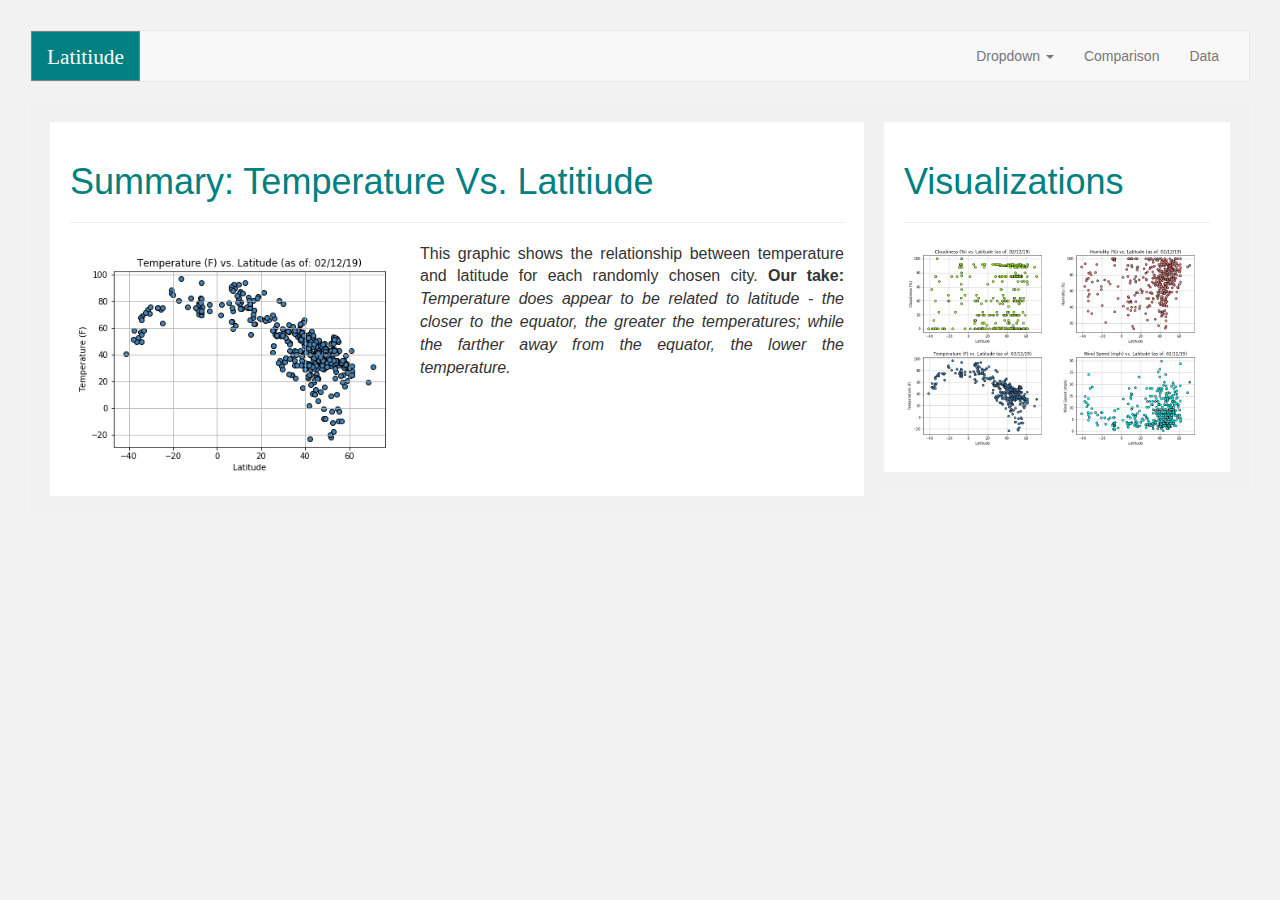
<file: Viz1.html>
<!DOCTYPE html>
<html lang="en">
<head>
    <meta charset="UTF-8">
    <meta name="viewport" content="width=device-width, initial-scale=1.0">
    <meta http-equiv="X-UA-Compatible" content="ie=edge">
    <title>Temperature Vs. Latitiude</title>
    <!-- Bootstrap link -->
    <link rel="stylesheet" href="https://maxcdn.bootstrapcdn.com/bootstrap/3.3.7/css/bootstrap.min.css" integrity="sha384-BVYiiSIFeK1dGmJRAkycuHAHRg32OmUcww7on3RYdg4Va+PmSTsz/K68vbdEjh4u" crossorigin="anonymous">
    <!-- custom style sheet -->
    <link rel="stylesheet" type="text/css" href="style.css">
    <script src="https://ajax.googleapis.com/ajax/libs/jquery/3.3.1/jquery.min.js"></script>
    <!-- Latest compiled and minified JavaScript -->
    <script src="https://maxcdn.bootstrapcdn.com/bootstrap/3.3.7/js/bootstrap.min.js" integrity="sha384-Tc5IQib027qvyjSMfHjOMaLkfuWVxZxUPnCJA7l2mCWNIpG9mGCD8wGNIcPD7Txa" crossorigin="anonymous"></script>
</head>
<body>
        <nav class="navbar navbar-default">
                <div class="container-fluid">
                  <!-- Brand and toggle get grouped for better mobile display -->
                  <div class="navbar-header">
                    <button type="button" class="navbar-toggle collapsed" data-toggle="collapse" data-target="#bs-example-navbar-collapse-1" aria-expanded="false">
                      <span class="sr-only">Toggle navigation</span>
                      <span class="icon-bar"></span>
                      <span class="icon-bar"></span>
                      <span class="icon-bar"></span>
                    </button>
                    <a class="navbar-brand" id="Latitiude" href="index.html">Latitiude</a>
                  </div>
                  <!-- Collect the nav links, forms, and other content for toggling -->
                    <div class="collapse navbar-collapse" id="bs-example-navbar-collapse-1">
                        <ul class="nav navbar-nav navbar-right">
                            <li class="dropdown">
                              <a href="#" class="dropdown-toggle" data-toggle="dropdown" role="button" aria-haspopup="true" aria-expanded="false">Dropdown <span class="caret"></span></a>
                              <ul class="dropdown-menu">
                                <li><a href="Viz1.html">Temperature vs. Latitiude</a></li>
                                <li><a href="Viz2.html">Wind vs. Latitiude</a></li>
                                <li><a href="Viz3.html">Cloudiness vs. Latitiude</a></li>
                                <li><a href="Viz4.html">Humidity vs. Latitiude</a></li>
                              </ul>
                            </li>
                            <li><a href="Comps.html">Comparison</a></li>
                            <li><a href="Data.html">Data</a></li>
                        </ul>
                    </div><!-- /.navbar-collapse -->
                </div><!-- /.container-fluid -->
    </nav>    <!-- Header -->
    <div class="row">
        <div class="container-fluid">
            <div class="leftcolumn">
                <div class="card">    
                    <h1>Summary: Temperature Vs. Latitiude</h1>
                    <hr>
                    <!-- Project description -->
                    <div class="content"> 
                        <img src="TempVsLat.png" width="350" alt="TempVsLat"></img> 
                        <p>This graphic shows the relationship between temperature and latitude for each randomly chosen city. <strong>Our take:</strong> <em>Temperature does appear to be related to latitude - the closer to the equator, the greater the temperatures; while the farther away from the equator, the lower the temperature.</em></p>
                        <br>
                        <br>
                    </div>  
                </div>    
            </div>
            <div class="rightcolumn">
                    <div class="card">    
                        <h1>Visualizations</h1>
                        <hr>
                        <div class="content">
                                <a href="Viz3.html">
                                   <img class="topcolumn" width="150" src="CloudVsLat.png" alt="Cloudiness vs latitude viz"></img>
                                </a> 
                                <a href="Viz4.html">
                                    <img class="topcolumn" width="150" src="HumVsLat.png" alt="Humidity vs latitude viz"></img>
                                </a>
                                <a href="Viz1.html">
                                    <img class="bottomcolumn" width="150" src="TempVsLat.png" alt="Temperature vs latitude viz"></img>
                                </a>
                                <a href="Viz2.html">
                                    <img class="bottomcolumn" width="150" src="WindVsLat.png" alt="Wind vs latitude viz"></img></p>
                                </a>
                            </div>    
                    </div>
                </div>
        </div>  
    </div>      
</body>
</html>
</file>
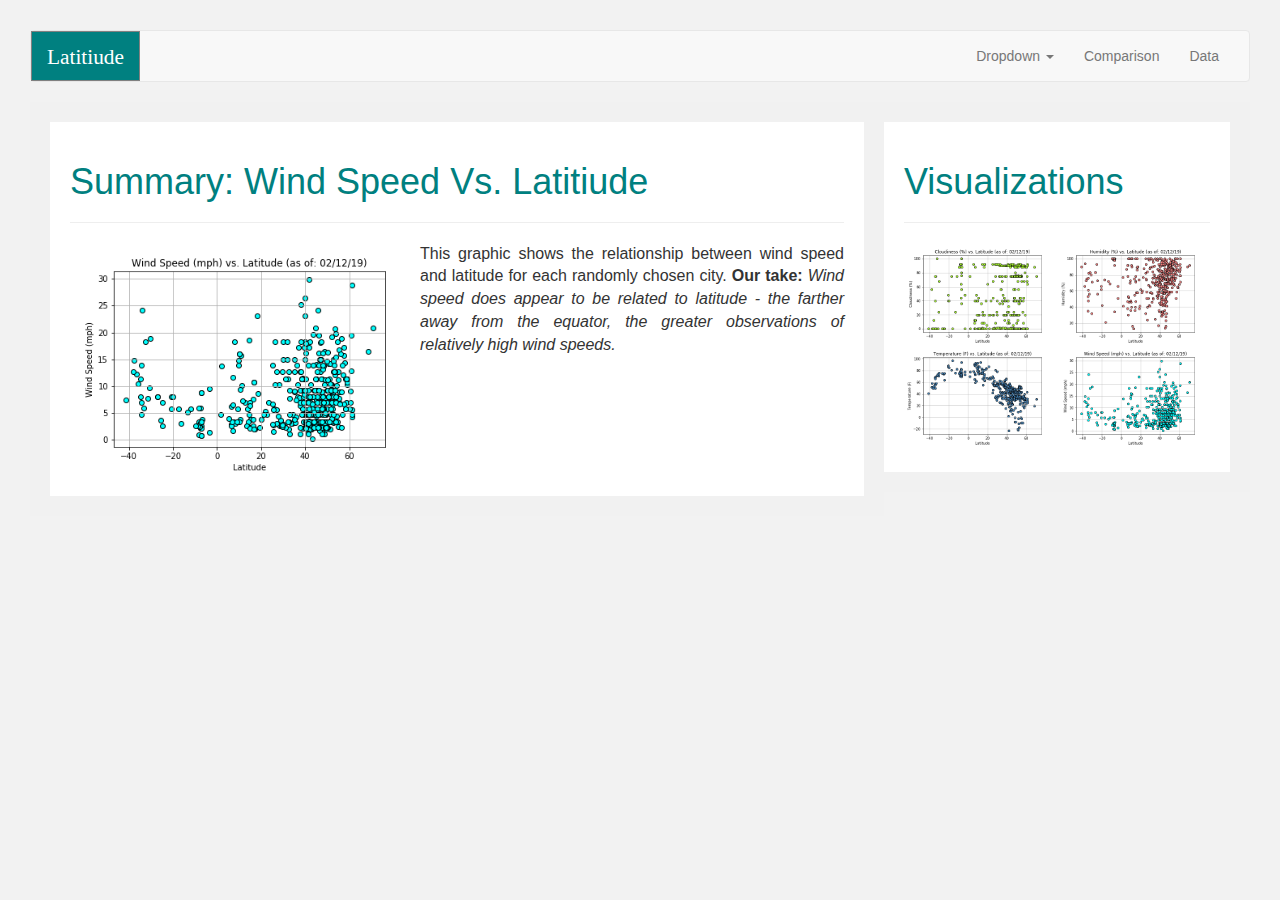
<file: Viz2.html>
<!DOCTYPE html>
<html lang="en">
<head>
    <meta charset="UTF-8">
    <meta name="viewport" content="width=device-width, initial-scale=1.0">
    <meta http-equiv="X-UA-Compatible" content="ie=edge">
    <title>Wind Speed Vs. Latitiude</title>
    <!-- Bootstrap link -->
    <link rel="stylesheet" href="https://maxcdn.bootstrapcdn.com/bootstrap/3.3.7/css/bootstrap.min.css" integrity="sha384-BVYiiSIFeK1dGmJRAkycuHAHRg32OmUcww7on3RYdg4Va+PmSTsz/K68vbdEjh4u" crossorigin="anonymous">
    <!-- custom style sheet -->
    <link rel="stylesheet" type="text/css" href="style.css">
    <script src="https://ajax.googleapis.com/ajax/libs/jquery/3.3.1/jquery.min.js"></script>
    <!-- Latest compiled and minified JavaScript -->
    <script src="https://maxcdn.bootstrapcdn.com/bootstrap/3.3.7/js/bootstrap.min.js" integrity="sha384-Tc5IQib027qvyjSMfHjOMaLkfuWVxZxUPnCJA7l2mCWNIpG9mGCD8wGNIcPD7Txa" crossorigin="anonymous"></script>
</head>
<body>
    <nav class="navbar navbar-default">
                <div class="container-fluid">
                  <!-- Brand and toggle get grouped for better mobile display -->
                  <div class="navbar-header">
                    <button type="button" class="navbar-toggle collapsed" data-toggle="collapse" data-target="#bs-example-navbar-collapse-1" aria-expanded="false">
                      <span class="sr-only">Toggle navigation</span>
                      <span class="icon-bar"></span>
                      <span class="icon-bar"></span>
                      <span class="icon-bar"></span>
                    </button>
                    <a class="navbar-brand" id="Latitiude" href="index.html">Latitiude</a>
                  </div>
                  <!-- Collect the nav links, forms, and other content for toggling -->
                    <div class="collapse navbar-collapse" id="bs-example-navbar-collapse-1">
                        <ul class="nav navbar-nav navbar-right">
                            <li class="dropdown">
                              <a href="#" class="dropdown-toggle" data-toggle="dropdown" role="button" aria-haspopup="true" aria-expanded="false">Dropdown <span class="caret"></span></a>
                              <ul class="dropdown-menu">
                                <li><a href="Viz1.html">Temperature vs. Latitiude</a></li>
                                <li><a href="Viz2.html">Wind vs. Latitiude</a></li>
                                <li><a href="Viz3.html">Cloudiness vs. Latitiude</a></li>
                                <li><a href="Viz4.html">Humidity vs. Latitiude</a></li>
                              </ul>
                            </li>
                            <li><a href="Comps.html">Comparison</a></li>
                            <li><a href="Data.html">Data</a></li>
                        </ul>
                    </div><!-- /.navbar-collapse -->
                </div><!-- /.container-fluid -->
    </nav>
    <!-- Header -->
    <div class="row">
        <div class="container-fluid">
            <div class="leftcolumn">
                <div class="card">    
                    <h1>Summary: Wind Speed Vs. Latitiude</h1>
                    <hr>
                    <!-- Project description -->
                    <div class="content"> 
                        <img src="WindVsLat.png" width="350" alt="WindVsLat"></img> 
                        <p>This graphic shows the relationship between wind speed and latitude for each randomly chosen city. <strong>Our take:</strong> <em>Wind speed does appear to be related to latitude - the farther away from the equator, the greater observations of relatively high wind speeds.</em></p>
                        <br>
                    </div>  
                </div>    
            </div>
            <div class="rightcolumn">
                    <div class="card">    
                        <h1>Visualizations</h1>
                        <hr>
                        <div class="content">
                                <a href="Viz3.html">
                                   <img class="topcolumn" width="150" src="CloudVsLat.png" alt="Cloudiness vs latitude viz"></img>
                                </a> 
                                <a href="Viz4.html">
                                    <img class="topcolumn" width="150" src="HumVsLat.png" alt="Humidity vs latitude viz"></img>
                                </a>
                                <a href="Viz1.html">
                                    <img class="bottomcolumn" width="150" src="TempVsLat.png" alt="Temperature vs latitude viz"></img>
                                </a>
                                <a href="Viz2.html">
                                    <img class="bottomcolumn" width="150" src="WindVsLat.png" alt="Wind vs latitude viz"></img></p>
                                </a>
                            </div>    
                    </div>
                </div>
        </div>  
    </div>      
</body>
</html>
</file>
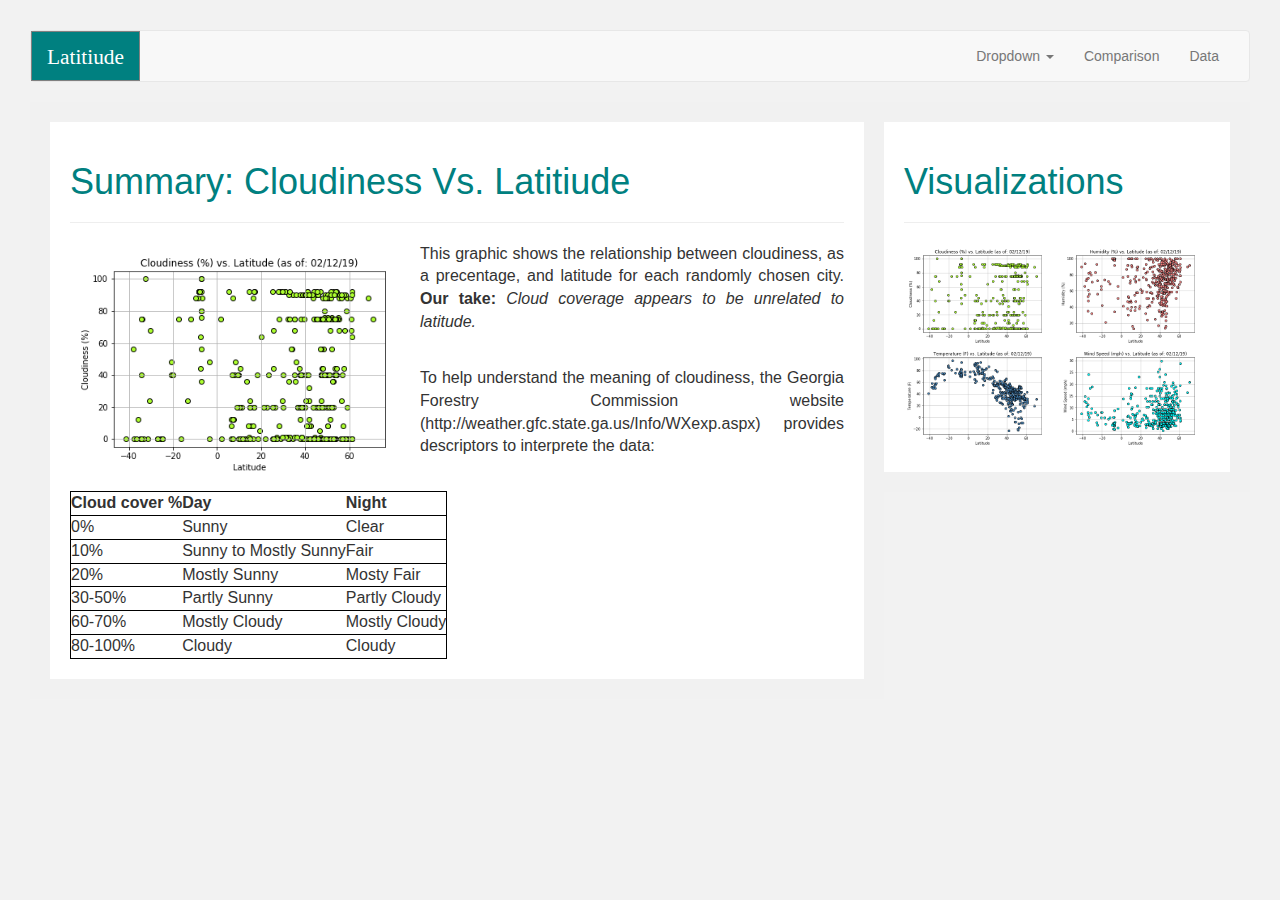
<file: Viz3.html>
<!DOCTYPE html>
<html lang="en">
<head>
    <meta charset="UTF-8">
    <meta name="viewport" content="width=device-width, initial-scale=1.0">
    <meta http-equiv="X-UA-Compatible" content="ie=edge">
    <title>Cloudiness Vs. Latitiude</title>
    <!-- Bootstrap link -->
    <link rel="stylesheet" href="https://maxcdn.bootstrapcdn.com/bootstrap/3.3.7/css/bootstrap.min.css" integrity="sha384-BVYiiSIFeK1dGmJRAkycuHAHRg32OmUcww7on3RYdg4Va+PmSTsz/K68vbdEjh4u" crossorigin="anonymous">
    <!-- custom style sheet -->
    <link rel="stylesheet" type="text/css" href="style.css">
    <script src="https://ajax.googleapis.com/ajax/libs/jquery/3.3.1/jquery.min.js"></script>
    <!-- Latest compiled and minified JavaScript -->
    <script src="https://maxcdn.bootstrapcdn.com/bootstrap/3.3.7/js/bootstrap.min.js" integrity="sha384-Tc5IQib027qvyjSMfHjOMaLkfuWVxZxUPnCJA7l2mCWNIpG9mGCD8wGNIcPD7Txa" crossorigin="anonymous"></script>
</head>
<body>
    <nav class="navbar navbar-default">
                <div class="container-fluid">
                  <!-- Brand and toggle get grouped for better mobile display -->
                  <div class="navbar-header">
                    <button type="button" class="navbar-toggle collapsed" data-toggle="collapse" data-target="#bs-example-navbar-collapse-1" aria-expanded="false">
                      <span class="sr-only">Toggle navigation</span>
                      <span class="icon-bar"></span>
                      <span class="icon-bar"></span>
                      <span class="icon-bar"></span>
                    </button>
                    <a class="navbar-brand" id="Latitiude" href="index.html">Latitiude</a>
                  </div>
                  <!-- Collect the nav links, forms, and other content for toggling -->
                    <div class="collapse navbar-collapse" id="bs-example-navbar-collapse-1">
                        <ul class="nav navbar-nav navbar-right">
                            <li class="dropdown">
                              <a href="#" class="dropdown-toggle" data-toggle="dropdown" role="button" aria-haspopup="true" aria-expanded="false">Dropdown <span class="caret"></span></a>
                              <ul class="dropdown-menu">
                                <li><a href="Viz1.html">Temperature vs. Latitiude</a></li>
                                <li><a href="Viz2.html">Wind vs. Latitiude</a></li>
                                <li><a href="Viz3.html">Cloudiness vs. Latitiude</a></li>
                                <li><a href="Viz4.html">Humidity vs. Latitiude</a></li>
                              </ul>
                            </li>
                            <li><a href="Comps.html">Comparison</a></li>
                            <li><a href="Data.html">Data</a></li>
                        </ul>
                    </div><!-- /.navbar-collapse -->
                </div><!-- /.container-fluid -->
    </nav>
    <!-- Header -->
    <div class="row">
        <div class="container-fluid">
            <div class="leftcolumn">
                <div class="card">    
                    <h1>Summary: Cloudiness Vs. Latitiude</h1>
                    <hr>
                    <!-- Project description -->
                    <div class="content"> 
                        <img src="CloudVsLat.png" width="350" alt="CloudVsLat"></img> 
                        <p>This graphic shows the relationship between cloudiness, as a precentage, and latitude for each randomly chosen city. <strong>Our take:</strong> <em>Cloud coverage appears to be unrelated to latitude.</em></p>
                        <br>
                        <p> To help understand the meaning of cloudiness, the Georgia Forestry Commission website (http://weather.gfc.state.ga.us/Info/WXexp.aspx) provides descriptors to interprete the data:</p>
                        <br>
                        <table>
                                <tr>
                                  <th>Cloud cover %</th>
                                  <th>Day</th>
                                  <th>Night</th>
                                </tr>
                                <tr>
                                  <td>0%</td>
                                  <td>Sunny</td>
                                  <td>Clear</td>
                                </tr>
                                <tr>
                                  <td>10%</td>
                                  <td>Sunny to Mostly Sunny</td>
                                  <td>Fair</td>
                                </tr>
                                <tr>
                                  <td>20%</td>
                                  <td>Mostly Sunny</td>
                                  <td>Mosty Fair</td>
                                </tr>
                                <tr>
                                  <td>30-50%</td>
                                  <td>Partly Sunny</td>
                                  <td>Partly Cloudy</td>
                                </tr>
                                <tr>
                                  <td>60-70%</td>
                                  <td>Mostly Cloudy</td>
                                  <td>Mostly Cloudy</td>
                                </tr>
                                <tr>
                                  <td>80-100%</td>
                                  <td>Cloudy</td>
                                  <td>Cloudy</td>
                                </tr>
                              </table>

                    </div>  
                </div>    
            </div>
            <div class="rightcolumn">
                    <div class="card">    
                        <h1>Visualizations</h1>
                        <hr>
                        <div class="content">
                                <a href="Viz3.html">
                                   <img class="topcolumn" width="150" src="CloudVsLat.png" alt="Cloudiness vs latitude viz"></img>
                                </a> 
                                <a href="Viz4.html">
                                    <img class="topcolumn" width="150" src="HumVsLat.png" alt="Humidity vs latitude viz"></img>
                                </a>
                                <a href="Viz1.html">
                                    <img class="bottomcolumn" width="150" src="TempVsLat.png" alt="Temperature vs latitude viz"></img>
                                </a>
                                <a href="Viz2.html">
                                    <img class="bottomcolumn" width="150" src="WindVsLat.png" alt="Wind vs latitude viz"></img></p>
                                </a>
                            </div>    
                    </div>
                </div>
        </div>  
    </div>      
</body>
</html>
</file>
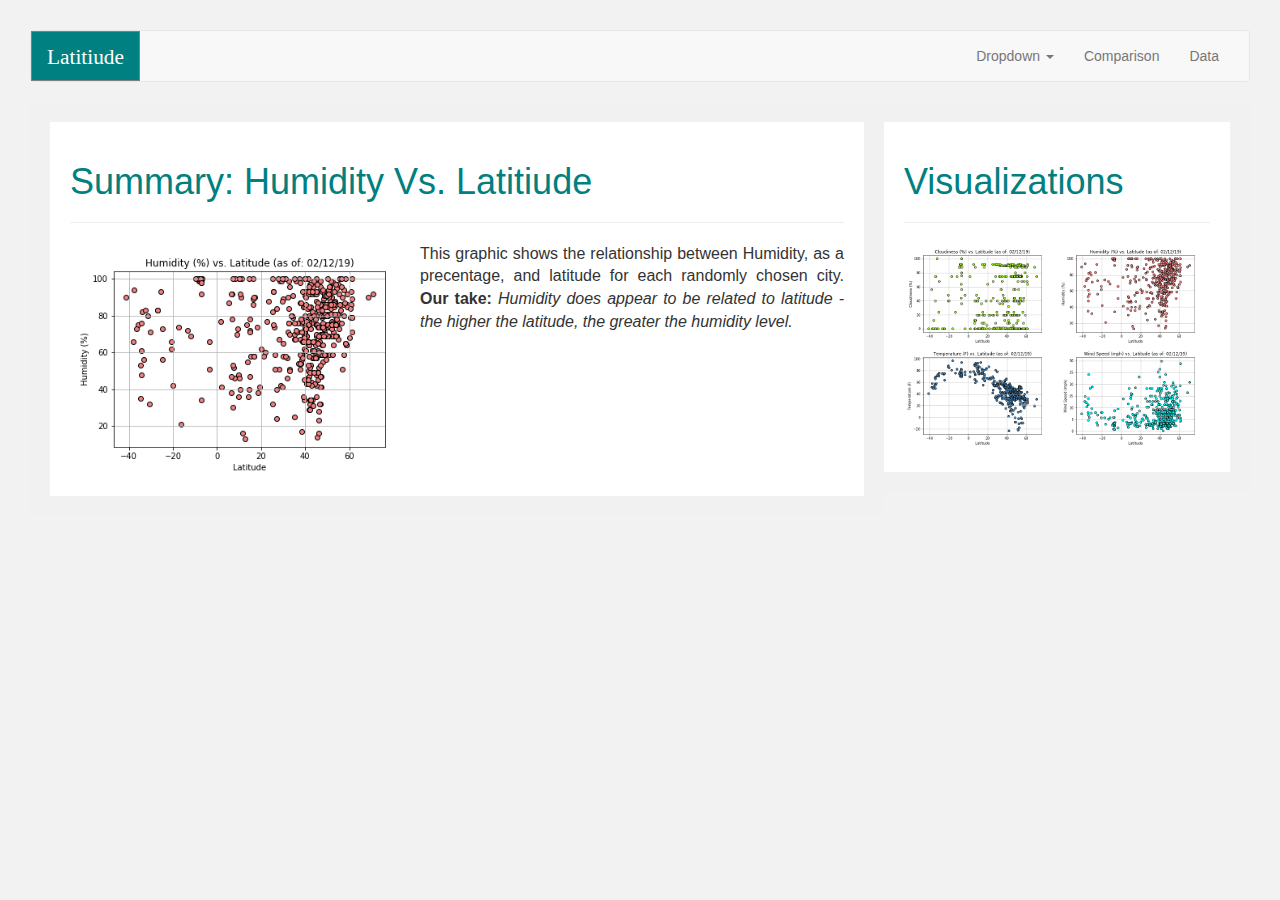
<file: Viz4.html>
<!DOCTYPE html>
<html lang="en">
<head>
    <meta charset="UTF-8">
    <meta name="viewport" content="width=device-width, initial-scale=1.0">
    <meta http-equiv="X-UA-Compatible" content="ie=edge">
    <title>Humidity Vs. Latitiude</title>
    <!-- Bootstrap link -->
    <link rel="stylesheet" href="https://maxcdn.bootstrapcdn.com/bootstrap/3.3.7/css/bootstrap.min.css" integrity="sha384-BVYiiSIFeK1dGmJRAkycuHAHRg32OmUcww7on3RYdg4Va+PmSTsz/K68vbdEjh4u" crossorigin="anonymous">
    <!-- custom style sheet -->
    <link rel="stylesheet" type="text/css" href="style.css">
    <script src="https://ajax.googleapis.com/ajax/libs/jquery/3.3.1/jquery.min.js"></script>
    <!-- Latest compiled and minified JavaScript -->
    <script src="https://maxcdn.bootstrapcdn.com/bootstrap/3.3.7/js/bootstrap.min.js" integrity="sha384-Tc5IQib027qvyjSMfHjOMaLkfuWVxZxUPnCJA7l2mCWNIpG9mGCD8wGNIcPD7Txa" crossorigin="anonymous"></script>
</head>
<body>
    <nav class="navbar navbar-default">
                <div class="container-fluid">
                  <!-- Brand and toggle get grouped for better mobile display -->
                  <div class="navbar-header">
                    <button type="button" class="navbar-toggle collapsed" data-toggle="collapse" data-target="#bs-example-navbar-collapse-1" aria-expanded="false">
                      <span class="sr-only">Toggle navigation</span>
                      <span class="icon-bar"></span>
                      <span class="icon-bar"></span>
                      <span class="icon-bar"></span>
                    </button>
                    <a class="navbar-brand" id="Latitiude" href="index.html">Latitiude</a>
                  </div>
                  <!-- Collect the nav links, forms, and other content for toggling -->
                    <div class="collapse navbar-collapse" id="bs-example-navbar-collapse-1">
                        <ul class="nav navbar-nav navbar-right">
                            <li class="dropdown">
                              <a href="#" class="dropdown-toggle" data-toggle="dropdown" role="button" aria-haspopup="true" aria-expanded="false">Dropdown <span class="caret"></span></a>
                              <ul class="dropdown-menu">
                                <li><a href="Viz1.html">Temperature vs. Latitiude</a></li>
                                <li><a href="Viz2.html">Wind vs. Latitiude</a></li>
                                <li><a href="Viz3.html">Cloudiness vs. Latitiude</a></li>
                                <li><a href="Viz4.html">Humidity vs. Latitiude</a></li>
                              </ul>
                            </li>
                            <li><a href="Comps.html">Comparison</a></li>
                            <li><a href="Data.html">Data</a></li>
                        </ul>
                    </div><!-- /.navbar-collapse -->
                </div><!-- /.container-fluid -->
    </nav>
    <!-- Header -->
    <div class="row">
        <div class="container-fluid">
            <div class="leftcolumn">
                <div class="card">    
                    <h1>Summary: Humidity Vs. Latitiude</h1>
                    <hr>
                    <!-- Project description -->
                    <div class="content"> 
                        <img src="HumVsLat.png" width="350" alt="HumVsLat"></img> 
                        <p>This graphic shows the relationship between Humidity, as a precentage, and latitude for each randomly chosen city. <strong>Our take:</strong> <em>Humidity does appear to be related to latitude - the higher the latitude, the greater the humidity level.</em></p>
                        <br>
                    </div>  
                </div>    
            </div>
            <div class="rightcolumn">
                    <div class="card">    
                        <h1>Visualizations</h1>
                        <hr>
                        <div class="content">
                                <a href="Viz3.html">
                                   <img class="topcolumn" width="150" src="CloudVsLat.png" alt="Cloudiness vs latitude viz"></img>
                                </a> 
                                <a href="Viz4.html">
                                    <img class="topcolumn" width="150" src="HumVsLat.png" alt="Humidity vs latitude viz"></img>
                                </a>
                                <a href="Viz1.html">
                                    <img class="bottomcolumn" width="150" src="TempVsLat.png" alt="Temperature vs latitude viz"></img>
                                </a>
                                <a href="Viz2.html">
                                    <img class="bottomcolumn" width="150" src="WindVsLat.png" alt="Wind vs latitude viz"></img></p>
                                </a>
                            </div>    
                    </div>
                </div>
        </div>  
    </div>      
</body>
</html>
</file>
<file: style.css>
#Latitiude{
    display: inline;
    color: white;
    background-color: teal;
    border-color: teal;
    font-size: 16pt;
    border: 1px solid grey;
    font-family: Cambria, Cochin, Georgia, Times, 'Times New Roman', serif;
}
.navigation {
    position: fixed;
    top: 0;
    z-index: 9999;
    width: 100%;
    margin: 0 auto;
    padding: 40px 80px 40px 80px;
    background: none repeat scroll 0 0 transparent;
    color: #000;
}
.section{
    background-color: #f2f2f2;
    padding: 3em 10em 20em 10em;  
}
.leftcolumn {   
    float: left;
    width: 70%;
    background-color: #f1f1f1;
    padding: 0px 20px 20px 20px;
}
.rightcolumn {
    float: left;
    width: 30%;
    background-color: #f1f1f1;
    padding-right: 20px;
    padding-bottom: 20px;
} 
.card {
    background-color: white;
    padding: 20px;
    margin-top: 20px;
}
body {
    font-family: Arial;
    display: block;
    padding: 30px;
    background-color: #f2f2f2;
}
h1{
    color: teal !important;
}
.content{
    display: inline-block;
    text-align: justify;
    font-size: 12pt;
}
img{
    float: left;
    overflow: auto;
}
.topcolumn {
    display: block;
    margin-left: auto;
    margin-right: auto;
    width: 50%;
} 
.bottomcolumn { 
    display: block;
    margin-left: auto;
    margin-right: auto;
    width: 50%;
}
.fullcolumn {   
    float: left;
    width: 100%;
    background-color: #f1f1f1;
    padding: 0px 20px 20px 20px;
}
h3{
    color: teal !important;
    text-align: center;
}
table{
    border-collapse: collapse;
}
table tr{
    border: 1px solid black;
}
</file>
